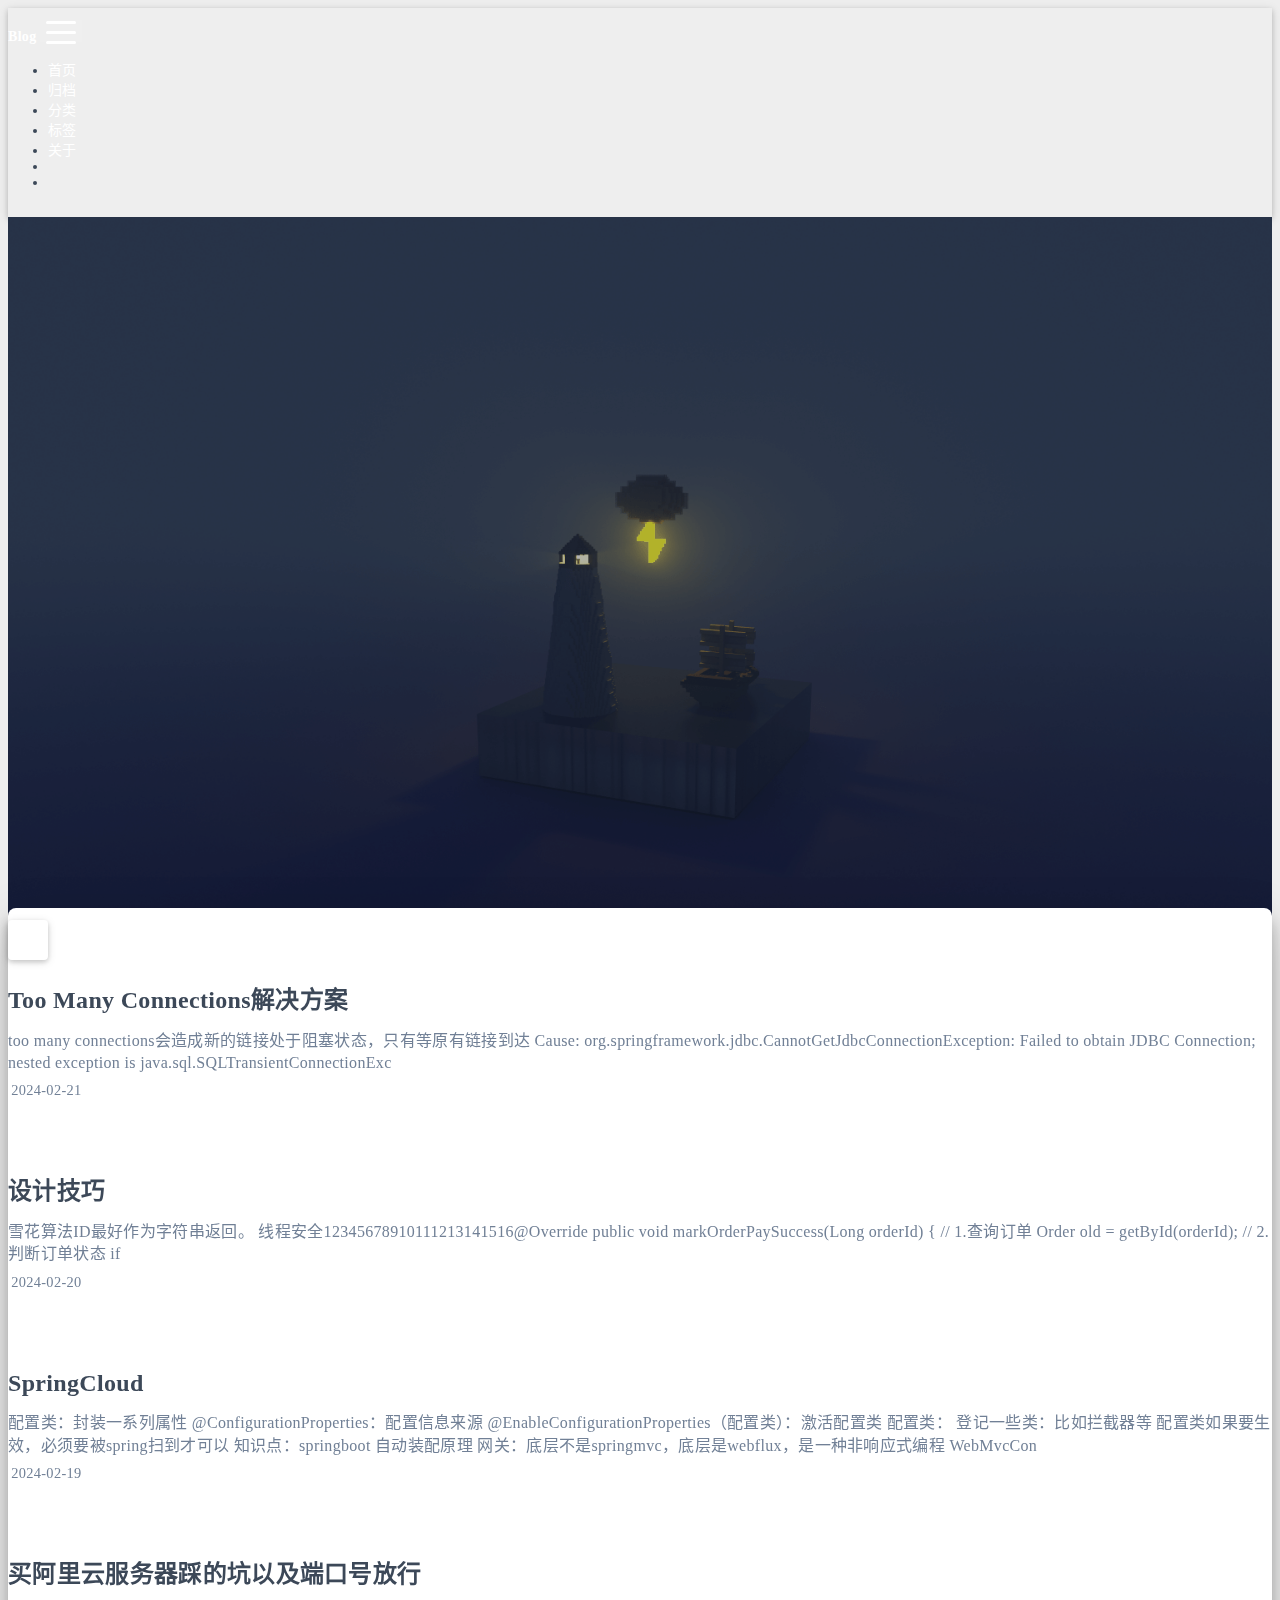
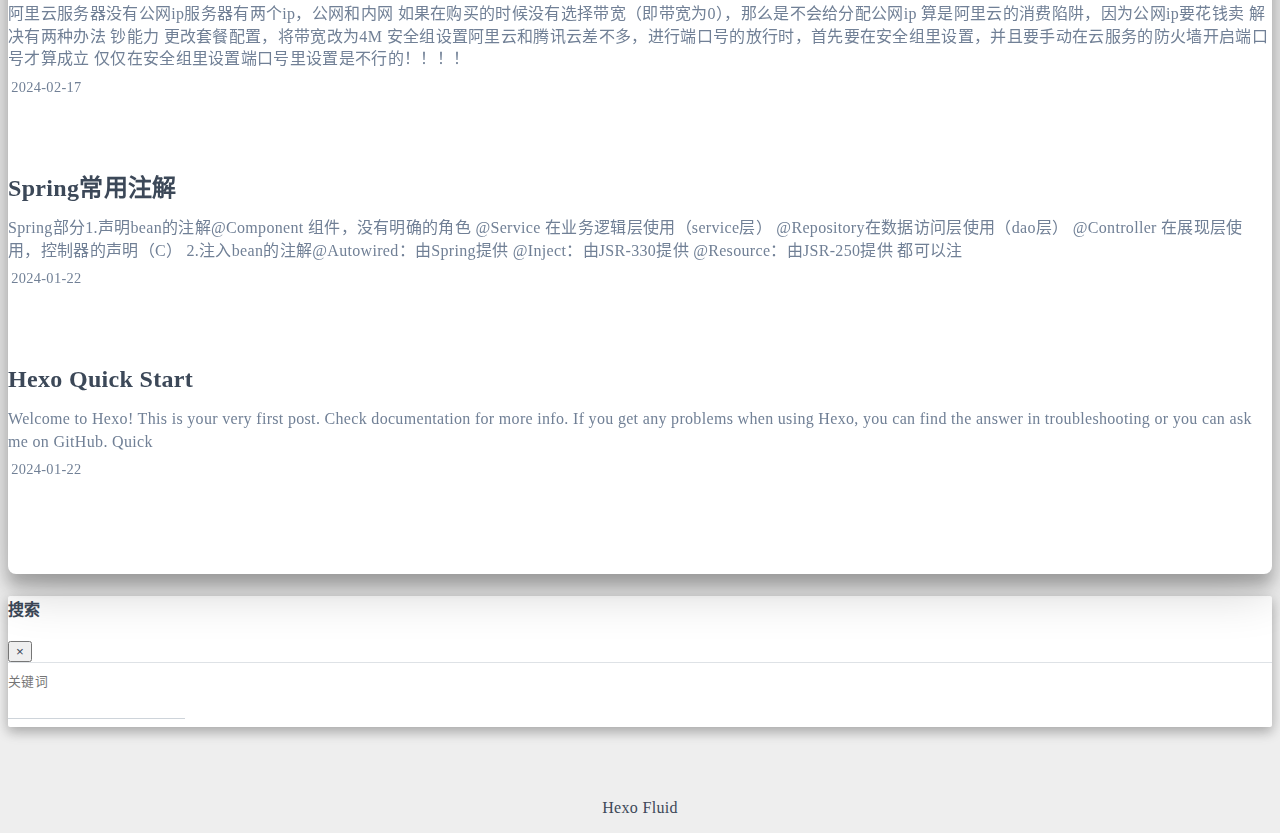
<file: index.html>
<!DOCTYPE html>
<html lang="zh-CN" data-default-color-scheme=auto>



<head>
  <meta charset="UTF-8">
  <link rel="apple-touch-icon" sizes="76x76" href="/img/pudding.png">
  <link rel="icon" href="/img/pudding.png">
  <meta name="viewport" content="width=device-width, initial-scale=1.0, maximum-scale=5.0, shrink-to-fit=no">
  <meta http-equiv="x-ua-compatible" content="ie=edge">
  
  <meta name="theme-color" content="#2f4154">
  <meta name="author" content="Echo_Aran">
  <meta name="keywords" content="">
  
    <meta property="og:type" content="website">
<meta property="og:title" content="Echo-AranのBlogs">
<meta property="og:url" content="https://echo-aran.github.io/index.html">
<meta property="og:site_name" content="Echo-AranのBlogs">
<meta property="og:locale" content="zh_CN">
<meta property="article:author" content="Echo_Aran">
<meta name="twitter:card" content="summary_large_image">
  
  
  
  <title>Echo-AranのBlogs</title>

  <link  rel="stylesheet" href="https://lib.baomitu.com/twitter-bootstrap/4.6.1/css/bootstrap.min.css" />





<!-- 主题依赖的图标库，不要自行修改 -->
<!-- Do not modify the link that theme dependent icons -->

<link rel="stylesheet" href="//at.alicdn.com/t/font_1749284_hj8rtnfg7um.css">



<link rel="stylesheet" href="//at.alicdn.com/t/font_1736178_lbnruvf0jn.css">


<link  rel="stylesheet" href="/css/main.css" />


  <link id="highlight-css" rel="stylesheet" href="/css/highlight.css" />
  
    <link id="highlight-css-dark" rel="stylesheet" href="/css/highlight-dark.css" />
  




  <script id="fluid-configs">
    var Fluid = window.Fluid || {};
    Fluid.ctx = Object.assign({}, Fluid.ctx)
    var CONFIG = {"hostname":"echo-aran.github.io","root":"/","version":"1.9.7","typing":{"enable":true,"typeSpeed":70,"cursorChar":"_","loop":false,"scope":[]},"anchorjs":{"enable":true,"element":"h1,h2,h3,h4,h5,h6","placement":"left","visible":"hover","icon":""},"progressbar":{"enable":true,"height_px":3,"color":"#29d","options":{"showSpinner":false,"trickleSpeed":100}},"code_language":{"enable":true,"default":"TEXT"},"copy_btn":true,"image_caption":{"enable":true},"image_zoom":{"enable":true,"img_url_replace":["",""]},"toc":{"enable":true,"placement":"right","headingSelector":"h1,h2,h3,h4,h5,h6","collapseDepth":0},"lazyload":{"enable":true,"loading_img":"/img/loading.gif","onlypost":false,"offset_factor":2},"web_analytics":{"enable":false,"follow_dnt":true,"baidu":null,"google":{"measurement_id":null},"tencent":{"sid":null,"cid":null},"woyaola":null,"cnzz":null,"leancloud":{"app_id":null,"app_key":null,"server_url":null,"path":"window.location.pathname","ignore_local":false}},"search_path":"/local-search.xml","include_content_in_search":true};

    if (CONFIG.web_analytics.follow_dnt) {
      var dntVal = navigator.doNotTrack || window.doNotTrack || navigator.msDoNotTrack;
      Fluid.ctx.dnt = dntVal && (dntVal.startsWith('1') || dntVal.startsWith('yes') || dntVal.startsWith('on'));
    }
  </script>
  <script  src="/js/utils.js" ></script>
  <script  src="/js/color-schema.js" ></script>
  


  
<meta name="generator" content="Hexo 7.1.0"></head>


<body>
  

  <header>
    

<div class="header-inner" style="height: 100vh;">
  <nav id="navbar" class="navbar fixed-top  navbar-expand-lg navbar-dark scrolling-navbar">
  <div class="container">
    <a class="navbar-brand" href="/">
      <strong>Blog</strong>
    </a>

    <button id="navbar-toggler-btn" class="navbar-toggler" type="button" data-toggle="collapse"
            data-target="#navbarSupportedContent"
            aria-controls="navbarSupportedContent" aria-expanded="false" aria-label="Toggle navigation">
      <div class="animated-icon"><span></span><span></span><span></span></div>
    </button>

    <!-- Collapsible content -->
    <div class="collapse navbar-collapse" id="navbarSupportedContent">
      <ul class="navbar-nav ml-auto text-center">
        
          
          
          
          
            <li class="nav-item">
              <a class="nav-link" href="/" target="_self">
                <i class="iconfont icon-home-fill"></i>
                <span>首页</span>
              </a>
            </li>
          
        
          
          
          
          
            <li class="nav-item">
              <a class="nav-link" href="/archives/" target="_self">
                <i class="iconfont icon-archive-fill"></i>
                <span>归档</span>
              </a>
            </li>
          
        
          
          
          
          
            <li class="nav-item">
              <a class="nav-link" href="/categories/" target="_self">
                <i class="iconfont icon-category-fill"></i>
                <span>分类</span>
              </a>
            </li>
          
        
          
          
          
          
            <li class="nav-item">
              <a class="nav-link" href="/tags/" target="_self">
                <i class="iconfont icon-tags-fill"></i>
                <span>标签</span>
              </a>
            </li>
          
        
          
          
          
          
            <li class="nav-item">
              <a class="nav-link" href="/about/" target="_self">
                <i class="iconfont icon-user-fill"></i>
                <span>关于</span>
              </a>
            </li>
          
        
        
          <li class="nav-item" id="search-btn">
            <a class="nav-link" target="_self" href="javascript:;" data-toggle="modal" data-target="#modalSearch" aria-label="Search">
              <i class="iconfont icon-search"></i>
            </a>
          </li>
          
        
        
          <li class="nav-item" id="color-toggle-btn">
            <a class="nav-link" target="_self" href="javascript:;" aria-label="Color Toggle">
              <i class="iconfont icon-dark" id="color-toggle-icon"></i>
            </a>
          </li>
        
      </ul>
    </div>
  </div>
</nav>

  

<div id="banner" class="banner" parallax=true
     style="background: url('/img/default.png') no-repeat center center; background-size: cover;">
  <div class="full-bg-img">
    <div class="mask flex-center" style="background-color: rgba(0, 0, 0, 0.3)">
      <div class="banner-text text-center fade-in-up">
        <div class="h2">
          
            <span id="subtitle" data-typed-text="Echo-AranのBlogs"></span>
          
        </div>

        
      </div>

      
        <div class="scroll-down-bar">
          <i class="iconfont icon-arrowdown"></i>
        </div>
      
    </div>
  </div>
</div>

</div>

  </header>

  <main>
    
      <div class="container nopadding-x-md">
        <div id="board"
          style="margin-top: 0">
          
          <div class="container">
            <div class="row">
              <div class="col-12 col-md-10 m-auto">
                


  <div class="row mx-auto index-card">
    
    
    <article class="col-12 col-md-12 mx-auto index-info">
      <h2 class="index-header">
        
        <a href="/2024/02/21/%E6%95%B0%E6%8D%AE%E5%BA%93%E8%BF%9E%E6%8E%A5%E8%B6%85%E6%97%B6/" target="_self">
          Too Many Connections解决方案
        </a>
      </h2>

      
      <a class="index-excerpt index-excerpt__noimg" href="/2024/02/21/%E6%95%B0%E6%8D%AE%E5%BA%93%E8%BF%9E%E6%8E%A5%E8%B6%85%E6%97%B6/" target="_self">
        <div>
          too many connections会造成新的链接处于阻塞状态，只有等原有链接到达  Cause: org.springframework.jdbc.CannotGetJdbcConnectionException:  Failed to obtain JDBC Connection; nested exception is java.sql.SQLTransientConnectionExc
        </div>
      </a>

      <div class="index-btm post-metas">
        
          <div class="post-meta mr-3">
            <i class="iconfont icon-date"></i>
            <time datetime="2024-02-21 02:11" pubdate>
              2024-02-21
            </time>
          </div>
        
        
        
      </div>
    </article>
  </div>

  <div class="row mx-auto index-card">
    
    
    <article class="col-12 col-md-12 mx-auto index-info">
      <h2 class="index-header">
        
        <a href="/2024/02/20/%E8%AE%BE%E8%AE%A1%E6%8A%80%E5%B7%A7/" target="_self">
          设计技巧
        </a>
      </h2>

      
      <a class="index-excerpt index-excerpt__noimg" href="/2024/02/20/%E8%AE%BE%E8%AE%A1%E6%8A%80%E5%B7%A7/" target="_self">
        <div>
          雪花算法ID最好作为字符串返回。        线程安全12345678910111213141516@Override    public void markOrderPaySuccess(Long orderId) &#123;        // 1.查询订单        Order old = getById(orderId);        // 2.判断订单状态        if
        </div>
      </a>

      <div class="index-btm post-metas">
        
          <div class="post-meta mr-3">
            <i class="iconfont icon-date"></i>
            <time datetime="2024-02-20 20:43" pubdate>
              2024-02-20
            </time>
          </div>
        
        
        
      </div>
    </article>
  </div>

  <div class="row mx-auto index-card">
    
    
    <article class="col-12 col-md-12 mx-auto index-info">
      <h2 class="index-header">
        
        <a href="/2024/02/19/SpringCloud/" target="_self">
          SpringCloud
        </a>
      </h2>

      
      <a class="index-excerpt index-excerpt__noimg" href="/2024/02/19/SpringCloud/" target="_self">
        <div>
          配置类：封装一系列属性 @ConfigurationProperties：配置信息来源 @EnableConfigurationProperties（配置类）：激活配置类 配置类： 登记一些类：比如拦截器等 配置类如果要生效，必须要被spring扫到才可以  知识点：springboot 自动装配原理  网关：底层不是springmvc，底层是webflux，是一种非响应式编程 WebMvcCon
        </div>
      </a>

      <div class="index-btm post-metas">
        
          <div class="post-meta mr-3">
            <i class="iconfont icon-date"></i>
            <time datetime="2024-02-19 03:36" pubdate>
              2024-02-19
            </time>
          </div>
        
        
        
      </div>
    </article>
  </div>

  <div class="row mx-auto index-card">
    
    
    <article class="col-12 col-md-12 mx-auto index-info">
      <h2 class="index-header">
        
        <a href="/2024/02/17/%E9%98%BF%E9%87%8C%E4%BA%91%E6%9C%8D%E5%8A%A1%E5%99%A8%E8%B4%AD%E4%B9%B0%E5%92%8C%E7%AB%AF%E5%8F%A3%E5%8F%B7/" target="_self">
          买阿里云服务器踩的坑以及端口号放行
        </a>
      </h2>

      
      <a class="index-excerpt index-excerpt__noimg" href="/2024/02/17/%E9%98%BF%E9%87%8C%E4%BA%91%E6%9C%8D%E5%8A%A1%E5%99%A8%E8%B4%AD%E4%B9%B0%E5%92%8C%E7%AB%AF%E5%8F%A3%E5%8F%B7/" target="_self">
        <div>
          阿里云服务器没有公网ip服务器有两个ip，公网和内网 如果在购买的时候没有选择带宽（即带宽为0），那么是不会给分配公网ip  算是阿里云的消费陷阱，因为公网ip要花钱卖  解决有两种办法  钞能力 更改套餐配置，将带宽改为4M  安全组设置阿里云和腾讯云差不多，进行端口号的放行时，首先要在安全组里设置，并且要手动在云服务的防火墙开启端口号才算成立  仅仅在安全组里设置端口号里设置是不行的！！！！
        </div>
      </a>

      <div class="index-btm post-metas">
        
          <div class="post-meta mr-3">
            <i class="iconfont icon-date"></i>
            <time datetime="2024-02-17 22:05" pubdate>
              2024-02-17
            </time>
          </div>
        
        
        
      </div>
    </article>
  </div>

  <div class="row mx-auto index-card">
    
    
    <article class="col-12 col-md-12 mx-auto index-info">
      <h2 class="index-header">
        
        <a href="/2024/01/22/Spring%E5%B8%B8%E7%94%A8%E6%B3%A8%E8%A7%A3/" target="_self">
          Spring常用注解
        </a>
      </h2>

      
      <a class="index-excerpt index-excerpt__noimg" href="/2024/01/22/Spring%E5%B8%B8%E7%94%A8%E6%B3%A8%E8%A7%A3/" target="_self">
        <div>
          Spring部分1.声明bean的注解@Component 组件，没有明确的角色 @Service 在业务逻辑层使用（service层） @Repository在数据访问层使用（dao层） @Controller 在展现层使用，控制器的声明（C） 2.注入bean的注解@Autowired：由Spring提供 @Inject：由JSR-330提供 @Resource：由JSR-250提供 都可以注
        </div>
      </a>

      <div class="index-btm post-metas">
        
          <div class="post-meta mr-3">
            <i class="iconfont icon-date"></i>
            <time datetime="2024-01-22 13:31" pubdate>
              2024-01-22
            </time>
          </div>
        
        
        
      </div>
    </article>
  </div>

  <div class="row mx-auto index-card">
    
    
    <article class="col-12 col-md-12 mx-auto index-info">
      <h2 class="index-header">
        
        <a href="/2024/01/22/hello-world/" target="_self">
          Hexo Quick Start
        </a>
      </h2>

      
      <a class="index-excerpt index-excerpt__noimg" href="/2024/01/22/hello-world/" target="_self">
        <div>
          Welcome to Hexo! This is your very first post. Check documentation for more info. If you get any problems when using Hexo, you can find the answer in troubleshooting or you can ask me on GitHub. Quick
        </div>
      </a>

      <div class="index-btm post-metas">
        
          <div class="post-meta mr-3">
            <i class="iconfont icon-date"></i>
            <time datetime="2024-01-22 00:43" pubdate>
              2024-01-22
            </time>
          </div>
        
        
        
      </div>
    </article>
  </div>





              </div>
            </div>
          </div>
        </div>
      </div>
    

    
      <a id="scroll-top-button" aria-label="TOP" href="#" role="button">
        <i class="iconfont icon-arrowup" aria-hidden="true"></i>
      </a>
    

    
      <div class="modal fade" id="modalSearch" tabindex="-1" role="dialog" aria-labelledby="ModalLabel"
     aria-hidden="true">
  <div class="modal-dialog modal-dialog-scrollable modal-lg" role="document">
    <div class="modal-content">
      <div class="modal-header text-center">
        <h4 class="modal-title w-100 font-weight-bold">搜索</h4>
        <button type="button" id="local-search-close" class="close" data-dismiss="modal" aria-label="Close">
          <span aria-hidden="true">&times;</span>
        </button>
      </div>
      <div class="modal-body mx-3">
        <div class="md-form mb-5">
          <input type="text" id="local-search-input" class="form-control validate">
          <label data-error="x" data-success="v" for="local-search-input">关键词</label>
        </div>
        <div class="list-group" id="local-search-result"></div>
      </div>
    </div>
  </div>
</div>

    

    
  </main>

  <footer>
    <div class="footer-inner">
  
    <div class="footer-content">
       <a href="https://hexo.io" target="_blank" rel="nofollow noopener"><span>Hexo</span></a> <i class="iconfont icon-love"></i> <a href="https://github.com/fluid-dev/hexo-theme-fluid" target="_blank" rel="nofollow noopener"><span>Fluid</span></a> 
    </div>
  
  
  
  
</div>

  </footer>

  <!-- Scripts -->
  
  <script  src="https://lib.baomitu.com/nprogress/0.2.0/nprogress.min.js" ></script>
  <link  rel="stylesheet" href="https://lib.baomitu.com/nprogress/0.2.0/nprogress.min.css" />

  <script>
    NProgress.configure({"showSpinner":false,"trickleSpeed":100})
    NProgress.start()
    window.addEventListener('load', function() {
      NProgress.done();
    })
  </script>


<script  src="https://lib.baomitu.com/jquery/3.6.4/jquery.min.js" ></script>
<script  src="https://lib.baomitu.com/twitter-bootstrap/4.6.1/js/bootstrap.min.js" ></script>
<script  src="/js/events.js" ></script>
<script  src="/js/plugins.js" ></script>


  <script  src="https://lib.baomitu.com/typed.js/2.0.12/typed.min.js" ></script>
  <script>
    (function (window, document) {
      var typing = Fluid.plugins.typing;
      var subtitle = document.getElementById('subtitle');
      if (!subtitle || !typing) {
        return;
      }
      var text = subtitle.getAttribute('data-typed-text');
      
        typing(text);
      
    })(window, document);
  </script>




  
    <script  src="/js/img-lazyload.js" ></script>
  




  <script  src="/js/local-search.js" ></script>





<!-- 主题的启动项，将它保持在最底部 -->
<!-- the boot of the theme, keep it at the bottom -->
<script  src="/js/boot.js" ></script>


  

  <noscript>
    <div class="noscript-warning">博客在允许 JavaScript 运行的环境下浏览效果更佳</div>
  </noscript>
</body>
</html>
</file>
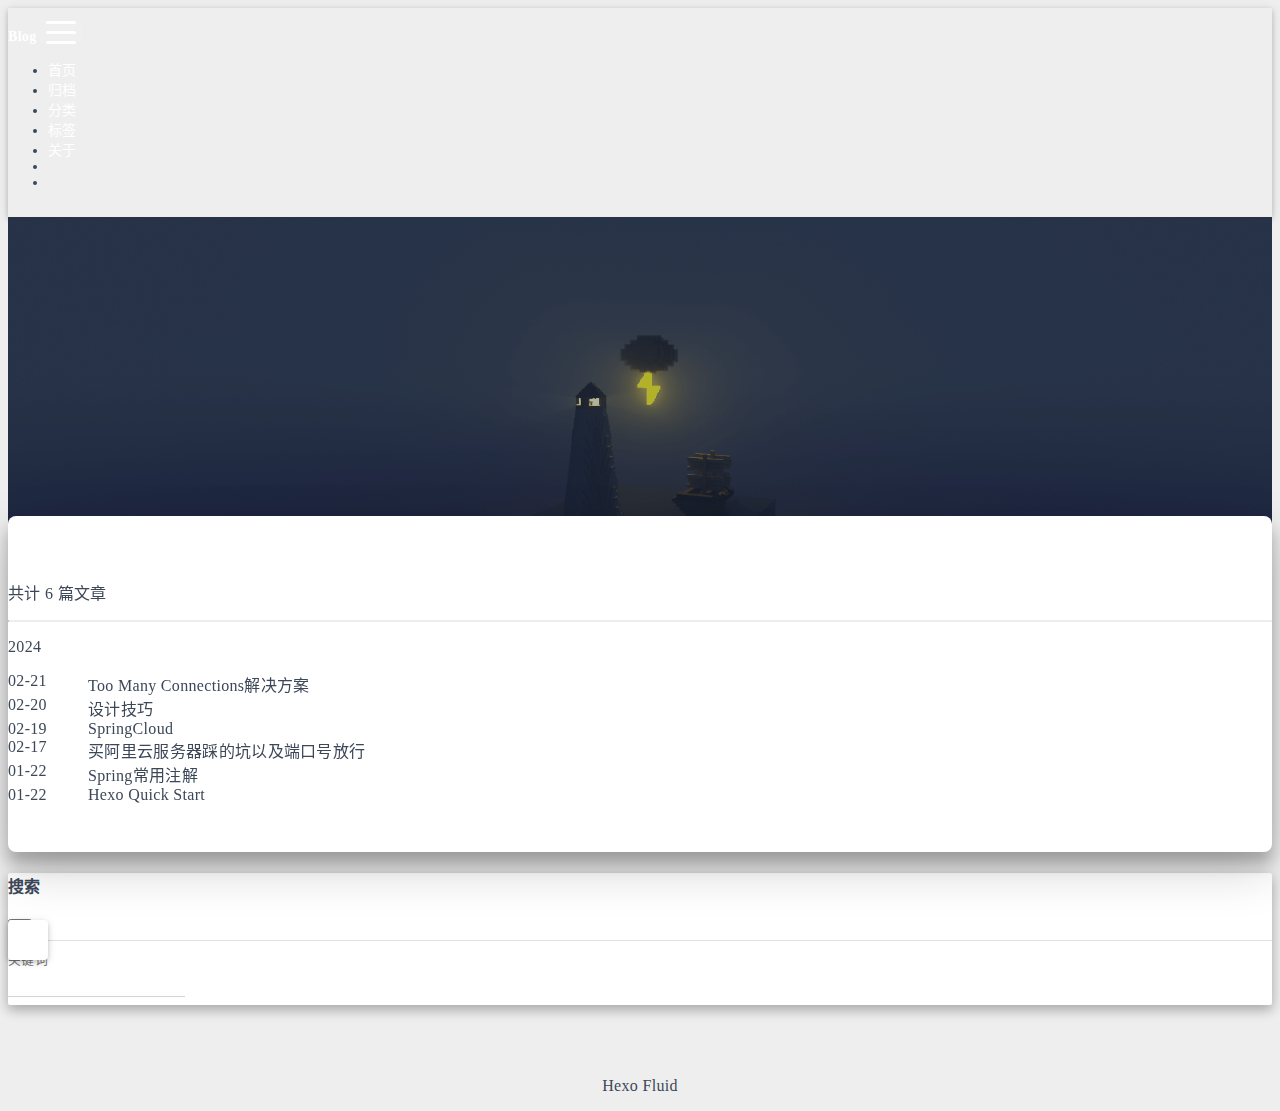
<file: archives/index.html>
<!DOCTYPE html>
<html lang="zh-CN" data-default-color-scheme=auto>



<head>
  <meta charset="UTF-8">
  <link rel="apple-touch-icon" sizes="76x76" href="/img/pudding.png">
  <link rel="icon" href="/img/pudding.png">
  <meta name="viewport" content="width=device-width, initial-scale=1.0, maximum-scale=5.0, shrink-to-fit=no">
  <meta http-equiv="x-ua-compatible" content="ie=edge">
  
  <meta name="theme-color" content="#2f4154">
  <meta name="author" content="Echo_Aran">
  <meta name="keywords" content="">
  
    <meta property="og:type" content="website">
<meta property="og:title" content="归档">
<meta property="og:url" content="https://echo-aran.github.io/archives/index.html">
<meta property="og:site_name" content="Echo-AranのBlogs">
<meta property="og:locale" content="zh_CN">
<meta property="article:author" content="Echo_Aran">
<meta name="twitter:card" content="summary_large_image">
  
  
  
  <title>归档 - Echo-AranのBlogs</title>

  <link  rel="stylesheet" href="https://lib.baomitu.com/twitter-bootstrap/4.6.1/css/bootstrap.min.css" />





<!-- 主题依赖的图标库，不要自行修改 -->
<!-- Do not modify the link that theme dependent icons -->

<link rel="stylesheet" href="//at.alicdn.com/t/font_1749284_hj8rtnfg7um.css">



<link rel="stylesheet" href="//at.alicdn.com/t/font_1736178_lbnruvf0jn.css">


<link  rel="stylesheet" href="/css/main.css" />


  <link id="highlight-css" rel="stylesheet" href="/css/highlight.css" />
  
    <link id="highlight-css-dark" rel="stylesheet" href="/css/highlight-dark.css" />
  




  <script id="fluid-configs">
    var Fluid = window.Fluid || {};
    Fluid.ctx = Object.assign({}, Fluid.ctx)
    var CONFIG = {"hostname":"echo-aran.github.io","root":"/","version":"1.9.7","typing":{"enable":true,"typeSpeed":70,"cursorChar":"_","loop":false,"scope":[]},"anchorjs":{"enable":true,"element":"h1,h2,h3,h4,h5,h6","placement":"left","visible":"hover","icon":""},"progressbar":{"enable":true,"height_px":3,"color":"#29d","options":{"showSpinner":false,"trickleSpeed":100}},"code_language":{"enable":true,"default":"TEXT"},"copy_btn":true,"image_caption":{"enable":true},"image_zoom":{"enable":true,"img_url_replace":["",""]},"toc":{"enable":true,"placement":"right","headingSelector":"h1,h2,h3,h4,h5,h6","collapseDepth":0},"lazyload":{"enable":true,"loading_img":"/img/loading.gif","onlypost":false,"offset_factor":2},"web_analytics":{"enable":false,"follow_dnt":true,"baidu":null,"google":{"measurement_id":null},"tencent":{"sid":null,"cid":null},"woyaola":null,"cnzz":null,"leancloud":{"app_id":null,"app_key":null,"server_url":null,"path":"window.location.pathname","ignore_local":false}},"search_path":"/local-search.xml","include_content_in_search":true};

    if (CONFIG.web_analytics.follow_dnt) {
      var dntVal = navigator.doNotTrack || window.doNotTrack || navigator.msDoNotTrack;
      Fluid.ctx.dnt = dntVal && (dntVal.startsWith('1') || dntVal.startsWith('yes') || dntVal.startsWith('on'));
    }
  </script>
  <script  src="/js/utils.js" ></script>
  <script  src="/js/color-schema.js" ></script>
  


  
<meta name="generator" content="Hexo 7.1.0"></head>


<body>
  

  <header>
    

<div class="header-inner" style="height: 60vh;">
  <nav id="navbar" class="navbar fixed-top  navbar-expand-lg navbar-dark scrolling-navbar">
  <div class="container">
    <a class="navbar-brand" href="/">
      <strong>Blog</strong>
    </a>

    <button id="navbar-toggler-btn" class="navbar-toggler" type="button" data-toggle="collapse"
            data-target="#navbarSupportedContent"
            aria-controls="navbarSupportedContent" aria-expanded="false" aria-label="Toggle navigation">
      <div class="animated-icon"><span></span><span></span><span></span></div>
    </button>

    <!-- Collapsible content -->
    <div class="collapse navbar-collapse" id="navbarSupportedContent">
      <ul class="navbar-nav ml-auto text-center">
        
          
          
          
          
            <li class="nav-item">
              <a class="nav-link" href="/" target="_self">
                <i class="iconfont icon-home-fill"></i>
                <span>首页</span>
              </a>
            </li>
          
        
          
          
          
          
            <li class="nav-item">
              <a class="nav-link" href="/archives/" target="_self">
                <i class="iconfont icon-archive-fill"></i>
                <span>归档</span>
              </a>
            </li>
          
        
          
          
          
          
            <li class="nav-item">
              <a class="nav-link" href="/categories/" target="_self">
                <i class="iconfont icon-category-fill"></i>
                <span>分类</span>
              </a>
            </li>
          
        
          
          
          
          
            <li class="nav-item">
              <a class="nav-link" href="/tags/" target="_self">
                <i class="iconfont icon-tags-fill"></i>
                <span>标签</span>
              </a>
            </li>
          
        
          
          
          
          
            <li class="nav-item">
              <a class="nav-link" href="/about/" target="_self">
                <i class="iconfont icon-user-fill"></i>
                <span>关于</span>
              </a>
            </li>
          
        
        
          <li class="nav-item" id="search-btn">
            <a class="nav-link" target="_self" href="javascript:;" data-toggle="modal" data-target="#modalSearch" aria-label="Search">
              <i class="iconfont icon-search"></i>
            </a>
          </li>
          
        
        
          <li class="nav-item" id="color-toggle-btn">
            <a class="nav-link" target="_self" href="javascript:;" aria-label="Color Toggle">
              <i class="iconfont icon-dark" id="color-toggle-icon"></i>
            </a>
          </li>
        
      </ul>
    </div>
  </div>
</nav>

  

<div id="banner" class="banner" parallax=true
     style="background: url('/img/default.png') no-repeat center center; background-size: cover;">
  <div class="full-bg-img">
    <div class="mask flex-center" style="background-color: rgba(0, 0, 0, 0.3)">
      <div class="banner-text text-center fade-in-up">
        <div class="h2">
          
            <span id="subtitle" data-typed-text="归档"></span>
          
        </div>

        
      </div>

      
    </div>
  </div>
</div>

</div>

  </header>

  <main>
    
      <div class="container nopadding-x-md">
        <div id="board"
          >
          
          <div class="container">
            <div class="row">
              <div class="col-12 col-md-10 m-auto">
                

<div class="list-group">
  <p class="h4">共计 6 篇文章</p>
  <hr>
  
  
    
      
      <p class="h5">2024</p>
    
    <a href="/2024/02/21/%E6%95%B0%E6%8D%AE%E5%BA%93%E8%BF%9E%E6%8E%A5%E8%B6%85%E6%97%B6/" class="list-group-item list-group-item-action">
      <time>02-21</time>
      <div class="list-group-item-title">Too Many Connections解决方案</div>
    </a>
  
    
    <a href="/2024/02/20/%E8%AE%BE%E8%AE%A1%E6%8A%80%E5%B7%A7/" class="list-group-item list-group-item-action">
      <time>02-20</time>
      <div class="list-group-item-title">设计技巧</div>
    </a>
  
    
    <a href="/2024/02/19/SpringCloud/" class="list-group-item list-group-item-action">
      <time>02-19</time>
      <div class="list-group-item-title">SpringCloud</div>
    </a>
  
    
    <a href="/2024/02/17/%E9%98%BF%E9%87%8C%E4%BA%91%E6%9C%8D%E5%8A%A1%E5%99%A8%E8%B4%AD%E4%B9%B0%E5%92%8C%E7%AB%AF%E5%8F%A3%E5%8F%B7/" class="list-group-item list-group-item-action">
      <time>02-17</time>
      <div class="list-group-item-title">买阿里云服务器踩的坑以及端口号放行</div>
    </a>
  
    
    <a href="/2024/01/22/Spring%E5%B8%B8%E7%94%A8%E6%B3%A8%E8%A7%A3/" class="list-group-item list-group-item-action">
      <time>01-22</time>
      <div class="list-group-item-title">Spring常用注解</div>
    </a>
  
    
    <a href="/2024/01/22/hello-world/" class="list-group-item list-group-item-action">
      <time>01-22</time>
      <div class="list-group-item-title">Hexo Quick Start</div>
    </a>
  
</div>





              </div>
            </div>
          </div>
        </div>
      </div>
    

    
      <a id="scroll-top-button" aria-label="TOP" href="#" role="button">
        <i class="iconfont icon-arrowup" aria-hidden="true"></i>
      </a>
    

    
      <div class="modal fade" id="modalSearch" tabindex="-1" role="dialog" aria-labelledby="ModalLabel"
     aria-hidden="true">
  <div class="modal-dialog modal-dialog-scrollable modal-lg" role="document">
    <div class="modal-content">
      <div class="modal-header text-center">
        <h4 class="modal-title w-100 font-weight-bold">搜索</h4>
        <button type="button" id="local-search-close" class="close" data-dismiss="modal" aria-label="Close">
          <span aria-hidden="true">&times;</span>
        </button>
      </div>
      <div class="modal-body mx-3">
        <div class="md-form mb-5">
          <input type="text" id="local-search-input" class="form-control validate">
          <label data-error="x" data-success="v" for="local-search-input">关键词</label>
        </div>
        <div class="list-group" id="local-search-result"></div>
      </div>
    </div>
  </div>
</div>

    

    
  </main>

  <footer>
    <div class="footer-inner">
  
    <div class="footer-content">
       <a href="https://hexo.io" target="_blank" rel="nofollow noopener"><span>Hexo</span></a> <i class="iconfont icon-love"></i> <a href="https://github.com/fluid-dev/hexo-theme-fluid" target="_blank" rel="nofollow noopener"><span>Fluid</span></a> 
    </div>
  
  
  
  
</div>

  </footer>

  <!-- Scripts -->
  
  <script  src="https://lib.baomitu.com/nprogress/0.2.0/nprogress.min.js" ></script>
  <link  rel="stylesheet" href="https://lib.baomitu.com/nprogress/0.2.0/nprogress.min.css" />

  <script>
    NProgress.configure({"showSpinner":false,"trickleSpeed":100})
    NProgress.start()
    window.addEventListener('load', function() {
      NProgress.done();
    })
  </script>


<script  src="https://lib.baomitu.com/jquery/3.6.4/jquery.min.js" ></script>
<script  src="https://lib.baomitu.com/twitter-bootstrap/4.6.1/js/bootstrap.min.js" ></script>
<script  src="/js/events.js" ></script>
<script  src="/js/plugins.js" ></script>


  <script  src="https://lib.baomitu.com/typed.js/2.0.12/typed.min.js" ></script>
  <script>
    (function (window, document) {
      var typing = Fluid.plugins.typing;
      var subtitle = document.getElementById('subtitle');
      if (!subtitle || !typing) {
        return;
      }
      var text = subtitle.getAttribute('data-typed-text');
      
        typing(text);
      
    })(window, document);
  </script>




  
    <script  src="/js/img-lazyload.js" ></script>
  




  <script  src="/js/local-search.js" ></script>





<!-- 主题的启动项，将它保持在最底部 -->
<!-- the boot of the theme, keep it at the bottom -->
<script  src="/js/boot.js" ></script>


  

  <noscript>
    <div class="noscript-warning">博客在允许 JavaScript 运行的环境下浏览效果更佳</div>
  </noscript>
</body>
</html>
</file>
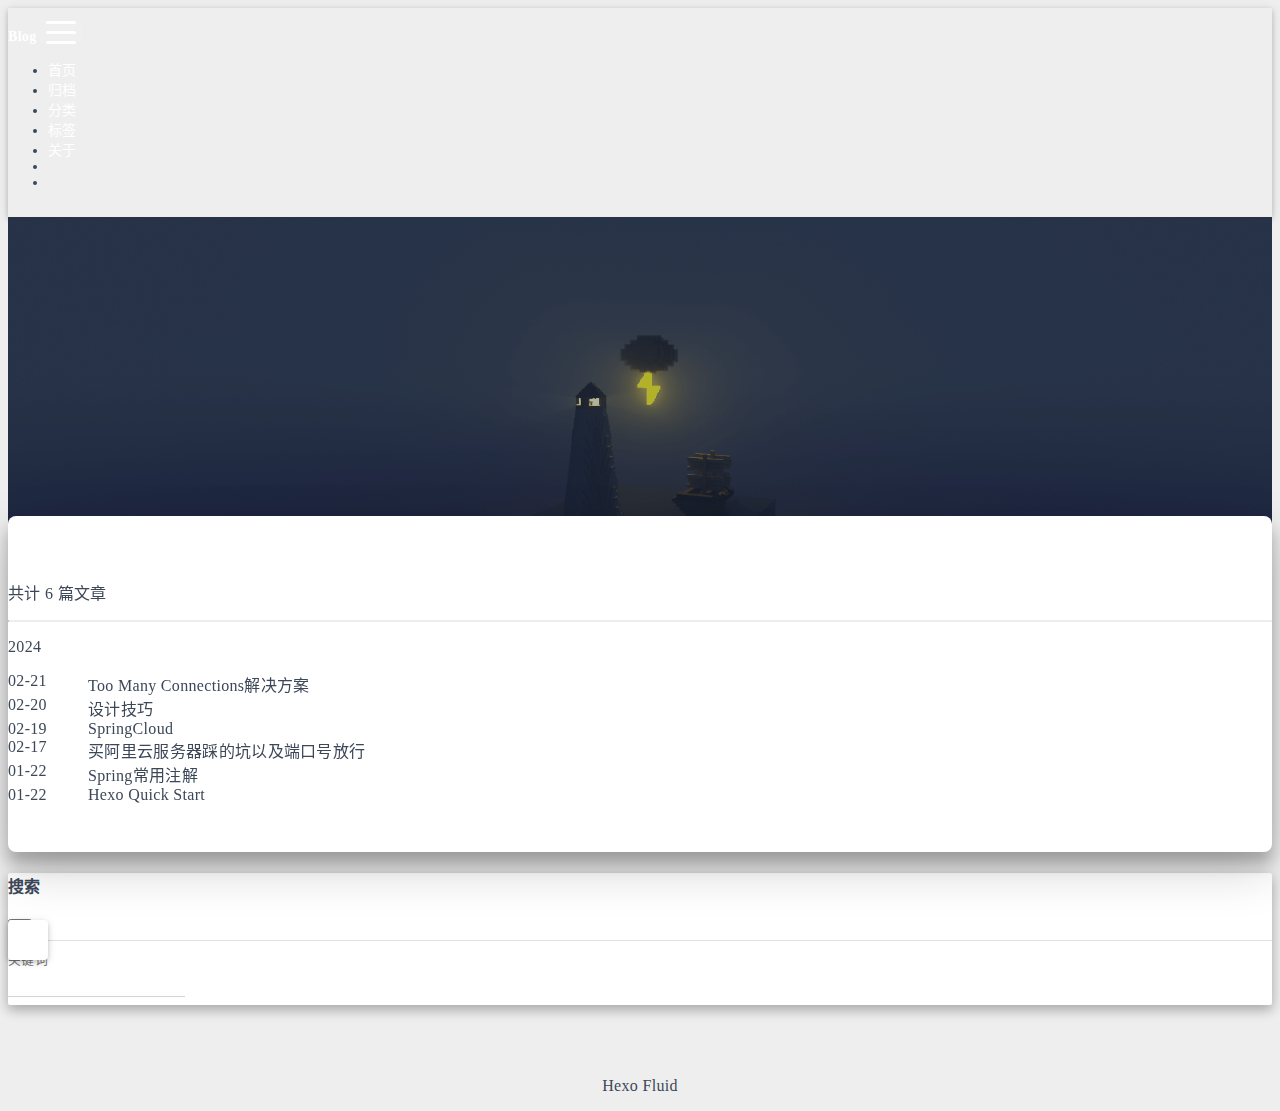
<file: archives/2024/index.html>
<!DOCTYPE html>
<html lang="zh-CN" data-default-color-scheme=auto>



<head>
  <meta charset="UTF-8">
  <link rel="apple-touch-icon" sizes="76x76" href="/img/pudding.png">
  <link rel="icon" href="/img/pudding.png">
  <meta name="viewport" content="width=device-width, initial-scale=1.0, maximum-scale=5.0, shrink-to-fit=no">
  <meta http-equiv="x-ua-compatible" content="ie=edge">
  
  <meta name="theme-color" content="#2f4154">
  <meta name="author" content="Echo_Aran">
  <meta name="keywords" content="">
  
    <meta property="og:type" content="website">
<meta property="og:title" content="归档">
<meta property="og:url" content="https://echo-aran.github.io/archives/2024/index.html">
<meta property="og:site_name" content="Echo-AranのBlogs">
<meta property="og:locale" content="zh_CN">
<meta property="article:author" content="Echo_Aran">
<meta name="twitter:card" content="summary_large_image">
  
  
  
  <title>归档 - Echo-AranのBlogs</title>

  <link  rel="stylesheet" href="https://lib.baomitu.com/twitter-bootstrap/4.6.1/css/bootstrap.min.css" />





<!-- 主题依赖的图标库，不要自行修改 -->
<!-- Do not modify the link that theme dependent icons -->

<link rel="stylesheet" href="//at.alicdn.com/t/font_1749284_hj8rtnfg7um.css">



<link rel="stylesheet" href="//at.alicdn.com/t/font_1736178_lbnruvf0jn.css">


<link  rel="stylesheet" href="/css/main.css" />


  <link id="highlight-css" rel="stylesheet" href="/css/highlight.css" />
  
    <link id="highlight-css-dark" rel="stylesheet" href="/css/highlight-dark.css" />
  




  <script id="fluid-configs">
    var Fluid = window.Fluid || {};
    Fluid.ctx = Object.assign({}, Fluid.ctx)
    var CONFIG = {"hostname":"echo-aran.github.io","root":"/","version":"1.9.7","typing":{"enable":true,"typeSpeed":70,"cursorChar":"_","loop":false,"scope":[]},"anchorjs":{"enable":true,"element":"h1,h2,h3,h4,h5,h6","placement":"left","visible":"hover","icon":""},"progressbar":{"enable":true,"height_px":3,"color":"#29d","options":{"showSpinner":false,"trickleSpeed":100}},"code_language":{"enable":true,"default":"TEXT"},"copy_btn":true,"image_caption":{"enable":true},"image_zoom":{"enable":true,"img_url_replace":["",""]},"toc":{"enable":true,"placement":"right","headingSelector":"h1,h2,h3,h4,h5,h6","collapseDepth":0},"lazyload":{"enable":true,"loading_img":"/img/loading.gif","onlypost":false,"offset_factor":2},"web_analytics":{"enable":false,"follow_dnt":true,"baidu":null,"google":{"measurement_id":null},"tencent":{"sid":null,"cid":null},"woyaola":null,"cnzz":null,"leancloud":{"app_id":null,"app_key":null,"server_url":null,"path":"window.location.pathname","ignore_local":false}},"search_path":"/local-search.xml","include_content_in_search":true};

    if (CONFIG.web_analytics.follow_dnt) {
      var dntVal = navigator.doNotTrack || window.doNotTrack || navigator.msDoNotTrack;
      Fluid.ctx.dnt = dntVal && (dntVal.startsWith('1') || dntVal.startsWith('yes') || dntVal.startsWith('on'));
    }
  </script>
  <script  src="/js/utils.js" ></script>
  <script  src="/js/color-schema.js" ></script>
  


  
<meta name="generator" content="Hexo 7.1.0"></head>


<body>
  

  <header>
    

<div class="header-inner" style="height: 60vh;">
  <nav id="navbar" class="navbar fixed-top  navbar-expand-lg navbar-dark scrolling-navbar">
  <div class="container">
    <a class="navbar-brand" href="/">
      <strong>Blog</strong>
    </a>

    <button id="navbar-toggler-btn" class="navbar-toggler" type="button" data-toggle="collapse"
            data-target="#navbarSupportedContent"
            aria-controls="navbarSupportedContent" aria-expanded="false" aria-label="Toggle navigation">
      <div class="animated-icon"><span></span><span></span><span></span></div>
    </button>

    <!-- Collapsible content -->
    <div class="collapse navbar-collapse" id="navbarSupportedContent">
      <ul class="navbar-nav ml-auto text-center">
        
          
          
          
          
            <li class="nav-item">
              <a class="nav-link" href="/" target="_self">
                <i class="iconfont icon-home-fill"></i>
                <span>首页</span>
              </a>
            </li>
          
        
          
          
          
          
            <li class="nav-item">
              <a class="nav-link" href="/archives/" target="_self">
                <i class="iconfont icon-archive-fill"></i>
                <span>归档</span>
              </a>
            </li>
          
        
          
          
          
          
            <li class="nav-item">
              <a class="nav-link" href="/categories/" target="_self">
                <i class="iconfont icon-category-fill"></i>
                <span>分类</span>
              </a>
            </li>
          
        
          
          
          
          
            <li class="nav-item">
              <a class="nav-link" href="/tags/" target="_self">
                <i class="iconfont icon-tags-fill"></i>
                <span>标签</span>
              </a>
            </li>
          
        
          
          
          
          
            <li class="nav-item">
              <a class="nav-link" href="/about/" target="_self">
                <i class="iconfont icon-user-fill"></i>
                <span>关于</span>
              </a>
            </li>
          
        
        
          <li class="nav-item" id="search-btn">
            <a class="nav-link" target="_self" href="javascript:;" data-toggle="modal" data-target="#modalSearch" aria-label="Search">
              <i class="iconfont icon-search"></i>
            </a>
          </li>
          
        
        
          <li class="nav-item" id="color-toggle-btn">
            <a class="nav-link" target="_self" href="javascript:;" aria-label="Color Toggle">
              <i class="iconfont icon-dark" id="color-toggle-icon"></i>
            </a>
          </li>
        
      </ul>
    </div>
  </div>
</nav>

  

<div id="banner" class="banner" parallax=true
     style="background: url('/img/default.png') no-repeat center center; background-size: cover;">
  <div class="full-bg-img">
    <div class="mask flex-center" style="background-color: rgba(0, 0, 0, 0.3)">
      <div class="banner-text text-center fade-in-up">
        <div class="h2">
          
            <span id="subtitle" data-typed-text="归档"></span>
          
        </div>

        
      </div>

      
    </div>
  </div>
</div>

</div>

  </header>

  <main>
    
      <div class="container nopadding-x-md">
        <div id="board"
          >
          
          <div class="container">
            <div class="row">
              <div class="col-12 col-md-10 m-auto">
                

<div class="list-group">
  <p class="h4">共计 6 篇文章</p>
  <hr>
  
  
    
      
      <p class="h5">2024</p>
    
    <a href="/2024/02/21/%E6%95%B0%E6%8D%AE%E5%BA%93%E8%BF%9E%E6%8E%A5%E8%B6%85%E6%97%B6/" class="list-group-item list-group-item-action">
      <time>02-21</time>
      <div class="list-group-item-title">Too Many Connections解决方案</div>
    </a>
  
    
    <a href="/2024/02/20/%E8%AE%BE%E8%AE%A1%E6%8A%80%E5%B7%A7/" class="list-group-item list-group-item-action">
      <time>02-20</time>
      <div class="list-group-item-title">设计技巧</div>
    </a>
  
    
    <a href="/2024/02/19/SpringCloud/" class="list-group-item list-group-item-action">
      <time>02-19</time>
      <div class="list-group-item-title">SpringCloud</div>
    </a>
  
    
    <a href="/2024/02/17/%E9%98%BF%E9%87%8C%E4%BA%91%E6%9C%8D%E5%8A%A1%E5%99%A8%E8%B4%AD%E4%B9%B0%E5%92%8C%E7%AB%AF%E5%8F%A3%E5%8F%B7/" class="list-group-item list-group-item-action">
      <time>02-17</time>
      <div class="list-group-item-title">买阿里云服务器踩的坑以及端口号放行</div>
    </a>
  
    
    <a href="/2024/01/22/Spring%E5%B8%B8%E7%94%A8%E6%B3%A8%E8%A7%A3/" class="list-group-item list-group-item-action">
      <time>01-22</time>
      <div class="list-group-item-title">Spring常用注解</div>
    </a>
  
    
    <a href="/2024/01/22/hello-world/" class="list-group-item list-group-item-action">
      <time>01-22</time>
      <div class="list-group-item-title">Hexo Quick Start</div>
    </a>
  
</div>





              </div>
            </div>
          </div>
        </div>
      </div>
    

    
      <a id="scroll-top-button" aria-label="TOP" href="#" role="button">
        <i class="iconfont icon-arrowup" aria-hidden="true"></i>
      </a>
    

    
      <div class="modal fade" id="modalSearch" tabindex="-1" role="dialog" aria-labelledby="ModalLabel"
     aria-hidden="true">
  <div class="modal-dialog modal-dialog-scrollable modal-lg" role="document">
    <div class="modal-content">
      <div class="modal-header text-center">
        <h4 class="modal-title w-100 font-weight-bold">搜索</h4>
        <button type="button" id="local-search-close" class="close" data-dismiss="modal" aria-label="Close">
          <span aria-hidden="true">&times;</span>
        </button>
      </div>
      <div class="modal-body mx-3">
        <div class="md-form mb-5">
          <input type="text" id="local-search-input" class="form-control validate">
          <label data-error="x" data-success="v" for="local-search-input">关键词</label>
        </div>
        <div class="list-group" id="local-search-result"></div>
      </div>
    </div>
  </div>
</div>

    

    
  </main>

  <footer>
    <div class="footer-inner">
  
    <div class="footer-content">
       <a href="https://hexo.io" target="_blank" rel="nofollow noopener"><span>Hexo</span></a> <i class="iconfont icon-love"></i> <a href="https://github.com/fluid-dev/hexo-theme-fluid" target="_blank" rel="nofollow noopener"><span>Fluid</span></a> 
    </div>
  
  
  
  
</div>

  </footer>

  <!-- Scripts -->
  
  <script  src="https://lib.baomitu.com/nprogress/0.2.0/nprogress.min.js" ></script>
  <link  rel="stylesheet" href="https://lib.baomitu.com/nprogress/0.2.0/nprogress.min.css" />

  <script>
    NProgress.configure({"showSpinner":false,"trickleSpeed":100})
    NProgress.start()
    window.addEventListener('load', function() {
      NProgress.done();
    })
  </script>


<script  src="https://lib.baomitu.com/jquery/3.6.4/jquery.min.js" ></script>
<script  src="https://lib.baomitu.com/twitter-bootstrap/4.6.1/js/bootstrap.min.js" ></script>
<script  src="/js/events.js" ></script>
<script  src="/js/plugins.js" ></script>


  <script  src="https://lib.baomitu.com/typed.js/2.0.12/typed.min.js" ></script>
  <script>
    (function (window, document) {
      var typing = Fluid.plugins.typing;
      var subtitle = document.getElementById('subtitle');
      if (!subtitle || !typing) {
        return;
      }
      var text = subtitle.getAttribute('data-typed-text');
      
        typing(text);
      
    })(window, document);
  </script>




  
    <script  src="/js/img-lazyload.js" ></script>
  




  <script  src="/js/local-search.js" ></script>





<!-- 主题的启动项，将它保持在最底部 -->
<!-- the boot of the theme, keep it at the bottom -->
<script  src="/js/boot.js" ></script>


  

  <noscript>
    <div class="noscript-warning">博客在允许 JavaScript 运行的环境下浏览效果更佳</div>
  </noscript>
</body>
</html>
</file>
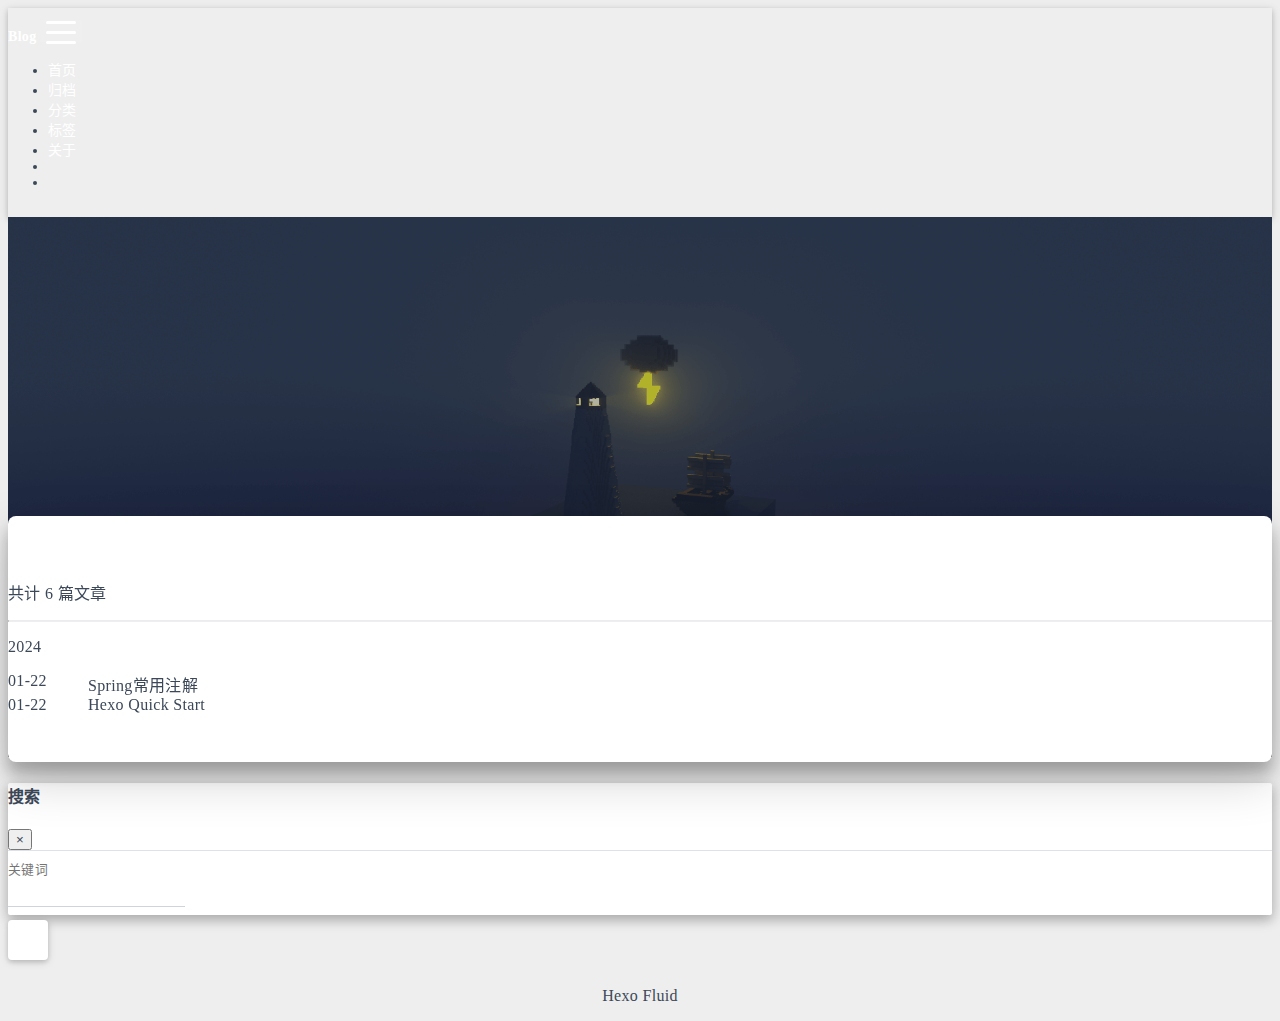
<file: archives/2024/01/index.html>
<!DOCTYPE html>
<html lang="zh-CN" data-default-color-scheme=auto>



<head>
  <meta charset="UTF-8">
  <link rel="apple-touch-icon" sizes="76x76" href="/img/pudding.png">
  <link rel="icon" href="/img/pudding.png">
  <meta name="viewport" content="width=device-width, initial-scale=1.0, maximum-scale=5.0, shrink-to-fit=no">
  <meta http-equiv="x-ua-compatible" content="ie=edge">
  
  <meta name="theme-color" content="#2f4154">
  <meta name="author" content="Echo_Aran">
  <meta name="keywords" content="">
  
    <meta property="og:type" content="website">
<meta property="og:title" content="归档">
<meta property="og:url" content="https://echo-aran.github.io/archives/2024/01/index.html">
<meta property="og:site_name" content="Echo-AranのBlogs">
<meta property="og:locale" content="zh_CN">
<meta property="article:author" content="Echo_Aran">
<meta name="twitter:card" content="summary_large_image">
  
  
  
  <title>归档 - Echo-AranのBlogs</title>

  <link  rel="stylesheet" href="https://lib.baomitu.com/twitter-bootstrap/4.6.1/css/bootstrap.min.css" />





<!-- 主题依赖的图标库，不要自行修改 -->
<!-- Do not modify the link that theme dependent icons -->

<link rel="stylesheet" href="//at.alicdn.com/t/font_1749284_hj8rtnfg7um.css">



<link rel="stylesheet" href="//at.alicdn.com/t/font_1736178_lbnruvf0jn.css">


<link  rel="stylesheet" href="/css/main.css" />


  <link id="highlight-css" rel="stylesheet" href="/css/highlight.css" />
  
    <link id="highlight-css-dark" rel="stylesheet" href="/css/highlight-dark.css" />
  




  <script id="fluid-configs">
    var Fluid = window.Fluid || {};
    Fluid.ctx = Object.assign({}, Fluid.ctx)
    var CONFIG = {"hostname":"echo-aran.github.io","root":"/","version":"1.9.7","typing":{"enable":true,"typeSpeed":70,"cursorChar":"_","loop":false,"scope":[]},"anchorjs":{"enable":true,"element":"h1,h2,h3,h4,h5,h6","placement":"left","visible":"hover","icon":""},"progressbar":{"enable":true,"height_px":3,"color":"#29d","options":{"showSpinner":false,"trickleSpeed":100}},"code_language":{"enable":true,"default":"TEXT"},"copy_btn":true,"image_caption":{"enable":true},"image_zoom":{"enable":true,"img_url_replace":["",""]},"toc":{"enable":true,"placement":"right","headingSelector":"h1,h2,h3,h4,h5,h6","collapseDepth":0},"lazyload":{"enable":true,"loading_img":"/img/loading.gif","onlypost":false,"offset_factor":2},"web_analytics":{"enable":false,"follow_dnt":true,"baidu":null,"google":{"measurement_id":null},"tencent":{"sid":null,"cid":null},"woyaola":null,"cnzz":null,"leancloud":{"app_id":null,"app_key":null,"server_url":null,"path":"window.location.pathname","ignore_local":false}},"search_path":"/local-search.xml","include_content_in_search":true};

    if (CONFIG.web_analytics.follow_dnt) {
      var dntVal = navigator.doNotTrack || window.doNotTrack || navigator.msDoNotTrack;
      Fluid.ctx.dnt = dntVal && (dntVal.startsWith('1') || dntVal.startsWith('yes') || dntVal.startsWith('on'));
    }
  </script>
  <script  src="/js/utils.js" ></script>
  <script  src="/js/color-schema.js" ></script>
  


  
<meta name="generator" content="Hexo 7.1.0"></head>


<body>
  

  <header>
    

<div class="header-inner" style="height: 60vh;">
  <nav id="navbar" class="navbar fixed-top  navbar-expand-lg navbar-dark scrolling-navbar">
  <div class="container">
    <a class="navbar-brand" href="/">
      <strong>Blog</strong>
    </a>

    <button id="navbar-toggler-btn" class="navbar-toggler" type="button" data-toggle="collapse"
            data-target="#navbarSupportedContent"
            aria-controls="navbarSupportedContent" aria-expanded="false" aria-label="Toggle navigation">
      <div class="animated-icon"><span></span><span></span><span></span></div>
    </button>

    <!-- Collapsible content -->
    <div class="collapse navbar-collapse" id="navbarSupportedContent">
      <ul class="navbar-nav ml-auto text-center">
        
          
          
          
          
            <li class="nav-item">
              <a class="nav-link" href="/" target="_self">
                <i class="iconfont icon-home-fill"></i>
                <span>首页</span>
              </a>
            </li>
          
        
          
          
          
          
            <li class="nav-item">
              <a class="nav-link" href="/archives/" target="_self">
                <i class="iconfont icon-archive-fill"></i>
                <span>归档</span>
              </a>
            </li>
          
        
          
          
          
          
            <li class="nav-item">
              <a class="nav-link" href="/categories/" target="_self">
                <i class="iconfont icon-category-fill"></i>
                <span>分类</span>
              </a>
            </li>
          
        
          
          
          
          
            <li class="nav-item">
              <a class="nav-link" href="/tags/" target="_self">
                <i class="iconfont icon-tags-fill"></i>
                <span>标签</span>
              </a>
            </li>
          
        
          
          
          
          
            <li class="nav-item">
              <a class="nav-link" href="/about/" target="_self">
                <i class="iconfont icon-user-fill"></i>
                <span>关于</span>
              </a>
            </li>
          
        
        
          <li class="nav-item" id="search-btn">
            <a class="nav-link" target="_self" href="javascript:;" data-toggle="modal" data-target="#modalSearch" aria-label="Search">
              <i class="iconfont icon-search"></i>
            </a>
          </li>
          
        
        
          <li class="nav-item" id="color-toggle-btn">
            <a class="nav-link" target="_self" href="javascript:;" aria-label="Color Toggle">
              <i class="iconfont icon-dark" id="color-toggle-icon"></i>
            </a>
          </li>
        
      </ul>
    </div>
  </div>
</nav>

  

<div id="banner" class="banner" parallax=true
     style="background: url('/img/default.png') no-repeat center center; background-size: cover;">
  <div class="full-bg-img">
    <div class="mask flex-center" style="background-color: rgba(0, 0, 0, 0.3)">
      <div class="banner-text text-center fade-in-up">
        <div class="h2">
          
            <span id="subtitle" data-typed-text="归档"></span>
          
        </div>

        
      </div>

      
    </div>
  </div>
</div>

</div>

  </header>

  <main>
    
      <div class="container nopadding-x-md">
        <div id="board"
          >
          
          <div class="container">
            <div class="row">
              <div class="col-12 col-md-10 m-auto">
                

<div class="list-group">
  <p class="h4">共计 6 篇文章</p>
  <hr>
  
  
    
      
      <p class="h5">2024</p>
    
    <a href="/2024/01/22/Spring%E5%B8%B8%E7%94%A8%E6%B3%A8%E8%A7%A3/" class="list-group-item list-group-item-action">
      <time>01-22</time>
      <div class="list-group-item-title">Spring常用注解</div>
    </a>
  
    
    <a href="/2024/01/22/hello-world/" class="list-group-item list-group-item-action">
      <time>01-22</time>
      <div class="list-group-item-title">Hexo Quick Start</div>
    </a>
  
</div>





              </div>
            </div>
          </div>
        </div>
      </div>
    

    
      <a id="scroll-top-button" aria-label="TOP" href="#" role="button">
        <i class="iconfont icon-arrowup" aria-hidden="true"></i>
      </a>
    

    
      <div class="modal fade" id="modalSearch" tabindex="-1" role="dialog" aria-labelledby="ModalLabel"
     aria-hidden="true">
  <div class="modal-dialog modal-dialog-scrollable modal-lg" role="document">
    <div class="modal-content">
      <div class="modal-header text-center">
        <h4 class="modal-title w-100 font-weight-bold">搜索</h4>
        <button type="button" id="local-search-close" class="close" data-dismiss="modal" aria-label="Close">
          <span aria-hidden="true">&times;</span>
        </button>
      </div>
      <div class="modal-body mx-3">
        <div class="md-form mb-5">
          <input type="text" id="local-search-input" class="form-control validate">
          <label data-error="x" data-success="v" for="local-search-input">关键词</label>
        </div>
        <div class="list-group" id="local-search-result"></div>
      </div>
    </div>
  </div>
</div>

    

    
  </main>

  <footer>
    <div class="footer-inner">
  
    <div class="footer-content">
       <a href="https://hexo.io" target="_blank" rel="nofollow noopener"><span>Hexo</span></a> <i class="iconfont icon-love"></i> <a href="https://github.com/fluid-dev/hexo-theme-fluid" target="_blank" rel="nofollow noopener"><span>Fluid</span></a> 
    </div>
  
  
  
  
</div>

  </footer>

  <!-- Scripts -->
  
  <script  src="https://lib.baomitu.com/nprogress/0.2.0/nprogress.min.js" ></script>
  <link  rel="stylesheet" href="https://lib.baomitu.com/nprogress/0.2.0/nprogress.min.css" />

  <script>
    NProgress.configure({"showSpinner":false,"trickleSpeed":100})
    NProgress.start()
    window.addEventListener('load', function() {
      NProgress.done();
    })
  </script>


<script  src="https://lib.baomitu.com/jquery/3.6.4/jquery.min.js" ></script>
<script  src="https://lib.baomitu.com/twitter-bootstrap/4.6.1/js/bootstrap.min.js" ></script>
<script  src="/js/events.js" ></script>
<script  src="/js/plugins.js" ></script>


  <script  src="https://lib.baomitu.com/typed.js/2.0.12/typed.min.js" ></script>
  <script>
    (function (window, document) {
      var typing = Fluid.plugins.typing;
      var subtitle = document.getElementById('subtitle');
      if (!subtitle || !typing) {
        return;
      }
      var text = subtitle.getAttribute('data-typed-text');
      
        typing(text);
      
    })(window, document);
  </script>




  
    <script  src="/js/img-lazyload.js" ></script>
  




  <script  src="/js/local-search.js" ></script>





<!-- 主题的启动项，将它保持在最底部 -->
<!-- the boot of the theme, keep it at the bottom -->
<script  src="/js/boot.js" ></script>


  

  <noscript>
    <div class="noscript-warning">博客在允许 JavaScript 运行的环境下浏览效果更佳</div>
  </noscript>
</body>
</html>
</file>
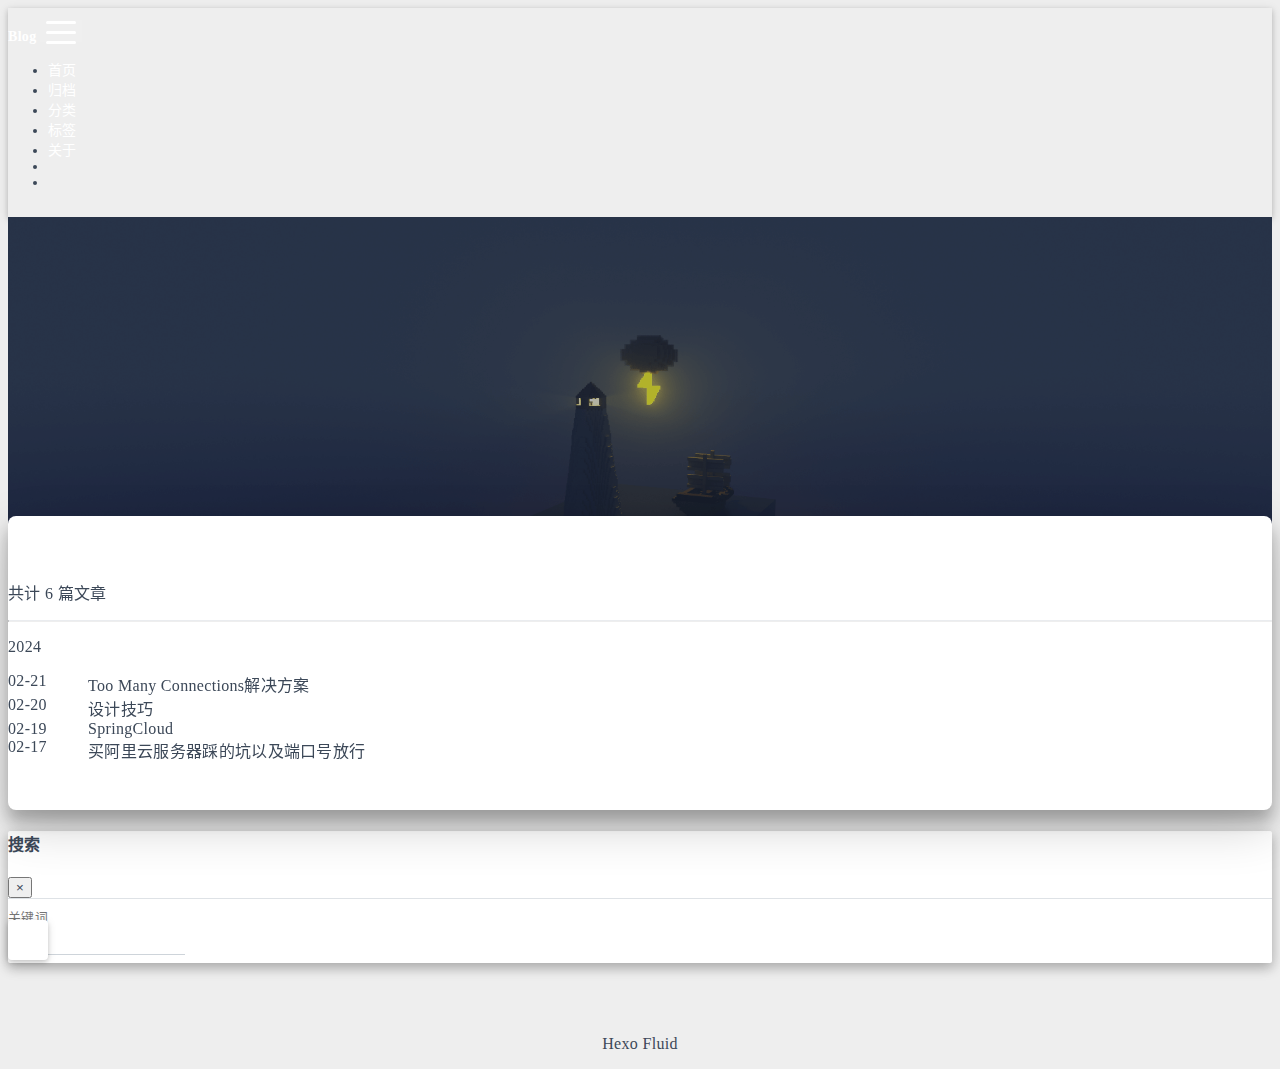
<file: archives/2024/02/index.html>
<!DOCTYPE html>
<html lang="zh-CN" data-default-color-scheme=auto>



<head>
  <meta charset="UTF-8">
  <link rel="apple-touch-icon" sizes="76x76" href="/img/pudding.png">
  <link rel="icon" href="/img/pudding.png">
  <meta name="viewport" content="width=device-width, initial-scale=1.0, maximum-scale=5.0, shrink-to-fit=no">
  <meta http-equiv="x-ua-compatible" content="ie=edge">
  
  <meta name="theme-color" content="#2f4154">
  <meta name="author" content="Echo_Aran">
  <meta name="keywords" content="">
  
    <meta property="og:type" content="website">
<meta property="og:title" content="归档">
<meta property="og:url" content="https://echo-aran.github.io/archives/2024/02/index.html">
<meta property="og:site_name" content="Echo-AranのBlogs">
<meta property="og:locale" content="zh_CN">
<meta property="article:author" content="Echo_Aran">
<meta name="twitter:card" content="summary_large_image">
  
  
  
  <title>归档 - Echo-AranのBlogs</title>

  <link  rel="stylesheet" href="https://lib.baomitu.com/twitter-bootstrap/4.6.1/css/bootstrap.min.css" />





<!-- 主题依赖的图标库，不要自行修改 -->
<!-- Do not modify the link that theme dependent icons -->

<link rel="stylesheet" href="//at.alicdn.com/t/font_1749284_hj8rtnfg7um.css">



<link rel="stylesheet" href="//at.alicdn.com/t/font_1736178_lbnruvf0jn.css">


<link  rel="stylesheet" href="/css/main.css" />


  <link id="highlight-css" rel="stylesheet" href="/css/highlight.css" />
  
    <link id="highlight-css-dark" rel="stylesheet" href="/css/highlight-dark.css" />
  




  <script id="fluid-configs">
    var Fluid = window.Fluid || {};
    Fluid.ctx = Object.assign({}, Fluid.ctx)
    var CONFIG = {"hostname":"echo-aran.github.io","root":"/","version":"1.9.7","typing":{"enable":true,"typeSpeed":70,"cursorChar":"_","loop":false,"scope":[]},"anchorjs":{"enable":true,"element":"h1,h2,h3,h4,h5,h6","placement":"left","visible":"hover","icon":""},"progressbar":{"enable":true,"height_px":3,"color":"#29d","options":{"showSpinner":false,"trickleSpeed":100}},"code_language":{"enable":true,"default":"TEXT"},"copy_btn":true,"image_caption":{"enable":true},"image_zoom":{"enable":true,"img_url_replace":["",""]},"toc":{"enable":true,"placement":"right","headingSelector":"h1,h2,h3,h4,h5,h6","collapseDepth":0},"lazyload":{"enable":true,"loading_img":"/img/loading.gif","onlypost":false,"offset_factor":2},"web_analytics":{"enable":false,"follow_dnt":true,"baidu":null,"google":{"measurement_id":null},"tencent":{"sid":null,"cid":null},"woyaola":null,"cnzz":null,"leancloud":{"app_id":null,"app_key":null,"server_url":null,"path":"window.location.pathname","ignore_local":false}},"search_path":"/local-search.xml","include_content_in_search":true};

    if (CONFIG.web_analytics.follow_dnt) {
      var dntVal = navigator.doNotTrack || window.doNotTrack || navigator.msDoNotTrack;
      Fluid.ctx.dnt = dntVal && (dntVal.startsWith('1') || dntVal.startsWith('yes') || dntVal.startsWith('on'));
    }
  </script>
  <script  src="/js/utils.js" ></script>
  <script  src="/js/color-schema.js" ></script>
  


  
<meta name="generator" content="Hexo 7.1.0"></head>


<body>
  

  <header>
    

<div class="header-inner" style="height: 60vh;">
  <nav id="navbar" class="navbar fixed-top  navbar-expand-lg navbar-dark scrolling-navbar">
  <div class="container">
    <a class="navbar-brand" href="/">
      <strong>Blog</strong>
    </a>

    <button id="navbar-toggler-btn" class="navbar-toggler" type="button" data-toggle="collapse"
            data-target="#navbarSupportedContent"
            aria-controls="navbarSupportedContent" aria-expanded="false" aria-label="Toggle navigation">
      <div class="animated-icon"><span></span><span></span><span></span></div>
    </button>

    <!-- Collapsible content -->
    <div class="collapse navbar-collapse" id="navbarSupportedContent">
      <ul class="navbar-nav ml-auto text-center">
        
          
          
          
          
            <li class="nav-item">
              <a class="nav-link" href="/" target="_self">
                <i class="iconfont icon-home-fill"></i>
                <span>首页</span>
              </a>
            </li>
          
        
          
          
          
          
            <li class="nav-item">
              <a class="nav-link" href="/archives/" target="_self">
                <i class="iconfont icon-archive-fill"></i>
                <span>归档</span>
              </a>
            </li>
          
        
          
          
          
          
            <li class="nav-item">
              <a class="nav-link" href="/categories/" target="_self">
                <i class="iconfont icon-category-fill"></i>
                <span>分类</span>
              </a>
            </li>
          
        
          
          
          
          
            <li class="nav-item">
              <a class="nav-link" href="/tags/" target="_self">
                <i class="iconfont icon-tags-fill"></i>
                <span>标签</span>
              </a>
            </li>
          
        
          
          
          
          
            <li class="nav-item">
              <a class="nav-link" href="/about/" target="_self">
                <i class="iconfont icon-user-fill"></i>
                <span>关于</span>
              </a>
            </li>
          
        
        
          <li class="nav-item" id="search-btn">
            <a class="nav-link" target="_self" href="javascript:;" data-toggle="modal" data-target="#modalSearch" aria-label="Search">
              <i class="iconfont icon-search"></i>
            </a>
          </li>
          
        
        
          <li class="nav-item" id="color-toggle-btn">
            <a class="nav-link" target="_self" href="javascript:;" aria-label="Color Toggle">
              <i class="iconfont icon-dark" id="color-toggle-icon"></i>
            </a>
          </li>
        
      </ul>
    </div>
  </div>
</nav>

  

<div id="banner" class="banner" parallax=true
     style="background: url('/img/default.png') no-repeat center center; background-size: cover;">
  <div class="full-bg-img">
    <div class="mask flex-center" style="background-color: rgba(0, 0, 0, 0.3)">
      <div class="banner-text text-center fade-in-up">
        <div class="h2">
          
            <span id="subtitle" data-typed-text="归档"></span>
          
        </div>

        
      </div>

      
    </div>
  </div>
</div>

</div>

  </header>

  <main>
    
      <div class="container nopadding-x-md">
        <div id="board"
          >
          
          <div class="container">
            <div class="row">
              <div class="col-12 col-md-10 m-auto">
                

<div class="list-group">
  <p class="h4">共计 6 篇文章</p>
  <hr>
  
  
    
      
      <p class="h5">2024</p>
    
    <a href="/2024/02/21/%E6%95%B0%E6%8D%AE%E5%BA%93%E8%BF%9E%E6%8E%A5%E8%B6%85%E6%97%B6/" class="list-group-item list-group-item-action">
      <time>02-21</time>
      <div class="list-group-item-title">Too Many Connections解决方案</div>
    </a>
  
    
    <a href="/2024/02/20/%E8%AE%BE%E8%AE%A1%E6%8A%80%E5%B7%A7/" class="list-group-item list-group-item-action">
      <time>02-20</time>
      <div class="list-group-item-title">设计技巧</div>
    </a>
  
    
    <a href="/2024/02/19/SpringCloud/" class="list-group-item list-group-item-action">
      <time>02-19</time>
      <div class="list-group-item-title">SpringCloud</div>
    </a>
  
    
    <a href="/2024/02/17/%E9%98%BF%E9%87%8C%E4%BA%91%E6%9C%8D%E5%8A%A1%E5%99%A8%E8%B4%AD%E4%B9%B0%E5%92%8C%E7%AB%AF%E5%8F%A3%E5%8F%B7/" class="list-group-item list-group-item-action">
      <time>02-17</time>
      <div class="list-group-item-title">买阿里云服务器踩的坑以及端口号放行</div>
    </a>
  
</div>





              </div>
            </div>
          </div>
        </div>
      </div>
    

    
      <a id="scroll-top-button" aria-label="TOP" href="#" role="button">
        <i class="iconfont icon-arrowup" aria-hidden="true"></i>
      </a>
    

    
      <div class="modal fade" id="modalSearch" tabindex="-1" role="dialog" aria-labelledby="ModalLabel"
     aria-hidden="true">
  <div class="modal-dialog modal-dialog-scrollable modal-lg" role="document">
    <div class="modal-content">
      <div class="modal-header text-center">
        <h4 class="modal-title w-100 font-weight-bold">搜索</h4>
        <button type="button" id="local-search-close" class="close" data-dismiss="modal" aria-label="Close">
          <span aria-hidden="true">&times;</span>
        </button>
      </div>
      <div class="modal-body mx-3">
        <div class="md-form mb-5">
          <input type="text" id="local-search-input" class="form-control validate">
          <label data-error="x" data-success="v" for="local-search-input">关键词</label>
        </div>
        <div class="list-group" id="local-search-result"></div>
      </div>
    </div>
  </div>
</div>

    

    
  </main>

  <footer>
    <div class="footer-inner">
  
    <div class="footer-content">
       <a href="https://hexo.io" target="_blank" rel="nofollow noopener"><span>Hexo</span></a> <i class="iconfont icon-love"></i> <a href="https://github.com/fluid-dev/hexo-theme-fluid" target="_blank" rel="nofollow noopener"><span>Fluid</span></a> 
    </div>
  
  
  
  
</div>

  </footer>

  <!-- Scripts -->
  
  <script  src="https://lib.baomitu.com/nprogress/0.2.0/nprogress.min.js" ></script>
  <link  rel="stylesheet" href="https://lib.baomitu.com/nprogress/0.2.0/nprogress.min.css" />

  <script>
    NProgress.configure({"showSpinner":false,"trickleSpeed":100})
    NProgress.start()
    window.addEventListener('load', function() {
      NProgress.done();
    })
  </script>


<script  src="https://lib.baomitu.com/jquery/3.6.4/jquery.min.js" ></script>
<script  src="https://lib.baomitu.com/twitter-bootstrap/4.6.1/js/bootstrap.min.js" ></script>
<script  src="/js/events.js" ></script>
<script  src="/js/plugins.js" ></script>


  <script  src="https://lib.baomitu.com/typed.js/2.0.12/typed.min.js" ></script>
  <script>
    (function (window, document) {
      var typing = Fluid.plugins.typing;
      var subtitle = document.getElementById('subtitle');
      if (!subtitle || !typing) {
        return;
      }
      var text = subtitle.getAttribute('data-typed-text');
      
        typing(text);
      
    })(window, document);
  </script>




  
    <script  src="/js/img-lazyload.js" ></script>
  




  <script  src="/js/local-search.js" ></script>





<!-- 主题的启动项，将它保持在最底部 -->
<!-- the boot of the theme, keep it at the bottom -->
<script  src="/js/boot.js" ></script>


  

  <noscript>
    <div class="noscript-warning">博客在允许 JavaScript 运行的环境下浏览效果更佳</div>
  </noscript>
</body>
</html>
</file>
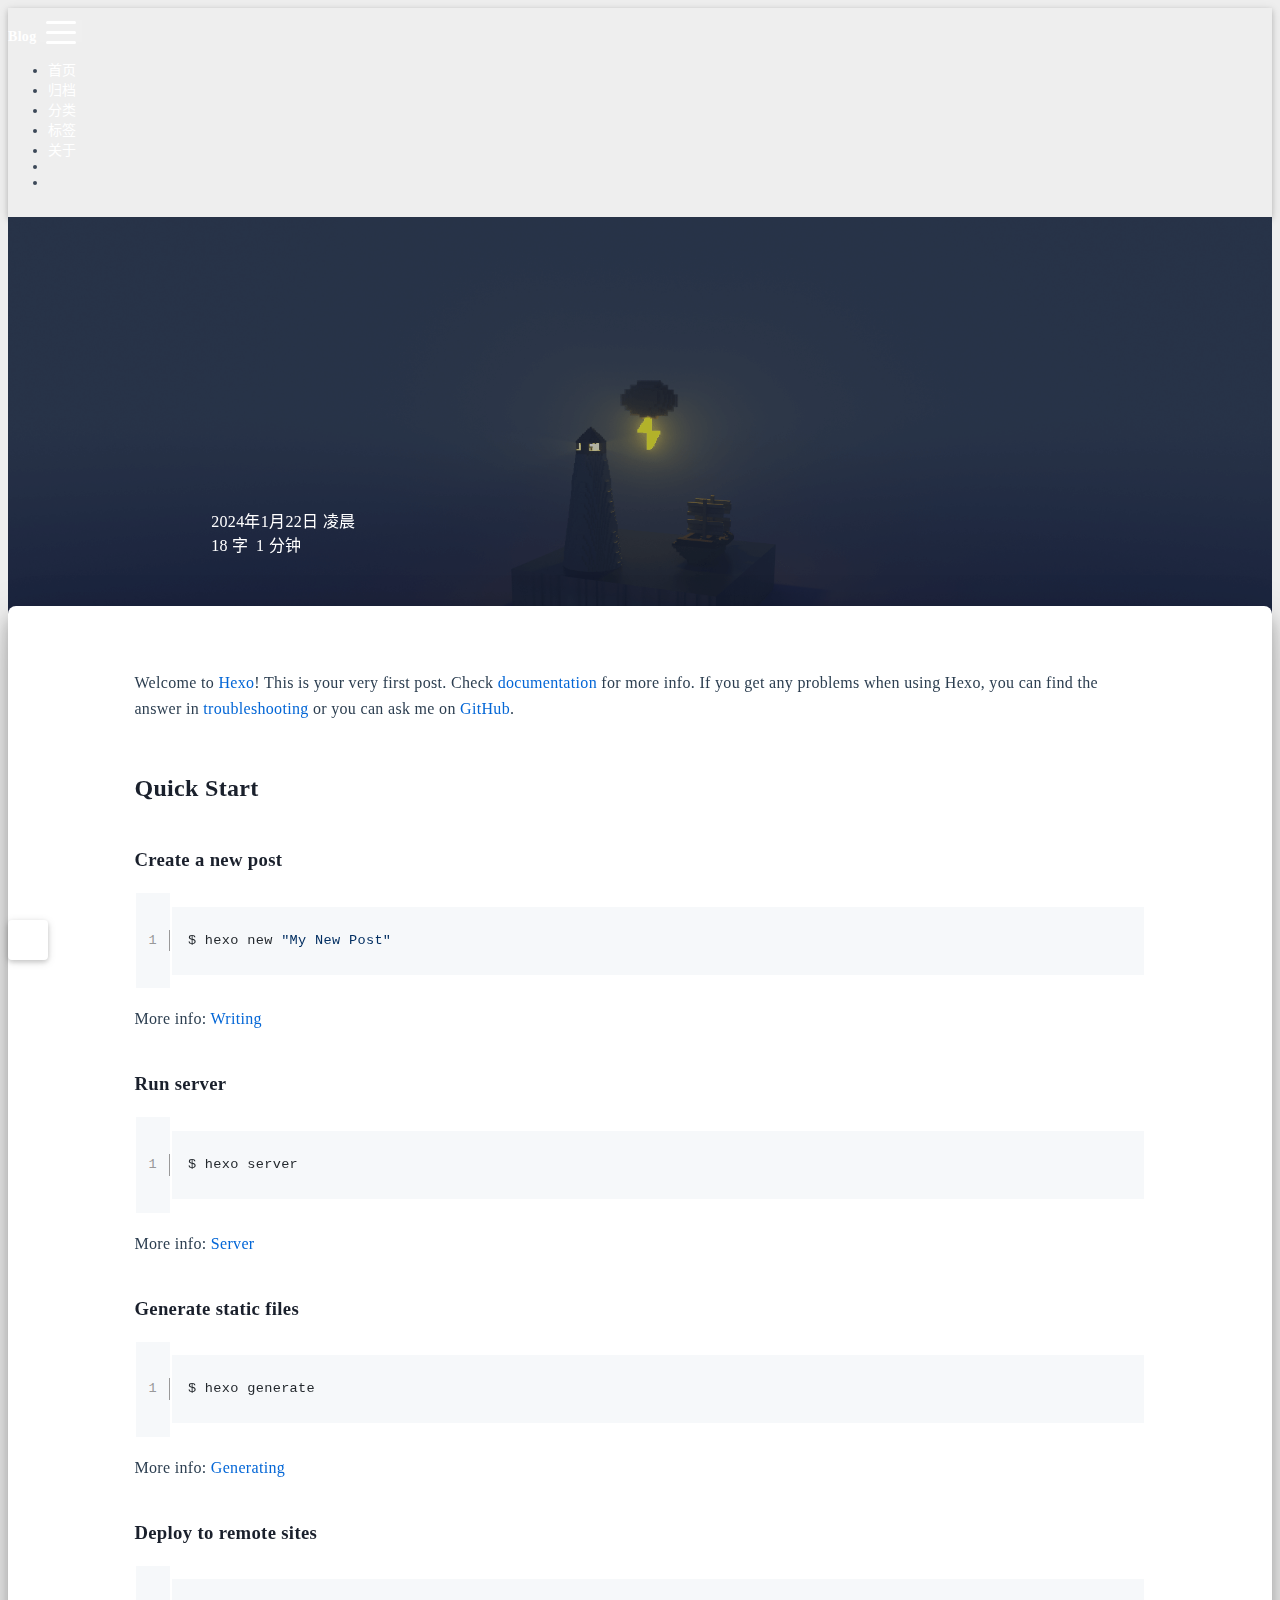
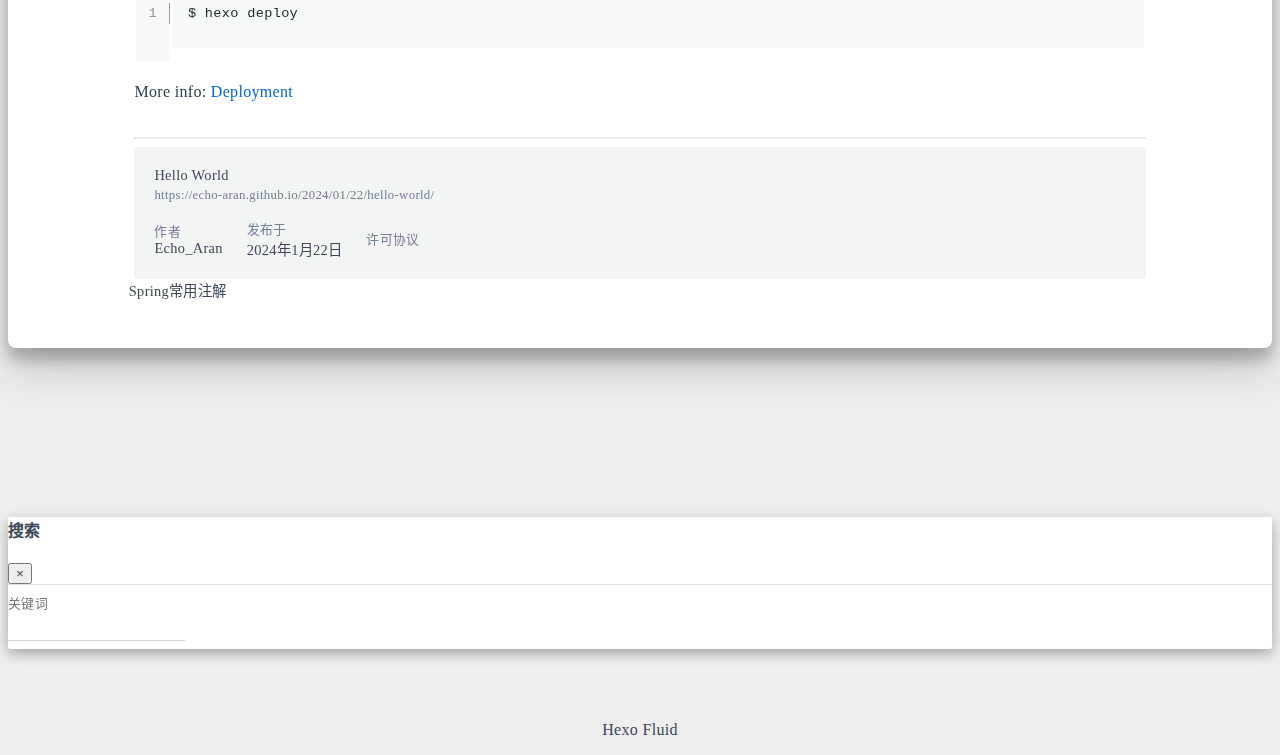
<file: 2024/01/22/hello-world/index.html>
<!DOCTYPE html>
<html lang="zh-CN" data-default-color-scheme=auto>



<head>
  <meta charset="UTF-8">
  <link rel="apple-touch-icon" sizes="76x76" href="/img/pudding.png">
  <link rel="icon" href="/img/pudding.png">
  <meta name="viewport" content="width=device-width, initial-scale=1.0, maximum-scale=5.0, shrink-to-fit=no">
  <meta http-equiv="x-ua-compatible" content="ie=edge">
  
  <meta name="theme-color" content="#2f4154">
  <meta name="author" content="Echo_Aran">
  <meta name="keywords" content="">
  
    <meta name="description" content="Welcome to Hexo! This is your very first post. Check documentation for more info. If you get any problems when using Hexo, you can find the answer in troubleshooting or you can ask me on GitHub. Quick">
<meta property="og:type" content="article">
<meta property="og:title" content="Hello World">
<meta property="og:url" content="https://echo-aran.github.io/2024/01/22/hello-world/index.html">
<meta property="og:site_name" content="Echo-AranのBlogs">
<meta property="og:description" content="Welcome to Hexo! This is your very first post. Check documentation for more info. If you get any problems when using Hexo, you can find the answer in troubleshooting or you can ask me on GitHub. Quick">
<meta property="og:locale" content="zh_CN">
<meta property="article:published_time" content="2024-01-21T16:43:03.383Z">
<meta property="article:modified_time" content="2024-01-21T16:43:03.383Z">
<meta property="article:author" content="Echo_Aran">
<meta name="twitter:card" content="summary_large_image">
  
  
  
  <title>Hello World - Echo-AranのBlogs</title>

  <link  rel="stylesheet" href="https://lib.baomitu.com/twitter-bootstrap/4.6.1/css/bootstrap.min.css" />



  <link  rel="stylesheet" href="https://lib.baomitu.com/github-markdown-css/4.0.0/github-markdown.min.css" />

  <link  rel="stylesheet" href="https://lib.baomitu.com/hint.css/2.7.0/hint.min.css" />

  <link  rel="stylesheet" href="https://lib.baomitu.com/fancybox/3.5.7/jquery.fancybox.min.css" />



<!-- 主题依赖的图标库，不要自行修改 -->
<!-- Do not modify the link that theme dependent icons -->

<link rel="stylesheet" href="//at.alicdn.com/t/font_1749284_hj8rtnfg7um.css">



<link rel="stylesheet" href="//at.alicdn.com/t/font_1736178_lbnruvf0jn.css">


<link  rel="stylesheet" href="/css/main.css" />


  <link id="highlight-css" rel="stylesheet" href="/css/highlight.css" />
  
    <link id="highlight-css-dark" rel="stylesheet" href="/css/highlight-dark.css" />
  




  <script id="fluid-configs">
    var Fluid = window.Fluid || {};
    Fluid.ctx = Object.assign({}, Fluid.ctx)
    var CONFIG = {"hostname":"echo-aran.github.io","root":"/","version":"1.9.7","typing":{"enable":true,"typeSpeed":70,"cursorChar":"_","loop":false,"scope":[]},"anchorjs":{"enable":true,"element":"h1,h2,h3,h4,h5,h6","placement":"left","visible":"hover","icon":""},"progressbar":{"enable":true,"height_px":3,"color":"#29d","options":{"showSpinner":false,"trickleSpeed":100}},"code_language":{"enable":true,"default":"TEXT"},"copy_btn":true,"image_caption":{"enable":true},"image_zoom":{"enable":true,"img_url_replace":["",""]},"toc":{"enable":true,"placement":"right","headingSelector":"h1,h2,h3,h4,h5,h6","collapseDepth":0},"lazyload":{"enable":true,"loading_img":"/img/loading.gif","onlypost":false,"offset_factor":2},"web_analytics":{"enable":false,"follow_dnt":true,"baidu":null,"google":{"measurement_id":null},"tencent":{"sid":null,"cid":null},"woyaola":null,"cnzz":null,"leancloud":{"app_id":null,"app_key":null,"server_url":null,"path":"window.location.pathname","ignore_local":false}},"search_path":"/local-search.xml","include_content_in_search":true};

    if (CONFIG.web_analytics.follow_dnt) {
      var dntVal = navigator.doNotTrack || window.doNotTrack || navigator.msDoNotTrack;
      Fluid.ctx.dnt = dntVal && (dntVal.startsWith('1') || dntVal.startsWith('yes') || dntVal.startsWith('on'));
    }
  </script>
  <script  src="/js/utils.js" ></script>
  <script  src="/js/color-schema.js" ></script>
  


  
<meta name="generator" content="Hexo 7.1.0"></head>


<body>
  

  <header>
    

<div class="header-inner" style="height: 70vh;">
  <nav id="navbar" class="navbar fixed-top  navbar-expand-lg navbar-dark scrolling-navbar">
  <div class="container">
    <a class="navbar-brand" href="/">
      <strong>Blog</strong>
    </a>

    <button id="navbar-toggler-btn" class="navbar-toggler" type="button" data-toggle="collapse"
            data-target="#navbarSupportedContent"
            aria-controls="navbarSupportedContent" aria-expanded="false" aria-label="Toggle navigation">
      <div class="animated-icon"><span></span><span></span><span></span></div>
    </button>

    <!-- Collapsible content -->
    <div class="collapse navbar-collapse" id="navbarSupportedContent">
      <ul class="navbar-nav ml-auto text-center">
        
          
          
          
          
            <li class="nav-item">
              <a class="nav-link" href="/" target="_self">
                <i class="iconfont icon-home-fill"></i>
                <span>首页</span>
              </a>
            </li>
          
        
          
          
          
          
            <li class="nav-item">
              <a class="nav-link" href="/archives/" target="_self">
                <i class="iconfont icon-archive-fill"></i>
                <span>归档</span>
              </a>
            </li>
          
        
          
          
          
          
            <li class="nav-item">
              <a class="nav-link" href="/categories/" target="_self">
                <i class="iconfont icon-category-fill"></i>
                <span>分类</span>
              </a>
            </li>
          
        
          
          
          
          
            <li class="nav-item">
              <a class="nav-link" href="/tags/" target="_self">
                <i class="iconfont icon-tags-fill"></i>
                <span>标签</span>
              </a>
            </li>
          
        
          
          
          
          
            <li class="nav-item">
              <a class="nav-link" href="/about/" target="_self">
                <i class="iconfont icon-user-fill"></i>
                <span>关于</span>
              </a>
            </li>
          
        
        
          <li class="nav-item" id="search-btn">
            <a class="nav-link" target="_self" href="javascript:;" data-toggle="modal" data-target="#modalSearch" aria-label="Search">
              <i class="iconfont icon-search"></i>
            </a>
          </li>
          
        
        
          <li class="nav-item" id="color-toggle-btn">
            <a class="nav-link" target="_self" href="javascript:;" aria-label="Color Toggle">
              <i class="iconfont icon-dark" id="color-toggle-icon"></i>
            </a>
          </li>
        
      </ul>
    </div>
  </div>
</nav>

  

<div id="banner" class="banner" parallax=true
     style="background: url('/img/default.png') no-repeat center center; background-size: cover;">
  <div class="full-bg-img">
    <div class="mask flex-center" style="background-color: rgba(0, 0, 0, 0.3)">
      <div class="banner-text text-center fade-in-up">
        <div class="h2">
          
            <span id="subtitle" data-typed-text="Hello World"></span>
          
        </div>

        
          
  <div class="mt-3">
    
    
      <span class="post-meta">
        <i class="iconfont icon-date-fill" aria-hidden="true"></i>
        <time datetime="2024-01-22 00:43" pubdate>
          2024年1月22日 凌晨
        </time>
      </span>
    
  </div>

  <div class="mt-1">
    
      <span class="post-meta mr-2">
        <i class="iconfont icon-chart"></i>
        
          18 字
        
      </span>
    

    
      <span class="post-meta mr-2">
        <i class="iconfont icon-clock-fill"></i>
        
        
        
          1 分钟
        
      </span>
    

    
    
  </div>


        
      </div>

      
    </div>
  </div>
</div>

</div>

  </header>

  <main>
    
      

<div class="container-fluid nopadding-x">
  <div class="row nomargin-x">
    <div class="side-col d-none d-lg-block col-lg-2">
      

    </div>

    <div class="col-lg-8 nopadding-x-md">
      <div class="container nopadding-x-md" id="board-ctn">
        <div id="board">
          <article class="post-content mx-auto">
            <h1 id="seo-header">Hello World</h1>
            
            
              <div class="markdown-body">
                
                <p>Welcome to <a target="_blank" rel="noopener" href="https://hexo.io/">Hexo</a>! This is your very first post. Check <a target="_blank" rel="noopener" href="https://hexo.io/docs/">documentation</a> for more info. If you get any problems when using Hexo, you can find the answer in <a target="_blank" rel="noopener" href="https://hexo.io/docs/troubleshooting.html">troubleshooting</a> or you can ask me on <a target="_blank" rel="noopener" href="https://github.com/hexojs/hexo/issues">GitHub</a>.</p>
<h2 id="Quick-Start"><a href="#Quick-Start" class="headerlink" title="Quick Start"></a>Quick Start</h2><h3 id="Create-a-new-post"><a href="#Create-a-new-post" class="headerlink" title="Create a new post"></a>Create a new post</h3><figure class="highlight bash"><table><tr><td class="gutter"><pre><span class="line">1</span><br></pre></td><td class="code"><pre><code class="hljs bash">$ hexo new <span class="hljs-string">&quot;My New Post&quot;</span><br></code></pre></td></tr></table></figure>

<p>More info: <a target="_blank" rel="noopener" href="https://hexo.io/docs/writing.html">Writing</a></p>
<h3 id="Run-server"><a href="#Run-server" class="headerlink" title="Run server"></a>Run server</h3><figure class="highlight bash"><table><tr><td class="gutter"><pre><span class="line">1</span><br></pre></td><td class="code"><pre><code class="hljs bash">$ hexo server<br></code></pre></td></tr></table></figure>

<p>More info: <a target="_blank" rel="noopener" href="https://hexo.io/docs/server.html">Server</a></p>
<h3 id="Generate-static-files"><a href="#Generate-static-files" class="headerlink" title="Generate static files"></a>Generate static files</h3><figure class="highlight bash"><table><tr><td class="gutter"><pre><span class="line">1</span><br></pre></td><td class="code"><pre><code class="hljs bash">$ hexo generate<br></code></pre></td></tr></table></figure>

<p>More info: <a target="_blank" rel="noopener" href="https://hexo.io/docs/generating.html">Generating</a></p>
<h3 id="Deploy-to-remote-sites"><a href="#Deploy-to-remote-sites" class="headerlink" title="Deploy to remote sites"></a>Deploy to remote sites</h3><figure class="highlight bash"><table><tr><td class="gutter"><pre><span class="line">1</span><br></pre></td><td class="code"><pre><code class="hljs bash">$ hexo deploy<br></code></pre></td></tr></table></figure>

<p>More info: <a target="_blank" rel="noopener" href="https://hexo.io/docs/one-command-deployment.html">Deployment</a></p>

                
              </div>
            
            <hr/>
            <div>
              <div class="post-metas my-3">
  
  
</div>


              
  

  <div class="license-box my-3">
    <div class="license-title">
      <div>Hello World</div>
      <div>https://echo-aran.github.io/2024/01/22/hello-world/</div>
    </div>
    <div class="license-meta">
      
        <div class="license-meta-item">
          <div>作者</div>
          <div>Echo_Aran</div>
        </div>
      
      
        <div class="license-meta-item license-meta-date">
          <div>发布于</div>
          <div>2024年1月22日</div>
        </div>
      
      
      
        <div class="license-meta-item">
          <div>许可协议</div>
          <div>
            
              
              
                <a class="print-no-link" target="_blank" href="https://creativecommons.org/licenses/by/4.0/">
                  <span class="hint--top hint--rounded" aria-label="BY - 署名">
                    <i class="iconfont icon-by"></i>
                  </span>
                </a>
              
            
          </div>
        </div>
      
    </div>
    <div class="license-icon iconfont"></div>
  </div>



              
                <div class="post-prevnext my-3">
                  <article class="post-prev col-6">
                    
                    
                      <a href="/2024/01/22/Spring%E5%B8%B8%E7%94%A8%E6%B3%A8%E8%A7%A3/" title="Spring常用注解">
                        <i class="iconfont icon-arrowleft"></i>
                        <span class="hidden-mobile">Spring常用注解</span>
                        <span class="visible-mobile">上一篇</span>
                      </a>
                    
                  </article>
                  <article class="post-next col-6">
                    
                    
                  </article>
                </div>
              
            </div>

            
          </article>
        </div>
      </div>
    </div>

    <div class="side-col d-none d-lg-block col-lg-2">
      
  <aside class="sidebar" style="margin-left: -1rem">
    <div id="toc">
  <p class="toc-header">
    <i class="iconfont icon-list"></i>
    <span>目录</span>
  </p>
  <div class="toc-body" id="toc-body"></div>
</div>



  </aside>


    </div>
  </div>
</div>





  



  



  



  



  







    

    
      <a id="scroll-top-button" aria-label="TOP" href="#" role="button">
        <i class="iconfont icon-arrowup" aria-hidden="true"></i>
      </a>
    

    
      <div class="modal fade" id="modalSearch" tabindex="-1" role="dialog" aria-labelledby="ModalLabel"
     aria-hidden="true">
  <div class="modal-dialog modal-dialog-scrollable modal-lg" role="document">
    <div class="modal-content">
      <div class="modal-header text-center">
        <h4 class="modal-title w-100 font-weight-bold">搜索</h4>
        <button type="button" id="local-search-close" class="close" data-dismiss="modal" aria-label="Close">
          <span aria-hidden="true">&times;</span>
        </button>
      </div>
      <div class="modal-body mx-3">
        <div class="md-form mb-5">
          <input type="text" id="local-search-input" class="form-control validate">
          <label data-error="x" data-success="v" for="local-search-input">关键词</label>
        </div>
        <div class="list-group" id="local-search-result"></div>
      </div>
    </div>
  </div>
</div>

    

    
  </main>

  <footer>
    <div class="footer-inner">
  
    <div class="footer-content">
       <a href="https://hexo.io" target="_blank" rel="nofollow noopener"><span>Hexo</span></a> <i class="iconfont icon-love"></i> <a href="https://github.com/fluid-dev/hexo-theme-fluid" target="_blank" rel="nofollow noopener"><span>Fluid</span></a> 
    </div>
  
  
  
  
</div>

  </footer>

  <!-- Scripts -->
  
  <script  src="https://lib.baomitu.com/nprogress/0.2.0/nprogress.min.js" ></script>
  <link  rel="stylesheet" href="https://lib.baomitu.com/nprogress/0.2.0/nprogress.min.css" />

  <script>
    NProgress.configure({"showSpinner":false,"trickleSpeed":100})
    NProgress.start()
    window.addEventListener('load', function() {
      NProgress.done();
    })
  </script>


<script  src="https://lib.baomitu.com/jquery/3.6.4/jquery.min.js" ></script>
<script  src="https://lib.baomitu.com/twitter-bootstrap/4.6.1/js/bootstrap.min.js" ></script>
<script  src="/js/events.js" ></script>
<script  src="/js/plugins.js" ></script>


  <script  src="https://lib.baomitu.com/typed.js/2.0.12/typed.min.js" ></script>
  <script>
    (function (window, document) {
      var typing = Fluid.plugins.typing;
      var subtitle = document.getElementById('subtitle');
      if (!subtitle || !typing) {
        return;
      }
      var text = subtitle.getAttribute('data-typed-text');
      
        typing(text);
      
    })(window, document);
  </script>




  
    <script  src="/js/img-lazyload.js" ></script>
  




  
<script>
  Fluid.utils.createScript('https://lib.baomitu.com/tocbot/4.20.1/tocbot.min.js', function() {
    var toc = jQuery('#toc');
    if (toc.length === 0 || !window.tocbot) { return; }
    var boardCtn = jQuery('#board-ctn');
    var boardTop = boardCtn.offset().top;

    window.tocbot.init(Object.assign({
      tocSelector     : '#toc-body',
      contentSelector : '.markdown-body',
      linkClass       : 'tocbot-link',
      activeLinkClass : 'tocbot-active-link',
      listClass       : 'tocbot-list',
      isCollapsedClass: 'tocbot-is-collapsed',
      collapsibleClass: 'tocbot-is-collapsible',
      scrollSmooth    : true,
      includeTitleTags: true,
      headingsOffset  : -boardTop,
    }, CONFIG.toc));
    if (toc.find('.toc-list-item').length > 0) {
      toc.css('visibility', 'visible');
    }

    Fluid.events.registerRefreshCallback(function() {
      if ('tocbot' in window) {
        tocbot.refresh();
        var toc = jQuery('#toc');
        if (toc.length === 0 || !tocbot) {
          return;
        }
        if (toc.find('.toc-list-item').length > 0) {
          toc.css('visibility', 'visible');
        }
      }
    });
  });
</script>


  <script src=https://lib.baomitu.com/clipboard.js/2.0.11/clipboard.min.js></script>

  <script>Fluid.plugins.codeWidget();</script>


  
<script>
  Fluid.utils.createScript('https://lib.baomitu.com/anchor-js/4.3.1/anchor.min.js', function() {
    window.anchors.options = {
      placement: CONFIG.anchorjs.placement,
      visible  : CONFIG.anchorjs.visible
    };
    if (CONFIG.anchorjs.icon) {
      window.anchors.options.icon = CONFIG.anchorjs.icon;
    }
    var el = (CONFIG.anchorjs.element || 'h1,h2,h3,h4,h5,h6').split(',');
    var res = [];
    for (var item of el) {
      res.push('.markdown-body > ' + item.trim());
    }
    if (CONFIG.anchorjs.placement === 'left') {
      window.anchors.options.class = 'anchorjs-link-left';
    }
    window.anchors.add(res.join(', '));

    Fluid.events.registerRefreshCallback(function() {
      if ('anchors' in window) {
        anchors.removeAll();
        var el = (CONFIG.anchorjs.element || 'h1,h2,h3,h4,h5,h6').split(',');
        var res = [];
        for (var item of el) {
          res.push('.markdown-body > ' + item.trim());
        }
        if (CONFIG.anchorjs.placement === 'left') {
          anchors.options.class = 'anchorjs-link-left';
        }
        anchors.add(res.join(', '));
      }
    });
  });
</script>


  
<script>
  Fluid.utils.createScript('https://lib.baomitu.com/fancybox/3.5.7/jquery.fancybox.min.js', function() {
    Fluid.plugins.fancyBox();
  });
</script>


  <script>Fluid.plugins.imageCaption();</script>

  <script  src="/js/local-search.js" ></script>





<!-- 主题的启动项，将它保持在最底部 -->
<!-- the boot of the theme, keep it at the bottom -->
<script  src="/js/boot.js" ></script>


  

  <noscript>
    <div class="noscript-warning">博客在允许 JavaScript 运行的环境下浏览效果更佳</div>
  </noscript>
</body>
</html>
</file>
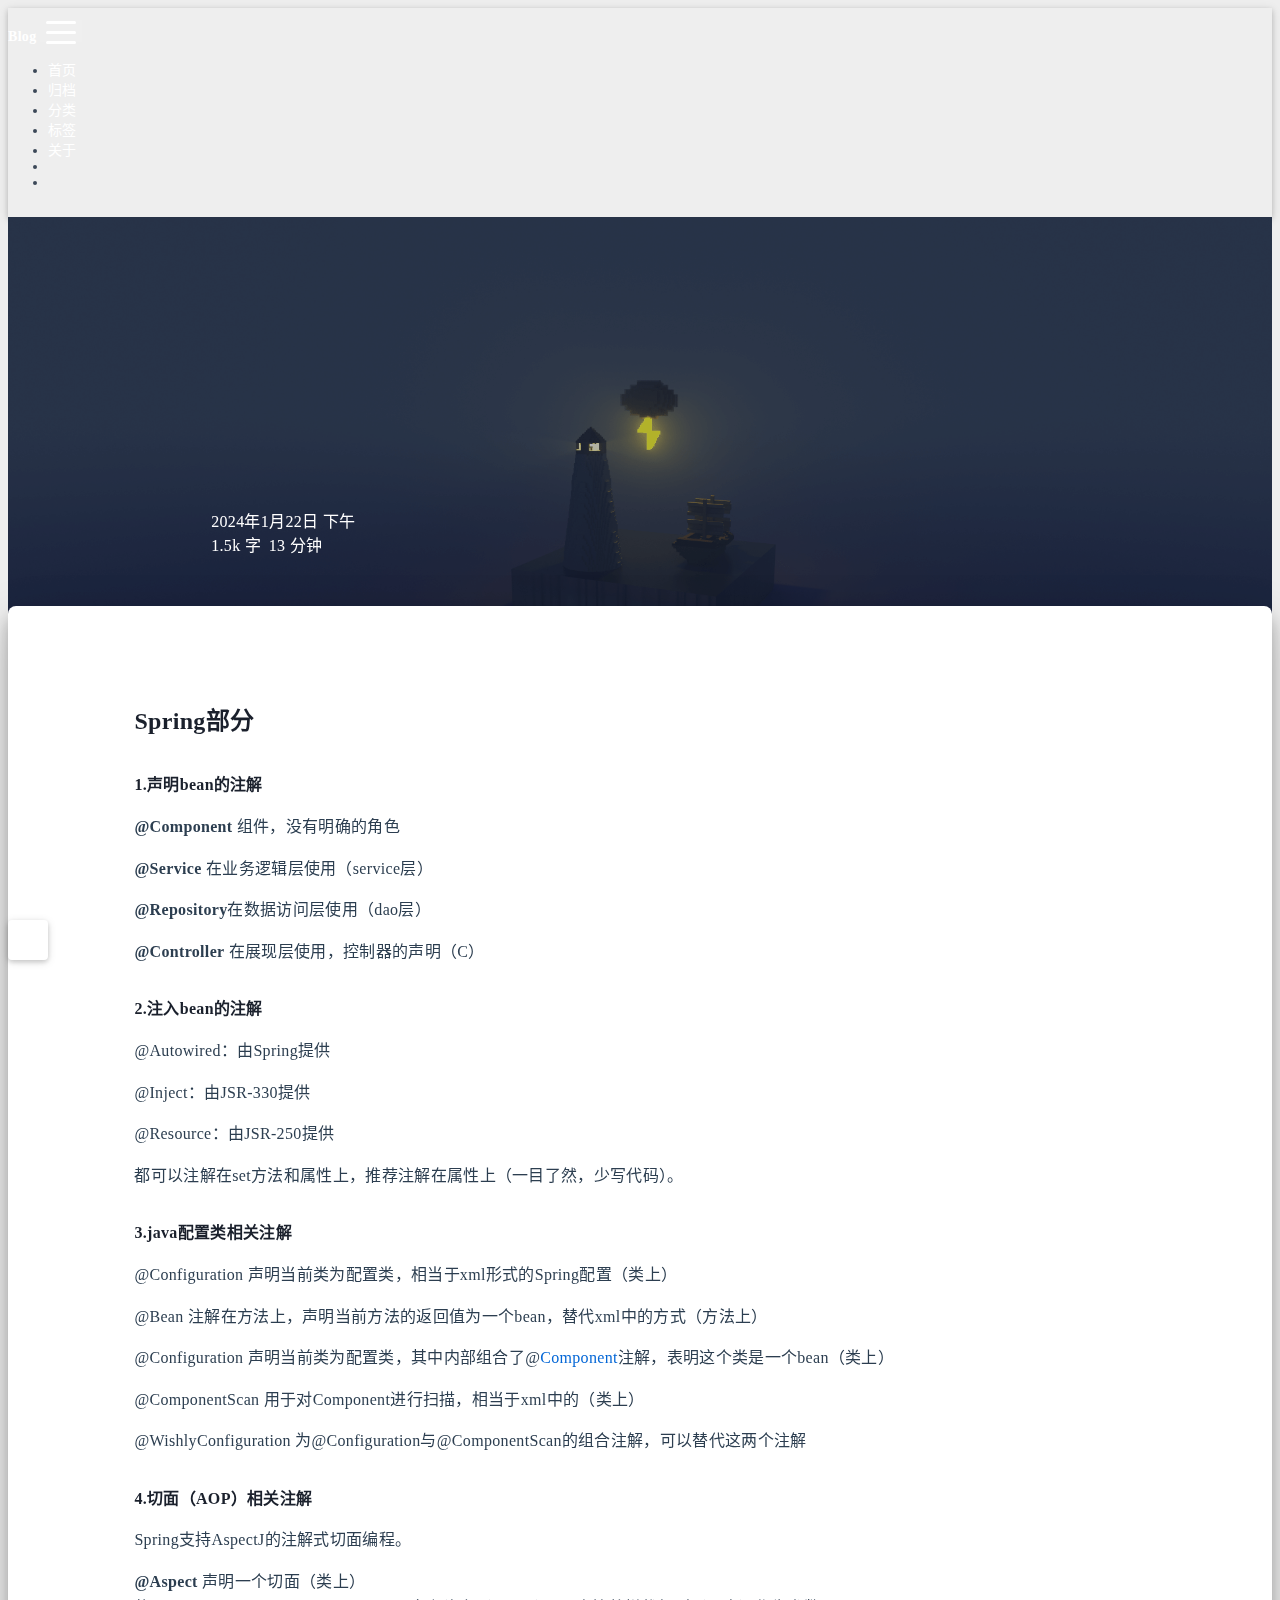
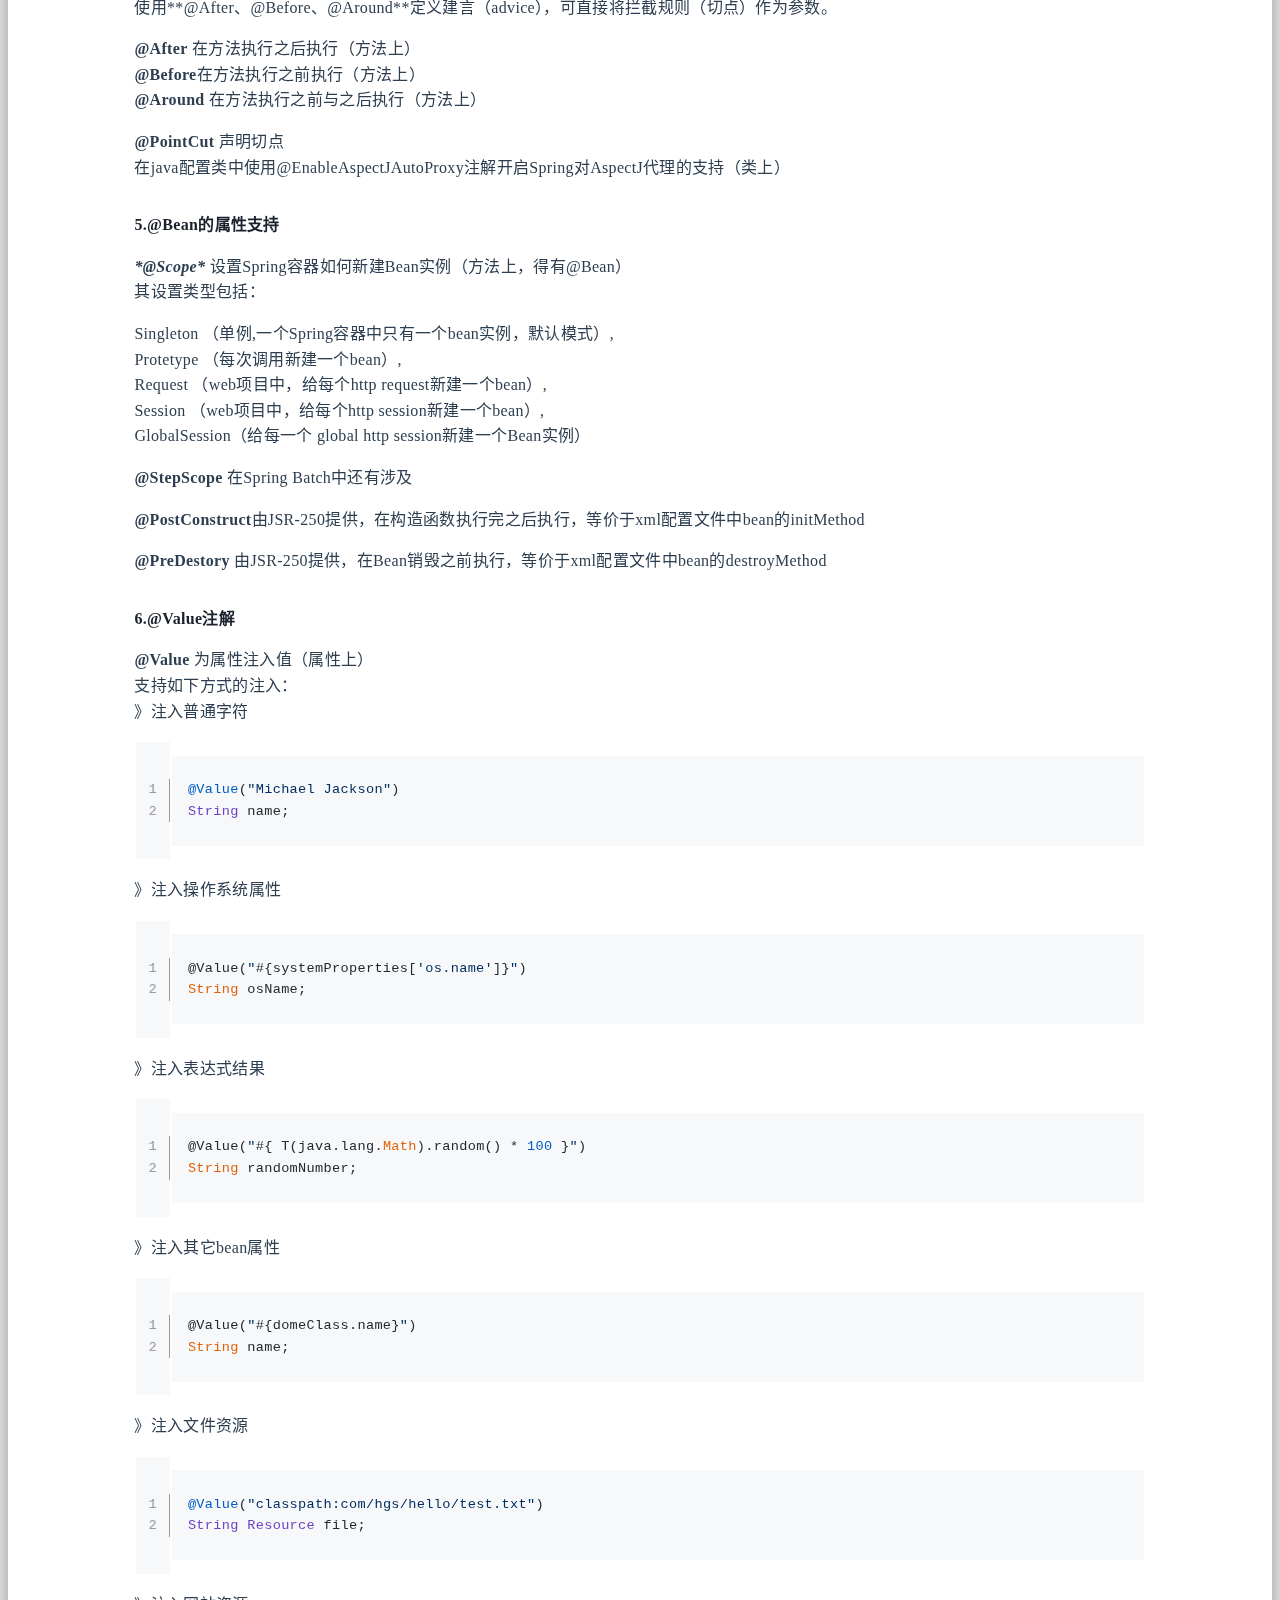
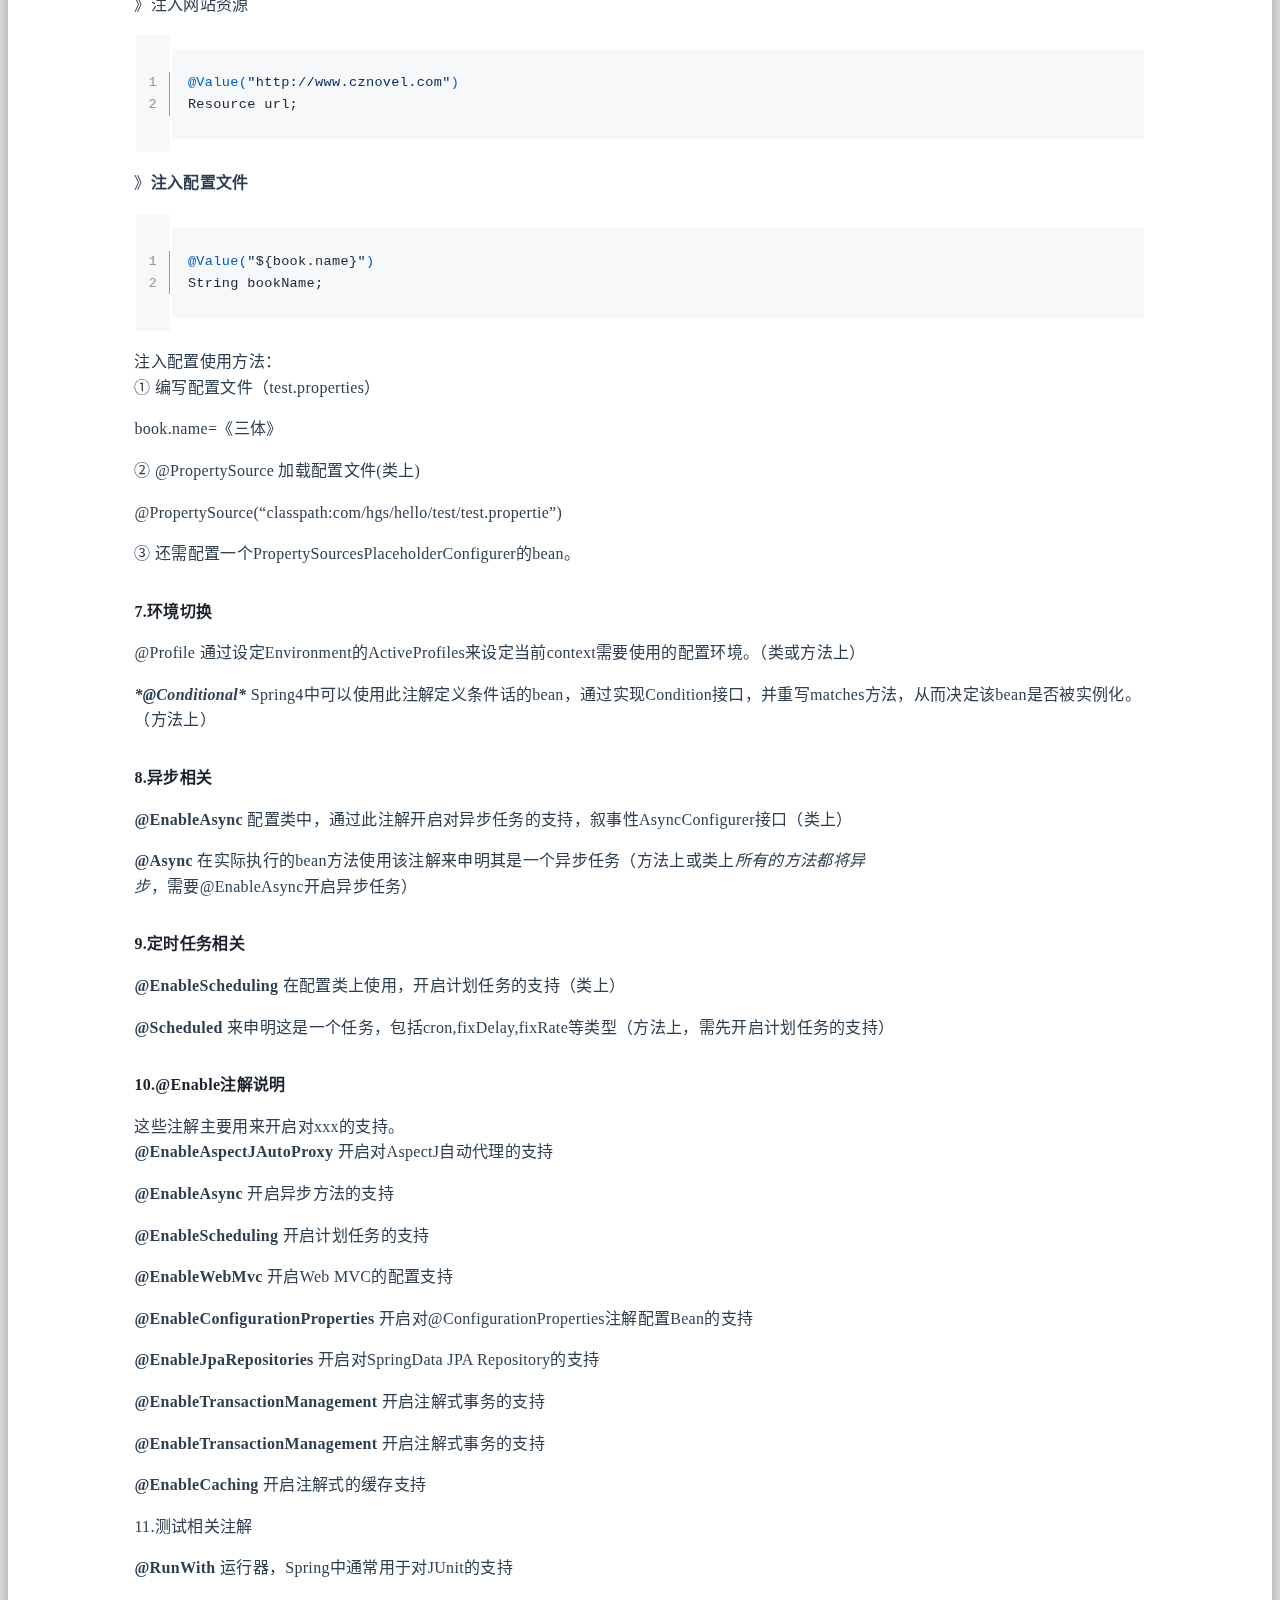
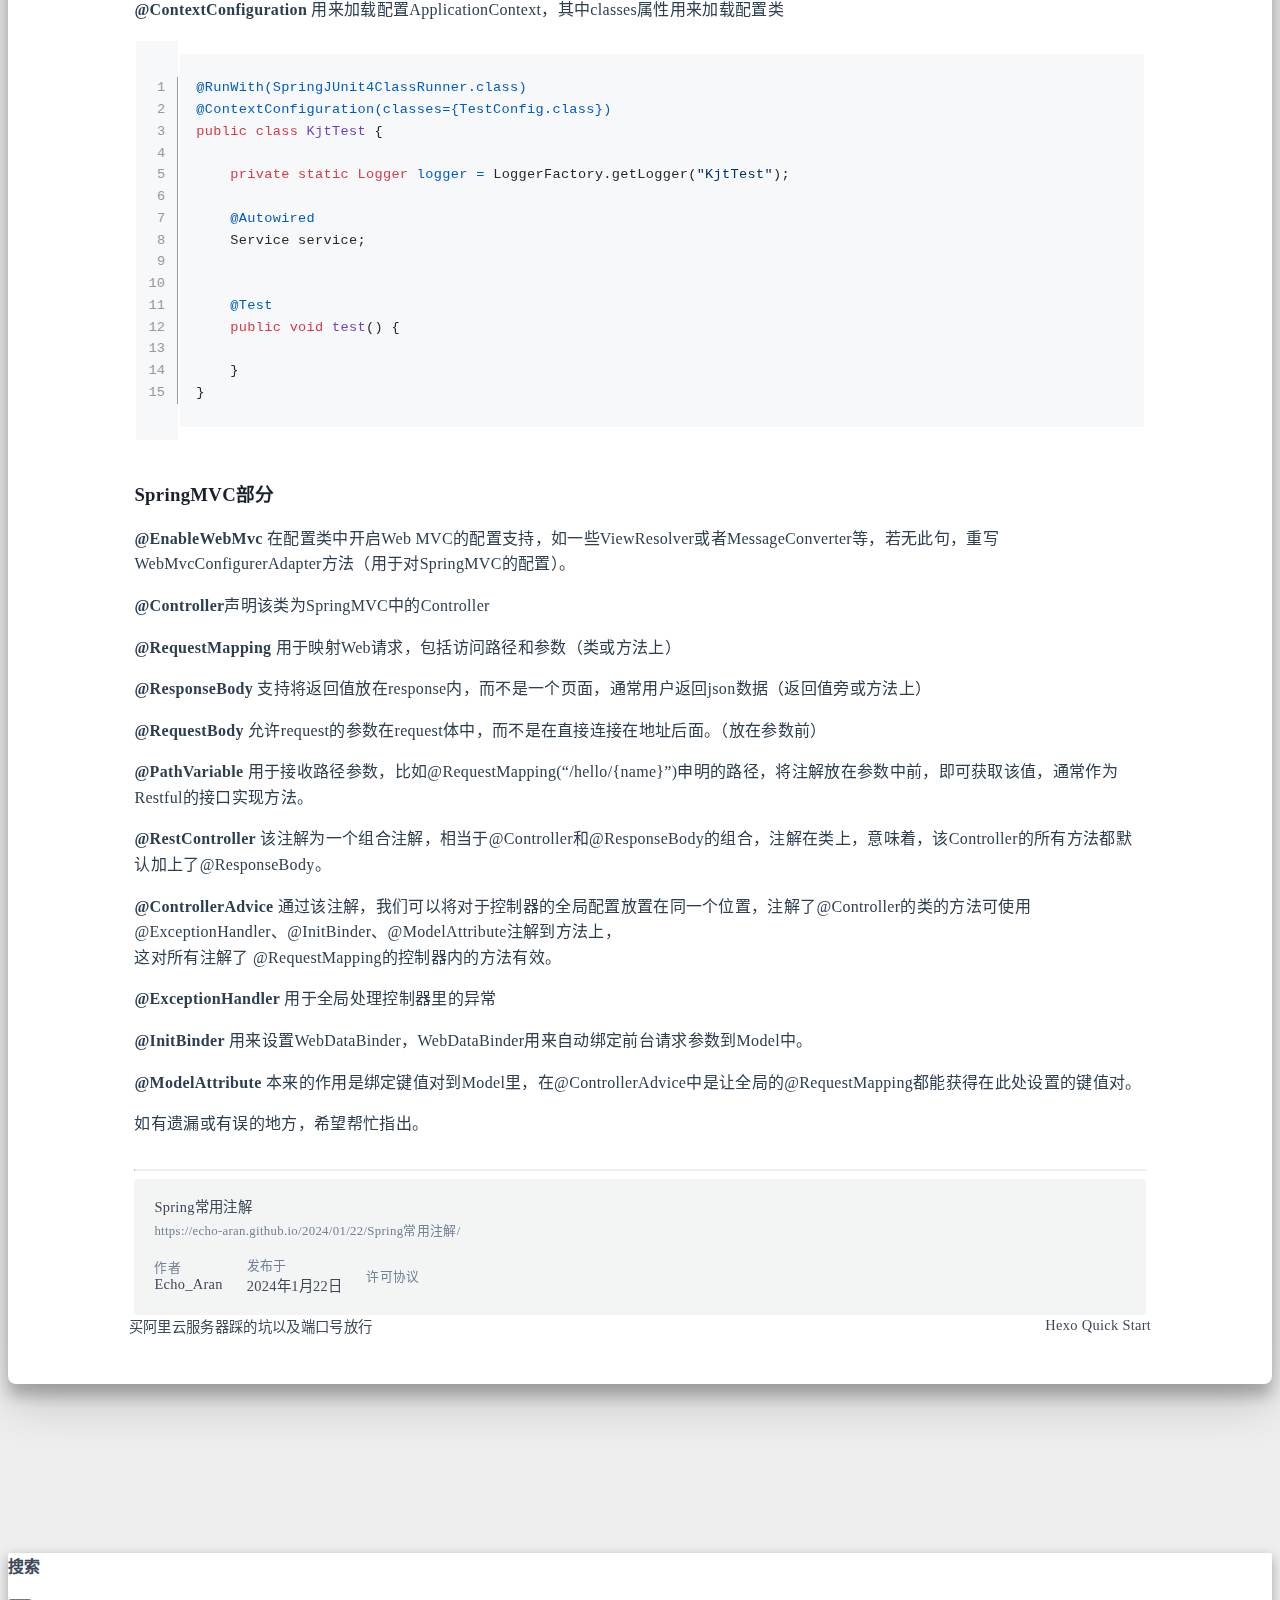
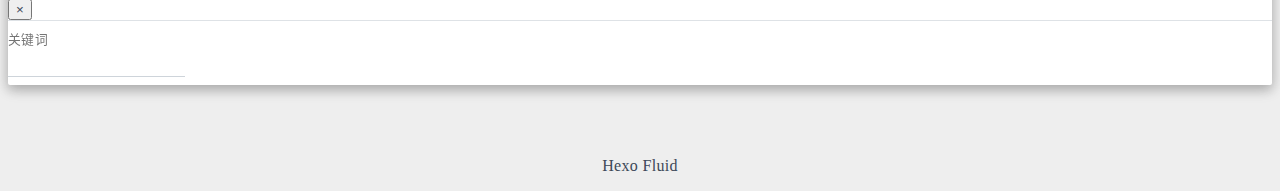
<file: 2024/01/22/Spring常用注解/index.html>
<!DOCTYPE html>
<html lang="zh-CN" data-default-color-scheme=auto>



<head>
  <meta charset="UTF-8">
  <link rel="apple-touch-icon" sizes="76x76" href="/img/pudding.png">
  <link rel="icon" href="/img/pudding.png">
  <meta name="viewport" content="width=device-width, initial-scale=1.0, maximum-scale=5.0, shrink-to-fit=no">
  <meta http-equiv="x-ua-compatible" content="ie=edge">
  
  <meta name="theme-color" content="#2f4154">
  <meta name="author" content="Echo_Aran">
  <meta name="keywords" content="">
  
    <meta name="description" content="Spring部分1.声明bean的注解@Component 组件，没有明确的角色 @Service 在业务逻辑层使用（service层） @Repository在数据访问层使用（dao层） @Controller 在展现层使用，控制器的声明（C） 2.注入bean的注解@Autowired：由Spring提供 @Inject：由JSR-330提供 @Resource：由JSR-250提供 都可以注">
<meta property="og:type" content="article">
<meta property="og:title" content="Spring常用注解">
<meta property="og:url" content="https://echo-aran.github.io/2024/01/22/Spring%E5%B8%B8%E7%94%A8%E6%B3%A8%E8%A7%A3/index.html">
<meta property="og:site_name" content="Echo-AranのBlogs">
<meta property="og:description" content="Spring部分1.声明bean的注解@Component 组件，没有明确的角色 @Service 在业务逻辑层使用（service层） @Repository在数据访问层使用（dao层） @Controller 在展现层使用，控制器的声明（C） 2.注入bean的注解@Autowired：由Spring提供 @Inject：由JSR-330提供 @Resource：由JSR-250提供 都可以注">
<meta property="og:locale" content="zh_CN">
<meta property="article:published_time" content="2024-01-22T05:31:05.636Z">
<meta property="article:modified_time" content="2024-01-22T05:46:43.166Z">
<meta property="article:author" content="Echo_Aran">
<meta name="twitter:card" content="summary_large_image">
  
  
  
  <title>Spring常用注解 - Echo-AranのBlogs</title>

  <link  rel="stylesheet" href="https://lib.baomitu.com/twitter-bootstrap/4.6.1/css/bootstrap.min.css" />



  <link  rel="stylesheet" href="https://lib.baomitu.com/github-markdown-css/4.0.0/github-markdown.min.css" />

  <link  rel="stylesheet" href="https://lib.baomitu.com/hint.css/2.7.0/hint.min.css" />

  <link  rel="stylesheet" href="https://lib.baomitu.com/fancybox/3.5.7/jquery.fancybox.min.css" />



<!-- 主题依赖的图标库，不要自行修改 -->
<!-- Do not modify the link that theme dependent icons -->

<link rel="stylesheet" href="//at.alicdn.com/t/font_1749284_hj8rtnfg7um.css">



<link rel="stylesheet" href="//at.alicdn.com/t/font_1736178_lbnruvf0jn.css">


<link  rel="stylesheet" href="/css/main.css" />


  <link id="highlight-css" rel="stylesheet" href="/css/highlight.css" />
  
    <link id="highlight-css-dark" rel="stylesheet" href="/css/highlight-dark.css" />
  




  <script id="fluid-configs">
    var Fluid = window.Fluid || {};
    Fluid.ctx = Object.assign({}, Fluid.ctx)
    var CONFIG = {"hostname":"echo-aran.github.io","root":"/","version":"1.9.7","typing":{"enable":true,"typeSpeed":70,"cursorChar":"_","loop":false,"scope":[]},"anchorjs":{"enable":true,"element":"h1,h2,h3,h4,h5,h6","placement":"left","visible":"hover","icon":""},"progressbar":{"enable":true,"height_px":3,"color":"#29d","options":{"showSpinner":false,"trickleSpeed":100}},"code_language":{"enable":true,"default":"TEXT"},"copy_btn":true,"image_caption":{"enable":true},"image_zoom":{"enable":true,"img_url_replace":["",""]},"toc":{"enable":true,"placement":"right","headingSelector":"h1,h2,h3,h4,h5,h6","collapseDepth":0},"lazyload":{"enable":true,"loading_img":"/img/loading.gif","onlypost":false,"offset_factor":2},"web_analytics":{"enable":false,"follow_dnt":true,"baidu":null,"google":{"measurement_id":null},"tencent":{"sid":null,"cid":null},"woyaola":null,"cnzz":null,"leancloud":{"app_id":null,"app_key":null,"server_url":null,"path":"window.location.pathname","ignore_local":false}},"search_path":"/local-search.xml","include_content_in_search":true};

    if (CONFIG.web_analytics.follow_dnt) {
      var dntVal = navigator.doNotTrack || window.doNotTrack || navigator.msDoNotTrack;
      Fluid.ctx.dnt = dntVal && (dntVal.startsWith('1') || dntVal.startsWith('yes') || dntVal.startsWith('on'));
    }
  </script>
  <script  src="/js/utils.js" ></script>
  <script  src="/js/color-schema.js" ></script>
  


  
<meta name="generator" content="Hexo 7.1.0"></head>


<body>
  

  <header>
    

<div class="header-inner" style="height: 70vh;">
  <nav id="navbar" class="navbar fixed-top  navbar-expand-lg navbar-dark scrolling-navbar">
  <div class="container">
    <a class="navbar-brand" href="/">
      <strong>Blog</strong>
    </a>

    <button id="navbar-toggler-btn" class="navbar-toggler" type="button" data-toggle="collapse"
            data-target="#navbarSupportedContent"
            aria-controls="navbarSupportedContent" aria-expanded="false" aria-label="Toggle navigation">
      <div class="animated-icon"><span></span><span></span><span></span></div>
    </button>

    <!-- Collapsible content -->
    <div class="collapse navbar-collapse" id="navbarSupportedContent">
      <ul class="navbar-nav ml-auto text-center">
        
          
          
          
          
            <li class="nav-item">
              <a class="nav-link" href="/" target="_self">
                <i class="iconfont icon-home-fill"></i>
                <span>首页</span>
              </a>
            </li>
          
        
          
          
          
          
            <li class="nav-item">
              <a class="nav-link" href="/archives/" target="_self">
                <i class="iconfont icon-archive-fill"></i>
                <span>归档</span>
              </a>
            </li>
          
        
          
          
          
          
            <li class="nav-item">
              <a class="nav-link" href="/categories/" target="_self">
                <i class="iconfont icon-category-fill"></i>
                <span>分类</span>
              </a>
            </li>
          
        
          
          
          
          
            <li class="nav-item">
              <a class="nav-link" href="/tags/" target="_self">
                <i class="iconfont icon-tags-fill"></i>
                <span>标签</span>
              </a>
            </li>
          
        
          
          
          
          
            <li class="nav-item">
              <a class="nav-link" href="/about/" target="_self">
                <i class="iconfont icon-user-fill"></i>
                <span>关于</span>
              </a>
            </li>
          
        
        
          <li class="nav-item" id="search-btn">
            <a class="nav-link" target="_self" href="javascript:;" data-toggle="modal" data-target="#modalSearch" aria-label="Search">
              <i class="iconfont icon-search"></i>
            </a>
          </li>
          
        
        
          <li class="nav-item" id="color-toggle-btn">
            <a class="nav-link" target="_self" href="javascript:;" aria-label="Color Toggle">
              <i class="iconfont icon-dark" id="color-toggle-icon"></i>
            </a>
          </li>
        
      </ul>
    </div>
  </div>
</nav>

  

<div id="banner" class="banner" parallax=true
     style="background: url('/img/default.png') no-repeat center center; background-size: cover;">
  <div class="full-bg-img">
    <div class="mask flex-center" style="background-color: rgba(0, 0, 0, 0.3)">
      <div class="banner-text text-center fade-in-up">
        <div class="h2">
          
            <span id="subtitle" data-typed-text="Spring常用注解"></span>
          
        </div>

        
          
  <div class="mt-3">
    
    
      <span class="post-meta">
        <i class="iconfont icon-date-fill" aria-hidden="true"></i>
        <time datetime="2024-01-22 13:31" pubdate>
          2024年1月22日 下午
        </time>
      </span>
    
  </div>

  <div class="mt-1">
    
      <span class="post-meta mr-2">
        <i class="iconfont icon-chart"></i>
        
          1.5k 字
        
      </span>
    

    
      <span class="post-meta mr-2">
        <i class="iconfont icon-clock-fill"></i>
        
        
        
          13 分钟
        
      </span>
    

    
    
  </div>


        
      </div>

      
    </div>
  </div>
</div>

</div>

  </header>

  <main>
    
      

<div class="container-fluid nopadding-x">
  <div class="row nomargin-x">
    <div class="side-col d-none d-lg-block col-lg-2">
      

    </div>

    <div class="col-lg-8 nopadding-x-md">
      <div class="container nopadding-x-md" id="board-ctn">
        <div id="board">
          <article class="post-content mx-auto">
            <h1 id="seo-header">Spring常用注解</h1>
            
            
              <div class="markdown-body">
                
                <h2 id="Spring部分"><a href="#Spring部分" class="headerlink" title="Spring部分"></a><strong>Spring部分</strong></h2><h4 id="1-声明bean的注解"><a href="#1-声明bean的注解" class="headerlink" title="1.声明bean的注解"></a>1.声明bean的注解</h4><p><strong>@Component</strong> 组件，没有明确的角色</p>
<p><strong>@Service</strong> 在业务逻辑层使用（service层）</p>
<p><strong>@Repository</strong>在数据访问层使用（dao层）</p>
<p><strong>@Controller</strong> 在展现层使用，控制器的声明（C）</p>
<h4 id="2-注入bean的注解"><a href="#2-注入bean的注解" class="headerlink" title="2.注入bean的注解"></a>2.注入bean的注解</h4><p>@Autowired：由Spring提供</p>
<p>@Inject：由JSR-330提供</p>
<p>@Resource：由JSR-250提供</p>
<p>都可以注解在set方法和属性上，推荐注解在属性上（一目了然，少写代码）。</p>
<h4 id="3-java配置类相关注解"><a href="#3-java配置类相关注解" class="headerlink" title="3.java配置类相关注解"></a>3.java配置类相关注解</h4><p>@Configuration 声明当前类为配置类，相当于xml形式的Spring配置（类上）</p>
<p>@Bean 注解在方法上，声明当前方法的返回值为一个bean，替代xml中的方式（方法上）</p>
<p>@Configuration 声明当前类为配置类，其中内部组合了@<a target="_blank" rel="noopener" href="https://so.csdn.net/so/search?q=Component&spm=1001.2101.3001.7020">Component</a>注解，表明这个类是一个bean（类上）</p>
<p>@ComponentScan 用于对Component进行扫描，相当于xml中的（类上）</p>
<p>@WishlyConfiguration 为@Configuration与@ComponentScan的组合注解，可以替代这两个注解</p>
<h4 id="4-切面（AOP）相关注解"><a href="#4-切面（AOP）相关注解" class="headerlink" title="4.切面（AOP）相关注解"></a>4.切面（AOP）相关注解</h4><p>Spring支持AspectJ的注解式切面编程。</p>
<p><strong>@Aspect</strong> 声明一个切面（类上）<br>使用**@After、@Before、@Around**定义建言（advice），可直接将拦截规则（切点）作为参数。</p>
<p><strong>@After</strong> 在方法执行之后执行（方法上）<br><strong>@Before</strong>在方法执行之前执行（方法上）<br><strong>@Around</strong> 在方法执行之前与之后执行（方法上）</p>
<p><strong>@PointCut</strong> 声明切点<br>在java配置类中使用@EnableAspectJAutoProxy注解开启Spring对AspectJ代理的支持（类上）</p>
<h4 id="5-Bean的属性支持"><a href="#5-Bean的属性支持" class="headerlink" title="5.@Bean的属性支持"></a>5.@Bean的属性支持</h4><p><em><strong>*@Scope*</strong></em> 设置Spring容器如何新建Bean实例（方法上，得有@Bean）<br>其设置类型包括：</p>
<p>Singleton （单例,一个Spring容器中只有一个bean实例，默认模式）,<br>Protetype （每次调用新建一个bean）,<br>Request （web项目中，给每个http request新建一个bean）,<br>Session （web项目中，给每个http session新建一个bean）,<br>GlobalSession（给每一个 global http session新建一个Bean实例）</p>
<p><strong>@StepScope</strong> 在Spring Batch中还有涉及</p>
<p><strong>@PostConstruct</strong>由JSR-250提供，在构造函数执行完之后执行，等价于xml配置文件中bean的initMethod</p>
<p><strong>@PreDestory</strong> 由JSR-250提供，在Bean销毁之前执行，等价于xml配置文件中bean的destroyMethod</p>
<h4 id="6-Value注解"><a href="#6-Value注解" class="headerlink" title="6.@Value注解"></a>6.@Value注解</h4><p><strong>@Value</strong> 为属性注入值（属性上）<br>支持如下方式的注入：<br>》注入普通字符</p>
<figure class="highlight typescript"><table><tr><td class="gutter"><pre><span class="line">1</span><br><span class="line">2</span><br></pre></td><td class="code"><pre><code class="hljs typescript"><span class="hljs-meta">@Value</span>(<span class="hljs-string">&quot;Michael Jackson&quot;</span>)<br><span class="hljs-title class_">String</span> name;<br></code></pre></td></tr></table></figure>

<p>》注入操作系统属性</p>
<figure class="highlight coffeescript"><table><tr><td class="gutter"><pre><span class="line">1</span><br><span class="line">2</span><br></pre></td><td class="code"><pre><code class="hljs coffeescript">@Value(<span class="hljs-string">&quot;<span class="hljs-subst">#&#123;systemProperties[<span class="hljs-string">&#x27;os.name&#x27;</span>]&#125;</span>&quot;</span>)<br><span class="hljs-built_in">String</span> osName;<br></code></pre></td></tr></table></figure>

<p>》注入表达式结果</p>
<figure class="highlight coffeescript"><table><tr><td class="gutter"><pre><span class="line">1</span><br><span class="line">2</span><br></pre></td><td class="code"><pre><code class="hljs coffeescript">@Value(<span class="hljs-string">&quot;<span class="hljs-subst">#&#123; T(java.lang.<span class="hljs-built_in">Math</span>).random() * <span class="hljs-number">100</span> &#125;</span>&quot;</span>)<br><span class="hljs-built_in">String</span> randomNumber;<br></code></pre></td></tr></table></figure>

<p>》注入其它bean属性</p>
<figure class="highlight coffeescript"><table><tr><td class="gutter"><pre><span class="line">1</span><br><span class="line">2</span><br></pre></td><td class="code"><pre><code class="hljs coffeescript">@Value(<span class="hljs-string">&quot;<span class="hljs-subst">#&#123;domeClass.name&#125;</span>&quot;</span>)<br><span class="hljs-built_in">String</span> name;<br></code></pre></td></tr></table></figure>

<p>》注入文件资源</p>
<figure class="highlight typescript"><table><tr><td class="gutter"><pre><span class="line">1</span><br><span class="line">2</span><br></pre></td><td class="code"><pre><code class="hljs typescript"><span class="hljs-meta">@Value</span>(<span class="hljs-string">&quot;classpath:com/hgs/hello/test.txt&quot;</span>)<br><span class="hljs-title class_">String</span> <span class="hljs-title class_">Resource</span> file;<br></code></pre></td></tr></table></figure>

<p>》注入网站资源</p>
<figure class="highlight kotlin"><table><tr><td class="gutter"><pre><span class="line">1</span><br><span class="line">2</span><br></pre></td><td class="code"><pre><code class="hljs kotlin"><span class="hljs-meta">@Value(<span class="hljs-string">&quot;http://www.cznovel.com&quot;</span>)</span><br>Resource url;<br></code></pre></td></tr></table></figure>

<p>》<strong>注入配置文件</strong></p>
<figure class="highlight kotlin"><table><tr><td class="gutter"><pre><span class="line">1</span><br><span class="line">2</span><br></pre></td><td class="code"><pre><code class="hljs kotlin"><span class="hljs-meta">@Value(<span class="hljs-string">&quot;<span class="hljs-subst">$&#123;book.name&#125;</span>&quot;</span>)</span><br>String bookName;<br></code></pre></td></tr></table></figure>

<p>注入配置使用方法：<br>① 编写配置文件（test.properties）</p>
<p>book.name&#x3D;《三体》</p>
<p>② @PropertySource 加载配置文件(类上)</p>
<p>@PropertySource(“classpath:com&#x2F;hgs&#x2F;hello&#x2F;test&#x2F;test.propertie”)</p>
<p>③ 还需配置一个PropertySourcesPlaceholderConfigurer的bean。</p>
<h4 id="7-环境切换"><a href="#7-环境切换" class="headerlink" title="7.环境切换"></a>7.环境切换</h4><p>@Profile 通过设定Environment的ActiveProfiles来设定当前context需要使用的配置环境。（类或方法上）</p>
<p><em><strong>*@Conditional*</strong></em> Spring4中可以使用此注解定义条件话的bean，通过实现Condition接口，并重写matches方法，从而决定该bean是否被实例化。（方法上）</p>
<h4 id="8-异步相关"><a href="#8-异步相关" class="headerlink" title="8.异步相关"></a>8.异步相关</h4><p><strong>@EnableAsync</strong> 配置类中，通过此注解开启对异步任务的支持，叙事性AsyncConfigurer接口（类上）</p>
<p><strong>@Async</strong> 在实际执行的bean方法使用该注解来申明其是一个异步任务（方法上或类上<em>所有的方法都将异步</em>，需要@EnableAsync开启异步任务）</p>
<h4 id="9-定时任务相关"><a href="#9-定时任务相关" class="headerlink" title="9.定时任务相关"></a>9.定时任务相关</h4><p><strong>@EnableScheduling</strong> 在配置类上使用，开启计划任务的支持（类上）</p>
<p><strong>@Scheduled</strong> 来申明这是一个任务，包括cron,fixDelay,fixRate等类型（方法上，需先开启计划任务的支持）</p>
<h4 id="10-Enable注解说明"><a href="#10-Enable注解说明" class="headerlink" title="10.@Enable注解说明"></a>10.@Enable注解说明</h4><p>这些注解主要用来开启对xxx的支持。<br><strong>@EnableAspectJAutoProxy</strong> 开启对AspectJ自动代理的支持</p>
<p><strong>@EnableAsync</strong> 开启异步方法的支持</p>
<p><strong>@EnableScheduling</strong> 开启计划任务的支持</p>
<p><strong>@EnableWebMvc</strong> 开启Web MVC的配置支持</p>
<p><strong>@EnableConfigurationProperties</strong> 开启对@ConfigurationProperties注解配置Bean的支持</p>
<p><strong>@EnableJpaRepositories</strong> 开启对SpringData JPA Repository的支持</p>
<p><strong>@EnableTransactionManagement</strong> 开启注解式事务的支持</p>
<p><strong>@EnableTransactionManagement</strong> 开启注解式事务的支持</p>
<p><strong>@EnableCaching</strong> 开启注解式的缓存支持</p>
<p>11.测试相关注解</p>
<p><strong>@RunWith</strong> 运行器，Spring中通常用于对JUnit的支持</p>
<p><strong>@ContextConfiguration</strong> 用来加载配置ApplicationContext，其中classes属性用来加载配置类</p>
 <figure class="highlight java"><table><tr><td class="gutter"><pre><span class="line">1</span><br><span class="line">2</span><br><span class="line">3</span><br><span class="line">4</span><br><span class="line">5</span><br><span class="line">6</span><br><span class="line">7</span><br><span class="line">8</span><br><span class="line">9</span><br><span class="line">10</span><br><span class="line">11</span><br><span class="line">12</span><br><span class="line">13</span><br><span class="line">14</span><br><span class="line">15</span><br></pre></td><td class="code"><pre><code class="hljs java"><span class="hljs-meta">@RunWith(SpringJUnit4ClassRunner.class)</span><br><span class="hljs-meta">@ContextConfiguration(classes=&#123;TestConfig.class&#125;)</span><br><span class="hljs-keyword">public</span> <span class="hljs-keyword">class</span> <span class="hljs-title class_">KjtTest</span> &#123;<br> <br>    <span class="hljs-keyword">private</span> <span class="hljs-keyword">static</span> <span class="hljs-type">Logger</span> <span class="hljs-variable">logger</span> <span class="hljs-operator">=</span> LoggerFactory.getLogger(<span class="hljs-string">&quot;KjtTest&quot;</span>);<br> <br>    <span class="hljs-meta">@Autowired</span><br>    Service service;<br> <br> <br>    <span class="hljs-meta">@Test</span><br>    <span class="hljs-keyword">public</span> <span class="hljs-keyword">void</span> <span class="hljs-title function_">test</span><span class="hljs-params">()</span> &#123;<br>        <br>    &#125;<br>&#125;<br></code></pre></td></tr></table></figure>



<h3 id="SpringMVC部分"><a href="#SpringMVC部分" class="headerlink" title="SpringMVC部分"></a>SpringMVC部分</h3><p><strong>@EnableWebMvc</strong> 在配置类中开启Web MVC的配置支持，如一些ViewResolver或者MessageConverter等，若无此句，重写WebMvcConfigurerAdapter方法（用于对SpringMVC的配置）。</p>
<p><strong>@Controller</strong>声明该类为SpringMVC中的Controller</p>
<p><strong>@RequestMapping</strong> 用于映射Web请求，包括访问路径和参数（类或方法上）</p>
<p><strong>@ResponseBody</strong> 支持将返回值放在response内，而不是一个页面，通常用户返回json数据（返回值旁或方法上）</p>
<p><strong>@RequestBody</strong> 允许request的参数在request体中，而不是在直接连接在地址后面。（放在参数前）</p>
<p><strong>@PathVariable</strong> 用于接收路径参数，比如@RequestMapping(“&#x2F;hello&#x2F;{name}”)申明的路径，将注解放在参数中前，即可获取该值，通常作为Restful的接口实现方法。</p>
<p><strong>@RestController</strong> 该注解为一个组合注解，相当于@Controller和@ResponseBody的组合，注解在类上，意味着，该Controller的所有方法都默认加上了@ResponseBody。</p>
<p><strong>@ControllerAdvice</strong> 通过该注解，我们可以将对于控制器的全局配置放置在同一个位置，注解了@Controller的类的方法可使用@ExceptionHandler、@InitBinder、@ModelAttribute注解到方法上，<br>这对所有注解了 @RequestMapping的控制器内的方法有效。</p>
<p><strong>@ExceptionHandler</strong> 用于全局处理控制器里的异常</p>
<p><strong>@InitBinder</strong> 用来设置WebDataBinder，WebDataBinder用来自动绑定前台请求参数到Model中。</p>
<p><strong>@ModelAttribute</strong> 本来的作用是绑定键值对到Model里，在@ControllerAdvice中是让全局的@RequestMapping都能获得在此处设置的键值对。</p>
<p>如有遗漏或有误的地方，希望帮忙指出。</p>

                
              </div>
            
            <hr/>
            <div>
              <div class="post-metas my-3">
  
  
</div>


              
  

  <div class="license-box my-3">
    <div class="license-title">
      <div>Spring常用注解</div>
      <div>https://echo-aran.github.io/2024/01/22/Spring常用注解/</div>
    </div>
    <div class="license-meta">
      
        <div class="license-meta-item">
          <div>作者</div>
          <div>Echo_Aran</div>
        </div>
      
      
        <div class="license-meta-item license-meta-date">
          <div>发布于</div>
          <div>2024年1月22日</div>
        </div>
      
      
      
        <div class="license-meta-item">
          <div>许可协议</div>
          <div>
            
              
              
                <a class="print-no-link" target="_blank" href="https://creativecommons.org/licenses/by/4.0/">
                  <span class="hint--top hint--rounded" aria-label="BY - 署名">
                    <i class="iconfont icon-by"></i>
                  </span>
                </a>
              
            
          </div>
        </div>
      
    </div>
    <div class="license-icon iconfont"></div>
  </div>



              
                <div class="post-prevnext my-3">
                  <article class="post-prev col-6">
                    
                    
                      <a href="/2024/02/17/%E9%98%BF%E9%87%8C%E4%BA%91%E6%9C%8D%E5%8A%A1%E5%99%A8%E8%B4%AD%E4%B9%B0%E5%92%8C%E7%AB%AF%E5%8F%A3%E5%8F%B7/" title="买阿里云服务器踩的坑以及端口号放行">
                        <i class="iconfont icon-arrowleft"></i>
                        <span class="hidden-mobile">买阿里云服务器踩的坑以及端口号放行</span>
                        <span class="visible-mobile">上一篇</span>
                      </a>
                    
                  </article>
                  <article class="post-next col-6">
                    
                    
                      <a href="/2024/01/22/hello-world/" title="Hexo Quick Start">
                        <span class="hidden-mobile">Hexo Quick Start</span>
                        <span class="visible-mobile">下一篇</span>
                        <i class="iconfont icon-arrowright"></i>
                      </a>
                    
                  </article>
                </div>
              
            </div>

            
          </article>
        </div>
      </div>
    </div>

    <div class="side-col d-none d-lg-block col-lg-2">
      
  <aside class="sidebar" style="margin-left: -1rem">
    <div id="toc">
  <p class="toc-header">
    <i class="iconfont icon-list"></i>
    <span>目录</span>
  </p>
  <div class="toc-body" id="toc-body"></div>
</div>



  </aside>


    </div>
  </div>
</div>





  



  



  



  



  







    

    
      <a id="scroll-top-button" aria-label="TOP" href="#" role="button">
        <i class="iconfont icon-arrowup" aria-hidden="true"></i>
      </a>
    

    
      <div class="modal fade" id="modalSearch" tabindex="-1" role="dialog" aria-labelledby="ModalLabel"
     aria-hidden="true">
  <div class="modal-dialog modal-dialog-scrollable modal-lg" role="document">
    <div class="modal-content">
      <div class="modal-header text-center">
        <h4 class="modal-title w-100 font-weight-bold">搜索</h4>
        <button type="button" id="local-search-close" class="close" data-dismiss="modal" aria-label="Close">
          <span aria-hidden="true">&times;</span>
        </button>
      </div>
      <div class="modal-body mx-3">
        <div class="md-form mb-5">
          <input type="text" id="local-search-input" class="form-control validate">
          <label data-error="x" data-success="v" for="local-search-input">关键词</label>
        </div>
        <div class="list-group" id="local-search-result"></div>
      </div>
    </div>
  </div>
</div>

    

    
  </main>

  <footer>
    <div class="footer-inner">
  
    <div class="footer-content">
       <a href="https://hexo.io" target="_blank" rel="nofollow noopener"><span>Hexo</span></a> <i class="iconfont icon-love"></i> <a href="https://github.com/fluid-dev/hexo-theme-fluid" target="_blank" rel="nofollow noopener"><span>Fluid</span></a> 
    </div>
  
  
  
  
</div>

  </footer>

  <!-- Scripts -->
  
  <script  src="https://lib.baomitu.com/nprogress/0.2.0/nprogress.min.js" ></script>
  <link  rel="stylesheet" href="https://lib.baomitu.com/nprogress/0.2.0/nprogress.min.css" />

  <script>
    NProgress.configure({"showSpinner":false,"trickleSpeed":100})
    NProgress.start()
    window.addEventListener('load', function() {
      NProgress.done();
    })
  </script>


<script  src="https://lib.baomitu.com/jquery/3.6.4/jquery.min.js" ></script>
<script  src="https://lib.baomitu.com/twitter-bootstrap/4.6.1/js/bootstrap.min.js" ></script>
<script  src="/js/events.js" ></script>
<script  src="/js/plugins.js" ></script>


  <script  src="https://lib.baomitu.com/typed.js/2.0.12/typed.min.js" ></script>
  <script>
    (function (window, document) {
      var typing = Fluid.plugins.typing;
      var subtitle = document.getElementById('subtitle');
      if (!subtitle || !typing) {
        return;
      }
      var text = subtitle.getAttribute('data-typed-text');
      
        typing(text);
      
    })(window, document);
  </script>




  
    <script  src="/js/img-lazyload.js" ></script>
  




  
<script>
  Fluid.utils.createScript('https://lib.baomitu.com/tocbot/4.20.1/tocbot.min.js', function() {
    var toc = jQuery('#toc');
    if (toc.length === 0 || !window.tocbot) { return; }
    var boardCtn = jQuery('#board-ctn');
    var boardTop = boardCtn.offset().top;

    window.tocbot.init(Object.assign({
      tocSelector     : '#toc-body',
      contentSelector : '.markdown-body',
      linkClass       : 'tocbot-link',
      activeLinkClass : 'tocbot-active-link',
      listClass       : 'tocbot-list',
      isCollapsedClass: 'tocbot-is-collapsed',
      collapsibleClass: 'tocbot-is-collapsible',
      scrollSmooth    : true,
      includeTitleTags: true,
      headingsOffset  : -boardTop,
    }, CONFIG.toc));
    if (toc.find('.toc-list-item').length > 0) {
      toc.css('visibility', 'visible');
    }

    Fluid.events.registerRefreshCallback(function() {
      if ('tocbot' in window) {
        tocbot.refresh();
        var toc = jQuery('#toc');
        if (toc.length === 0 || !tocbot) {
          return;
        }
        if (toc.find('.toc-list-item').length > 0) {
          toc.css('visibility', 'visible');
        }
      }
    });
  });
</script>


  <script src=https://lib.baomitu.com/clipboard.js/2.0.11/clipboard.min.js></script>

  <script>Fluid.plugins.codeWidget();</script>


  
<script>
  Fluid.utils.createScript('https://lib.baomitu.com/anchor-js/4.3.1/anchor.min.js', function() {
    window.anchors.options = {
      placement: CONFIG.anchorjs.placement,
      visible  : CONFIG.anchorjs.visible
    };
    if (CONFIG.anchorjs.icon) {
      window.anchors.options.icon = CONFIG.anchorjs.icon;
    }
    var el = (CONFIG.anchorjs.element || 'h1,h2,h3,h4,h5,h6').split(',');
    var res = [];
    for (var item of el) {
      res.push('.markdown-body > ' + item.trim());
    }
    if (CONFIG.anchorjs.placement === 'left') {
      window.anchors.options.class = 'anchorjs-link-left';
    }
    window.anchors.add(res.join(', '));

    Fluid.events.registerRefreshCallback(function() {
      if ('anchors' in window) {
        anchors.removeAll();
        var el = (CONFIG.anchorjs.element || 'h1,h2,h3,h4,h5,h6').split(',');
        var res = [];
        for (var item of el) {
          res.push('.markdown-body > ' + item.trim());
        }
        if (CONFIG.anchorjs.placement === 'left') {
          anchors.options.class = 'anchorjs-link-left';
        }
        anchors.add(res.join(', '));
      }
    });
  });
</script>


  
<script>
  Fluid.utils.createScript('https://lib.baomitu.com/fancybox/3.5.7/jquery.fancybox.min.js', function() {
    Fluid.plugins.fancyBox();
  });
</script>


  <script>Fluid.plugins.imageCaption();</script>

  <script  src="/js/local-search.js" ></script>





<!-- 主题的启动项，将它保持在最底部 -->
<!-- the boot of the theme, keep it at the bottom -->
<script  src="/js/boot.js" ></script>


  

  <noscript>
    <div class="noscript-warning">博客在允许 JavaScript 运行的环境下浏览效果更佳</div>
  </noscript>
</body>
</html>
</file>
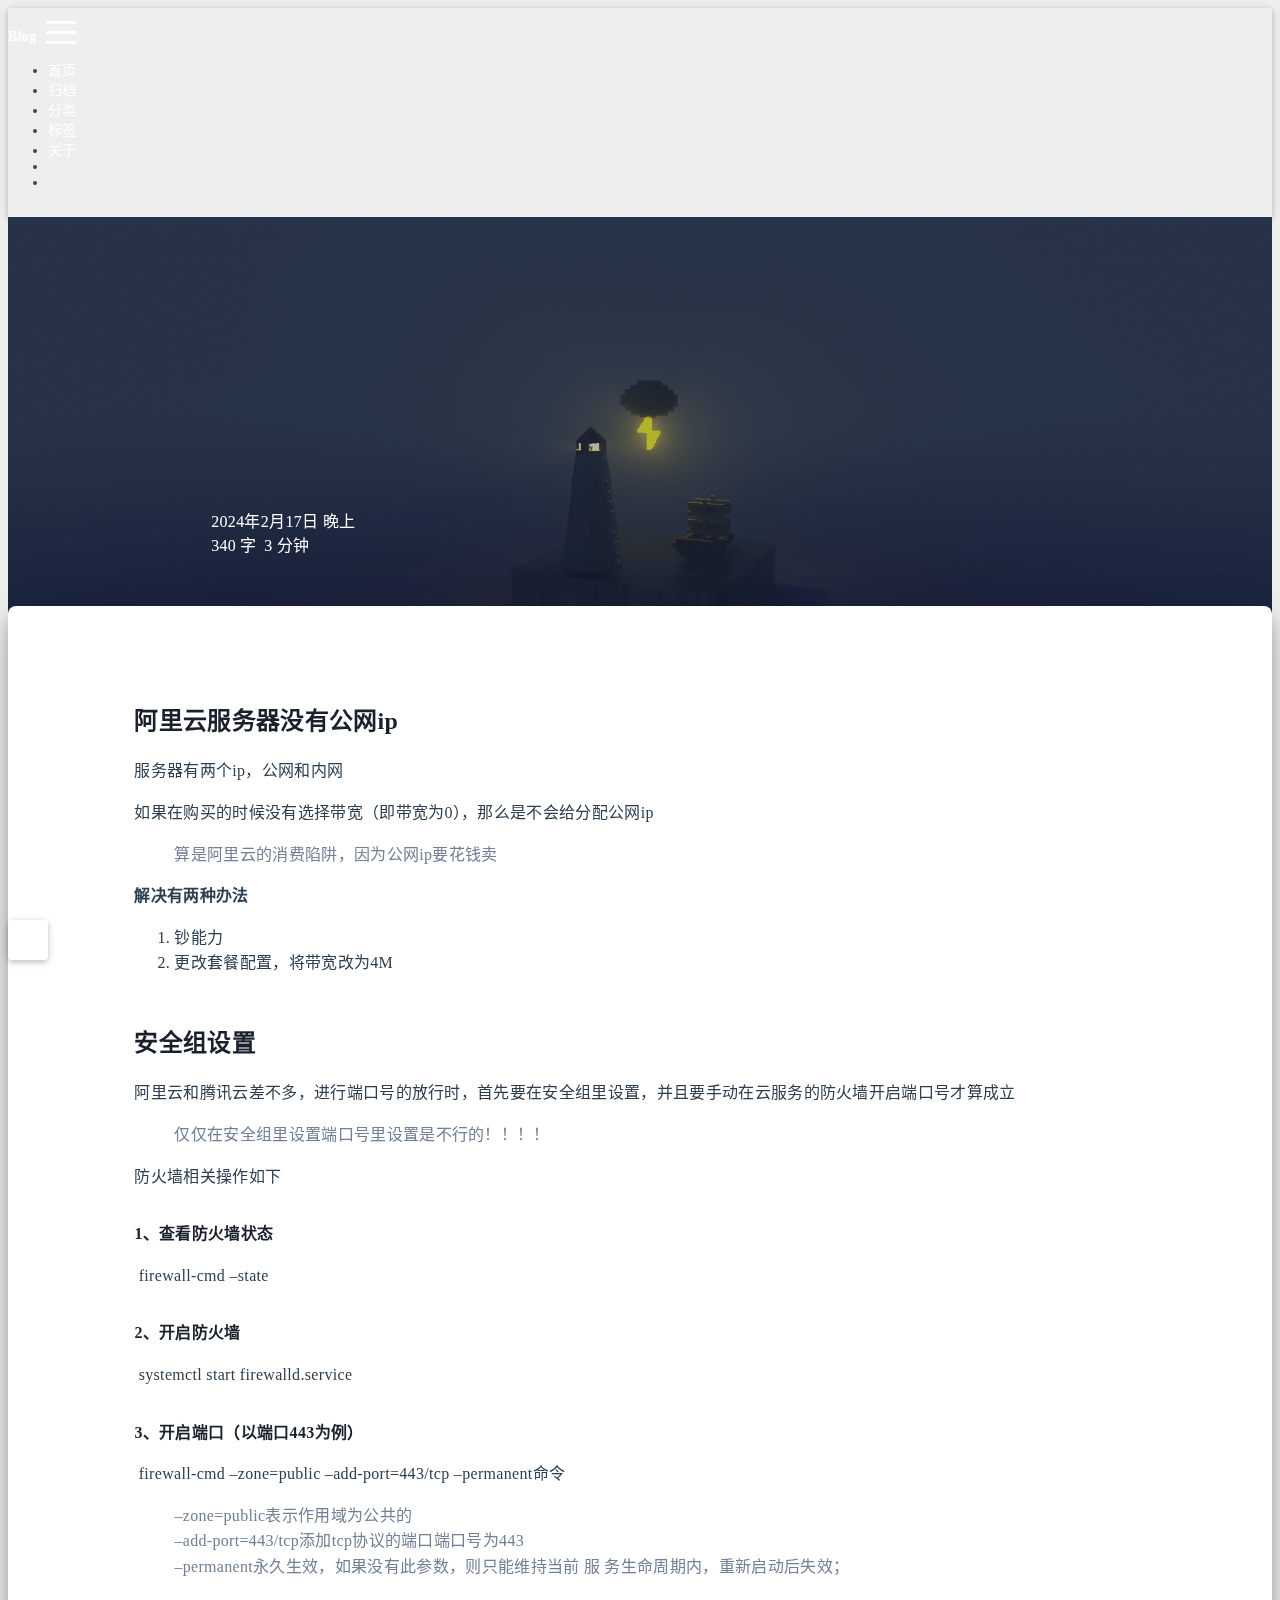
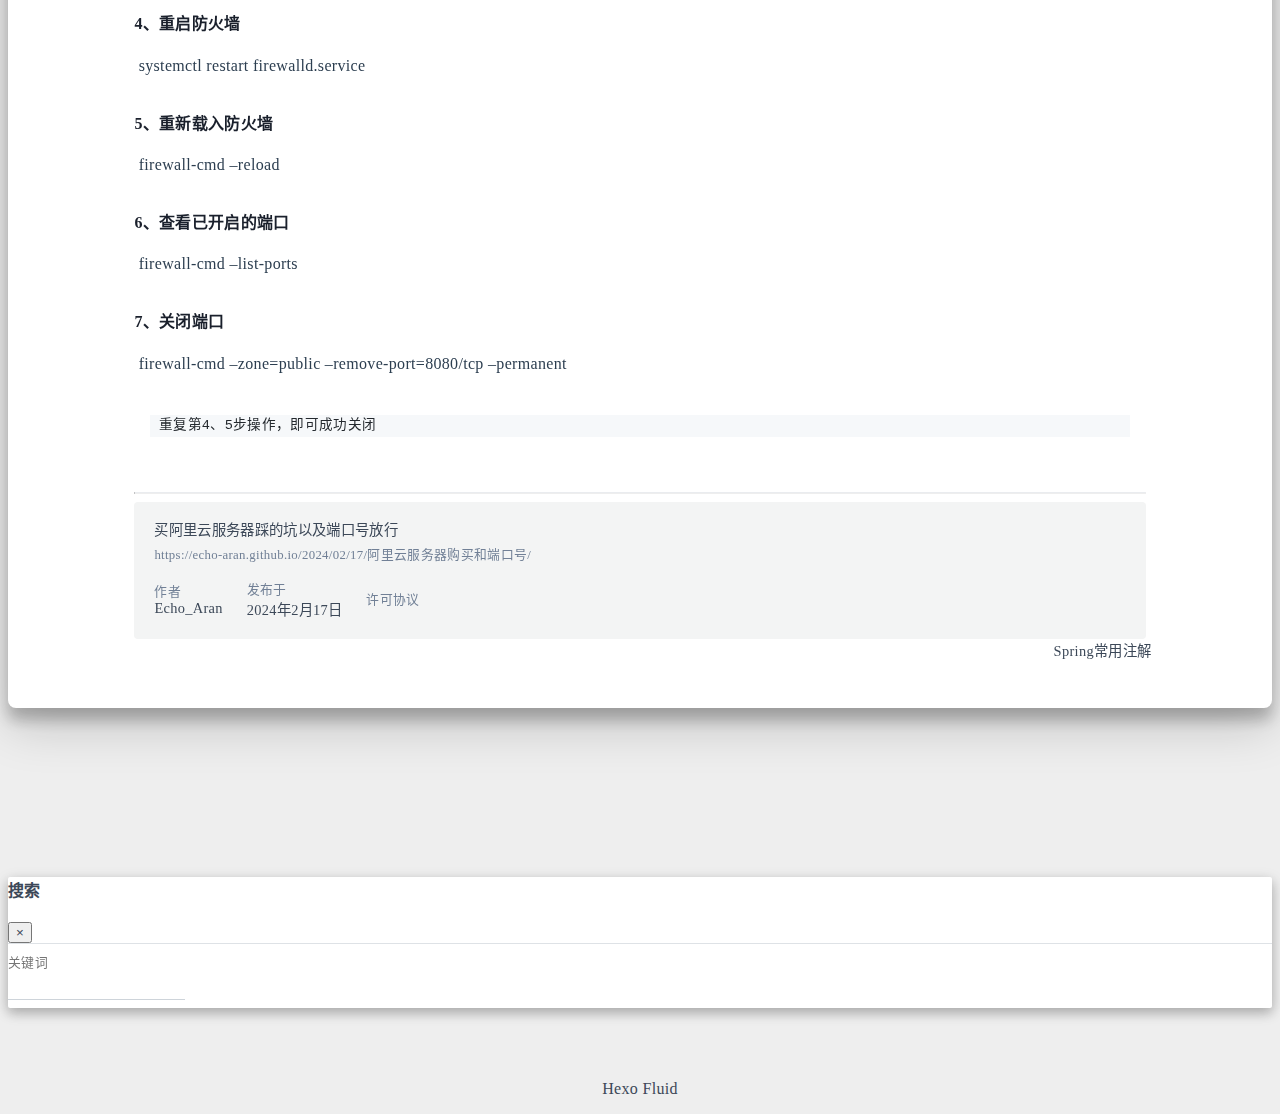
<file: 2024/02/17/阿里云服务器购买和端口号/index.html>
<!DOCTYPE html>
<html lang="zh-CN" data-default-color-scheme=auto>



<head>
  <meta charset="UTF-8">
  <link rel="apple-touch-icon" sizes="76x76" href="/img/pudding.png">
  <link rel="icon" href="/img/pudding.png">
  <meta name="viewport" content="width=device-width, initial-scale=1.0, maximum-scale=5.0, shrink-to-fit=no">
  <meta http-equiv="x-ua-compatible" content="ie=edge">
  
  <meta name="theme-color" content="#2f4154">
  <meta name="author" content="Echo_Aran">
  <meta name="keywords" content="">
  
    <meta name="description" content="阿里云服务器没有公网ip服务器有两个ip，公网和内网 如果在购买的时候没有选择带宽（即带宽为0），那么是不会给分配公网ip  算是阿里云的消费陷阱，因为公网ip要花钱卖  解决有两种办法  钞能力 更改套餐配置，将带宽改为4M  安全组设置阿里云和腾讯云差不多，进行端口号的放行时，首先要在安全组里设置，并且要手动在云服务的防火墙开启端口号才算成立  仅仅在安全组里设置端口号里设置是不行的！！！！">
<meta property="og:type" content="article">
<meta property="og:title" content="买阿里云服务器踩的坑以及端口号放行">
<meta property="og:url" content="https://echo-aran.github.io/2024/02/17/%E9%98%BF%E9%87%8C%E4%BA%91%E6%9C%8D%E5%8A%A1%E5%99%A8%E8%B4%AD%E4%B9%B0%E5%92%8C%E7%AB%AF%E5%8F%A3%E5%8F%B7/index.html">
<meta property="og:site_name" content="Echo-AranのBlogs">
<meta property="og:description" content="阿里云服务器没有公网ip服务器有两个ip，公网和内网 如果在购买的时候没有选择带宽（即带宽为0），那么是不会给分配公网ip  算是阿里云的消费陷阱，因为公网ip要花钱卖  解决有两种办法  钞能力 更改套餐配置，将带宽改为4M  安全组设置阿里云和腾讯云差不多，进行端口号的放行时，首先要在安全组里设置，并且要手动在云服务的防火墙开启端口号才算成立  仅仅在安全组里设置端口号里设置是不行的！！！！">
<meta property="og:locale" content="zh_CN">
<meta property="article:published_time" content="2024-02-17T14:05:10.874Z">
<meta property="article:modified_time" content="2024-02-17T14:16:19.135Z">
<meta property="article:author" content="Echo_Aran">
<meta name="twitter:card" content="summary_large_image">
  
  
  
  <title>买阿里云服务器踩的坑以及端口号放行 - Echo-AranのBlogs</title>

  <link  rel="stylesheet" href="https://lib.baomitu.com/twitter-bootstrap/4.6.1/css/bootstrap.min.css" />



  <link  rel="stylesheet" href="https://lib.baomitu.com/github-markdown-css/4.0.0/github-markdown.min.css" />

  <link  rel="stylesheet" href="https://lib.baomitu.com/hint.css/2.7.0/hint.min.css" />

  <link  rel="stylesheet" href="https://lib.baomitu.com/fancybox/3.5.7/jquery.fancybox.min.css" />



<!-- 主题依赖的图标库，不要自行修改 -->
<!-- Do not modify the link that theme dependent icons -->

<link rel="stylesheet" href="//at.alicdn.com/t/font_1749284_hj8rtnfg7um.css">



<link rel="stylesheet" href="//at.alicdn.com/t/font_1736178_lbnruvf0jn.css">


<link  rel="stylesheet" href="/css/main.css" />


  <link id="highlight-css" rel="stylesheet" href="/css/highlight.css" />
  
    <link id="highlight-css-dark" rel="stylesheet" href="/css/highlight-dark.css" />
  




  <script id="fluid-configs">
    var Fluid = window.Fluid || {};
    Fluid.ctx = Object.assign({}, Fluid.ctx)
    var CONFIG = {"hostname":"echo-aran.github.io","root":"/","version":"1.9.7","typing":{"enable":true,"typeSpeed":70,"cursorChar":"_","loop":false,"scope":[]},"anchorjs":{"enable":true,"element":"h1,h2,h3,h4,h5,h6","placement":"left","visible":"hover","icon":""},"progressbar":{"enable":true,"height_px":3,"color":"#29d","options":{"showSpinner":false,"trickleSpeed":100}},"code_language":{"enable":true,"default":"TEXT"},"copy_btn":true,"image_caption":{"enable":true},"image_zoom":{"enable":true,"img_url_replace":["",""]},"toc":{"enable":true,"placement":"right","headingSelector":"h1,h2,h3,h4,h5,h6","collapseDepth":0},"lazyload":{"enable":true,"loading_img":"/img/loading.gif","onlypost":false,"offset_factor":2},"web_analytics":{"enable":false,"follow_dnt":true,"baidu":null,"google":{"measurement_id":null},"tencent":{"sid":null,"cid":null},"woyaola":null,"cnzz":null,"leancloud":{"app_id":null,"app_key":null,"server_url":null,"path":"window.location.pathname","ignore_local":false}},"search_path":"/local-search.xml","include_content_in_search":true};

    if (CONFIG.web_analytics.follow_dnt) {
      var dntVal = navigator.doNotTrack || window.doNotTrack || navigator.msDoNotTrack;
      Fluid.ctx.dnt = dntVal && (dntVal.startsWith('1') || dntVal.startsWith('yes') || dntVal.startsWith('on'));
    }
  </script>
  <script  src="/js/utils.js" ></script>
  <script  src="/js/color-schema.js" ></script>
  


  
<meta name="generator" content="Hexo 7.1.0"></head>


<body>
  

  <header>
    

<div class="header-inner" style="height: 70vh;">
  <nav id="navbar" class="navbar fixed-top  navbar-expand-lg navbar-dark scrolling-navbar">
  <div class="container">
    <a class="navbar-brand" href="/">
      <strong>Blog</strong>
    </a>

    <button id="navbar-toggler-btn" class="navbar-toggler" type="button" data-toggle="collapse"
            data-target="#navbarSupportedContent"
            aria-controls="navbarSupportedContent" aria-expanded="false" aria-label="Toggle navigation">
      <div class="animated-icon"><span></span><span></span><span></span></div>
    </button>

    <!-- Collapsible content -->
    <div class="collapse navbar-collapse" id="navbarSupportedContent">
      <ul class="navbar-nav ml-auto text-center">
        
          
          
          
          
            <li class="nav-item">
              <a class="nav-link" href="/" target="_self">
                <i class="iconfont icon-home-fill"></i>
                <span>首页</span>
              </a>
            </li>
          
        
          
          
          
          
            <li class="nav-item">
              <a class="nav-link" href="/archives/" target="_self">
                <i class="iconfont icon-archive-fill"></i>
                <span>归档</span>
              </a>
            </li>
          
        
          
          
          
          
            <li class="nav-item">
              <a class="nav-link" href="/categories/" target="_self">
                <i class="iconfont icon-category-fill"></i>
                <span>分类</span>
              </a>
            </li>
          
        
          
          
          
          
            <li class="nav-item">
              <a class="nav-link" href="/tags/" target="_self">
                <i class="iconfont icon-tags-fill"></i>
                <span>标签</span>
              </a>
            </li>
          
        
          
          
          
          
            <li class="nav-item">
              <a class="nav-link" href="/about/" target="_self">
                <i class="iconfont icon-user-fill"></i>
                <span>关于</span>
              </a>
            </li>
          
        
        
          <li class="nav-item" id="search-btn">
            <a class="nav-link" target="_self" href="javascript:;" data-toggle="modal" data-target="#modalSearch" aria-label="Search">
              <i class="iconfont icon-search"></i>
            </a>
          </li>
          
        
        
          <li class="nav-item" id="color-toggle-btn">
            <a class="nav-link" target="_self" href="javascript:;" aria-label="Color Toggle">
              <i class="iconfont icon-dark" id="color-toggle-icon"></i>
            </a>
          </li>
        
      </ul>
    </div>
  </div>
</nav>

  

<div id="banner" class="banner" parallax=true
     style="background: url('/img/default.png') no-repeat center center; background-size: cover;">
  <div class="full-bg-img">
    <div class="mask flex-center" style="background-color: rgba(0, 0, 0, 0.3)">
      <div class="banner-text text-center fade-in-up">
        <div class="h2">
          
            <span id="subtitle" data-typed-text="买阿里云服务器踩的坑以及端口号放行"></span>
          
        </div>

        
          
  <div class="mt-3">
    
    
      <span class="post-meta">
        <i class="iconfont icon-date-fill" aria-hidden="true"></i>
        <time datetime="2024-02-17 22:05" pubdate>
          2024年2月17日 晚上
        </time>
      </span>
    
  </div>

  <div class="mt-1">
    
      <span class="post-meta mr-2">
        <i class="iconfont icon-chart"></i>
        
          340 字
        
      </span>
    

    
      <span class="post-meta mr-2">
        <i class="iconfont icon-clock-fill"></i>
        
        
        
          3 分钟
        
      </span>
    

    
    
  </div>


        
      </div>

      
    </div>
  </div>
</div>

</div>

  </header>

  <main>
    
      

<div class="container-fluid nopadding-x">
  <div class="row nomargin-x">
    <div class="side-col d-none d-lg-block col-lg-2">
      

    </div>

    <div class="col-lg-8 nopadding-x-md">
      <div class="container nopadding-x-md" id="board-ctn">
        <div id="board">
          <article class="post-content mx-auto">
            <h1 id="seo-header">买阿里云服务器踩的坑以及端口号放行</h1>
            
            
              <div class="markdown-body">
                
                <h2 id="阿里云服务器没有公网ip"><a href="#阿里云服务器没有公网ip" class="headerlink" title="阿里云服务器没有公网ip"></a>阿里云服务器没有公网ip</h2><p>服务器有两个ip，公网和内网</p>
<p>如果在购买的时候没有选择带宽（即带宽为0），那么是不会给分配公网ip</p>
<blockquote>
<p>算是阿里云的消费陷阱，因为公网ip要花钱卖</p>
</blockquote>
<p><strong>解决有两种办法</strong></p>
<ol>
<li>钞能力</li>
<li>更改套餐配置，将带宽改为4M</li>
</ol>
<h2 id="安全组设置"><a href="#安全组设置" class="headerlink" title="安全组设置"></a>安全组设置</h2><p>阿里云和腾讯云差不多，进行端口号的放行时，首先要在安全组里设置，并且要手动在云服务的防火墙开启端口号才算成立</p>
<blockquote>
<p>仅仅在安全组里设置端口号里设置是不行的！！！！</p>
</blockquote>
<p>防火墙相关操作如下</p>
<h4 id="1、查看防火墙状态"><a href="#1、查看防火墙状态" class="headerlink" title="1、查看防火墙状态"></a>1、查看防火墙状态</h4><p>​	firewall-cmd –state</p>
<h4 id="2、开启防火墙"><a href="#2、开启防火墙" class="headerlink" title="2、开启防火墙"></a>2、开启防火墙</h4><p>​	systemctl start firewalld.service</p>
<h4 id="3、开启端口（以端口443为例）"><a href="#3、开启端口（以端口443为例）" class="headerlink" title="3、开启端口（以端口443为例）"></a>3、开启端口（以端口443为例）</h4><p>​	firewall-cmd –zone&#x3D;public –add-port&#x3D;443&#x2F;tcp –permanent命令</p>
<blockquote>
<p>–zone&#x3D;public表示作用域为公共的<br>–add-port&#x3D;443&#x2F;tcp添加tcp协议的端口端口号为443<br>–permanent永久生效，如果没有此参数，则只能维持当前 服 务生命周期内，重新启动后失效；</p>
</blockquote>
<h4 id="4、重启防火墙"><a href="#4、重启防火墙" class="headerlink" title="4、重启防火墙"></a>4、重启防火墙</h4><p>​	systemctl restart firewalld.service</p>
<h4 id="5、重新载入防火墙"><a href="#5、重新载入防火墙" class="headerlink" title="5、重新载入防火墙"></a>5、重新载入防火墙</h4><p>​	firewall-cmd –reload</p>
<h4 id="6、查看已开启的端口"><a href="#6、查看已开启的端口" class="headerlink" title="6、查看已开启的端口"></a>6、查看已开启的端口</h4><p>​	firewall-cmd –list-ports</p>
<h4 id="7、关闭端口"><a href="#7、关闭端口" class="headerlink" title="7、关闭端口"></a>7、关闭端口</h4><p>​	firewall-cmd –zone&#x3D;public –remove-port&#x3D;8080&#x2F;tcp –permanent</p>
<pre><code class="hljs"> 重复第4、5步操作，即可成功关闭
</code></pre>

                
              </div>
            
            <hr/>
            <div>
              <div class="post-metas my-3">
  
  
</div>


              
  

  <div class="license-box my-3">
    <div class="license-title">
      <div>买阿里云服务器踩的坑以及端口号放行</div>
      <div>https://echo-aran.github.io/2024/02/17/阿里云服务器购买和端口号/</div>
    </div>
    <div class="license-meta">
      
        <div class="license-meta-item">
          <div>作者</div>
          <div>Echo_Aran</div>
        </div>
      
      
        <div class="license-meta-item license-meta-date">
          <div>发布于</div>
          <div>2024年2月17日</div>
        </div>
      
      
      
        <div class="license-meta-item">
          <div>许可协议</div>
          <div>
            
              
              
                <a class="print-no-link" target="_blank" href="https://creativecommons.org/licenses/by/4.0/">
                  <span class="hint--top hint--rounded" aria-label="BY - 署名">
                    <i class="iconfont icon-by"></i>
                  </span>
                </a>
              
            
          </div>
        </div>
      
    </div>
    <div class="license-icon iconfont"></div>
  </div>



              
                <div class="post-prevnext my-3">
                  <article class="post-prev col-6">
                    
                    
                  </article>
                  <article class="post-next col-6">
                    
                    
                      <a href="/2024/01/22/Spring%E5%B8%B8%E7%94%A8%E6%B3%A8%E8%A7%A3/" title="Spring常用注解">
                        <span class="hidden-mobile">Spring常用注解</span>
                        <span class="visible-mobile">下一篇</span>
                        <i class="iconfont icon-arrowright"></i>
                      </a>
                    
                  </article>
                </div>
              
            </div>

            
          </article>
        </div>
      </div>
    </div>

    <div class="side-col d-none d-lg-block col-lg-2">
      
  <aside class="sidebar" style="margin-left: -1rem">
    <div id="toc">
  <p class="toc-header">
    <i class="iconfont icon-list"></i>
    <span>目录</span>
  </p>
  <div class="toc-body" id="toc-body"></div>
</div>



  </aside>


    </div>
  </div>
</div>





  



  



  



  



  







    

    
      <a id="scroll-top-button" aria-label="TOP" href="#" role="button">
        <i class="iconfont icon-arrowup" aria-hidden="true"></i>
      </a>
    

    
      <div class="modal fade" id="modalSearch" tabindex="-1" role="dialog" aria-labelledby="ModalLabel"
     aria-hidden="true">
  <div class="modal-dialog modal-dialog-scrollable modal-lg" role="document">
    <div class="modal-content">
      <div class="modal-header text-center">
        <h4 class="modal-title w-100 font-weight-bold">搜索</h4>
        <button type="button" id="local-search-close" class="close" data-dismiss="modal" aria-label="Close">
          <span aria-hidden="true">&times;</span>
        </button>
      </div>
      <div class="modal-body mx-3">
        <div class="md-form mb-5">
          <input type="text" id="local-search-input" class="form-control validate">
          <label data-error="x" data-success="v" for="local-search-input">关键词</label>
        </div>
        <div class="list-group" id="local-search-result"></div>
      </div>
    </div>
  </div>
</div>

    

    
  </main>

  <footer>
    <div class="footer-inner">
  
    <div class="footer-content">
       <a href="https://hexo.io" target="_blank" rel="nofollow noopener"><span>Hexo</span></a> <i class="iconfont icon-love"></i> <a href="https://github.com/fluid-dev/hexo-theme-fluid" target="_blank" rel="nofollow noopener"><span>Fluid</span></a> 
    </div>
  
  
  
  
</div>

  </footer>

  <!-- Scripts -->
  
  <script  src="https://lib.baomitu.com/nprogress/0.2.0/nprogress.min.js" ></script>
  <link  rel="stylesheet" href="https://lib.baomitu.com/nprogress/0.2.0/nprogress.min.css" />

  <script>
    NProgress.configure({"showSpinner":false,"trickleSpeed":100})
    NProgress.start()
    window.addEventListener('load', function() {
      NProgress.done();
    })
  </script>


<script  src="https://lib.baomitu.com/jquery/3.6.4/jquery.min.js" ></script>
<script  src="https://lib.baomitu.com/twitter-bootstrap/4.6.1/js/bootstrap.min.js" ></script>
<script  src="/js/events.js" ></script>
<script  src="/js/plugins.js" ></script>


  <script  src="https://lib.baomitu.com/typed.js/2.0.12/typed.min.js" ></script>
  <script>
    (function (window, document) {
      var typing = Fluid.plugins.typing;
      var subtitle = document.getElementById('subtitle');
      if (!subtitle || !typing) {
        return;
      }
      var text = subtitle.getAttribute('data-typed-text');
      
        typing(text);
      
    })(window, document);
  </script>




  
    <script  src="/js/img-lazyload.js" ></script>
  




  
<script>
  Fluid.utils.createScript('https://lib.baomitu.com/tocbot/4.20.1/tocbot.min.js', function() {
    var toc = jQuery('#toc');
    if (toc.length === 0 || !window.tocbot) { return; }
    var boardCtn = jQuery('#board-ctn');
    var boardTop = boardCtn.offset().top;

    window.tocbot.init(Object.assign({
      tocSelector     : '#toc-body',
      contentSelector : '.markdown-body',
      linkClass       : 'tocbot-link',
      activeLinkClass : 'tocbot-active-link',
      listClass       : 'tocbot-list',
      isCollapsedClass: 'tocbot-is-collapsed',
      collapsibleClass: 'tocbot-is-collapsible',
      scrollSmooth    : true,
      includeTitleTags: true,
      headingsOffset  : -boardTop,
    }, CONFIG.toc));
    if (toc.find('.toc-list-item').length > 0) {
      toc.css('visibility', 'visible');
    }

    Fluid.events.registerRefreshCallback(function() {
      if ('tocbot' in window) {
        tocbot.refresh();
        var toc = jQuery('#toc');
        if (toc.length === 0 || !tocbot) {
          return;
        }
        if (toc.find('.toc-list-item').length > 0) {
          toc.css('visibility', 'visible');
        }
      }
    });
  });
</script>


  <script src=https://lib.baomitu.com/clipboard.js/2.0.11/clipboard.min.js></script>

  <script>Fluid.plugins.codeWidget();</script>


  
<script>
  Fluid.utils.createScript('https://lib.baomitu.com/anchor-js/4.3.1/anchor.min.js', function() {
    window.anchors.options = {
      placement: CONFIG.anchorjs.placement,
      visible  : CONFIG.anchorjs.visible
    };
    if (CONFIG.anchorjs.icon) {
      window.anchors.options.icon = CONFIG.anchorjs.icon;
    }
    var el = (CONFIG.anchorjs.element || 'h1,h2,h3,h4,h5,h6').split(',');
    var res = [];
    for (var item of el) {
      res.push('.markdown-body > ' + item.trim());
    }
    if (CONFIG.anchorjs.placement === 'left') {
      window.anchors.options.class = 'anchorjs-link-left';
    }
    window.anchors.add(res.join(', '));

    Fluid.events.registerRefreshCallback(function() {
      if ('anchors' in window) {
        anchors.removeAll();
        var el = (CONFIG.anchorjs.element || 'h1,h2,h3,h4,h5,h6').split(',');
        var res = [];
        for (var item of el) {
          res.push('.markdown-body > ' + item.trim());
        }
        if (CONFIG.anchorjs.placement === 'left') {
          anchors.options.class = 'anchorjs-link-left';
        }
        anchors.add(res.join(', '));
      }
    });
  });
</script>


  
<script>
  Fluid.utils.createScript('https://lib.baomitu.com/fancybox/3.5.7/jquery.fancybox.min.js', function() {
    Fluid.plugins.fancyBox();
  });
</script>


  <script>Fluid.plugins.imageCaption();</script>

  <script  src="/js/local-search.js" ></script>





<!-- 主题的启动项，将它保持在最底部 -->
<!-- the boot of the theme, keep it at the bottom -->
<script  src="/js/boot.js" ></script>


  

  <noscript>
    <div class="noscript-warning">博客在允许 JavaScript 运行的环境下浏览效果更佳</div>
  </noscript>
</body>
</html>
</file>
<file: css/main.css>
.anchorjs-link {
  text-decoration: none !important;
  transition: opacity 0.2s ease-in-out;
}
.markdown-body h1:hover > .anchorjs-link,
h2:hover > .anchorjs-link,
h3:hover > .anchorjs-link,
h4:hover > .anchorjs-link,
h5:hover > .anchorjs-link,
h6:hover > .anchorjs-link {
  opacity: 1;
}
.banner {
  height: 100%;
  position: relative;
  overflow: hidden;
  cursor: default;
}
.banner .mask {
  position: absolute;
  width: 100%;
  height: 100%;
  background-color: rgba(0,0,0,0.3);
}
.banner[parallax="true"] {
  will-change: transform;
  -webkit-transform-style: preserve-3d;
  -webkit-backface-visibility: hidden;
  transition: transform 0.05s ease-out;
}
@media (max-width: 100vh) {
  .header-inner {
    max-height: 100vw;
  }
  #board {
    margin-top: -1rem !important;
  }
}
@media (max-width: 79.99vh) {
  .scroll-down-bar {
    display: none;
  }
}
#board {
  position: relative;
  margin-top: -2rem;
  padding: 3rem 0;
  background-color: var(--board-bg-color);
  transition: background-color 0.2s ease-in-out;
  border-radius: 0.5rem;
  z-index: 3;
  -webkit-box-shadow: 0 12px 15px 0 rgba(0,0,0,0.24), 0 17px 50px 0 rgba(0,0,0,0.19);
  box-shadow: 0 12px 15px 0 rgba(0,0,0,0.24), 0 17px 50px 0 rgba(0,0,0,0.19);
}
.code-widget {
  display: inline-block;
  background-color: transparent;
  font-size: 0.75rem;
  line-height: 1;
  font-weight: bold;
  padding: 0.3rem 0.1rem 0.1rem 0.1rem;
  position: absolute;
  right: 0.45rem;
  top: 0.15rem;
  z-index: 1;
}
.code-widget-light {
  color: #999;
}
.code-widget-dark {
  color: #bababa;
}
.copy-btn {
  cursor: pointer;
  user-select: none;
  -webkit-appearance: none;
  outline: none;
}
.copy-btn > i {
  font-size: 0.75rem !important;
  font-weight: 400;
  margin-right: 0.15rem;
  opacity: 0;
  transition: opacity 0.2s ease-in-out;
}
.markdown-body pre:hover > .copy-btn > i {
  opacity: 0.9;
}
.markdown-body pre:hover > .copy-btn,
.markdown-body pre:not(:hover) > .copy-btn {
  outline: none;
}
.license-box {
  background-color: rgba(27,31,35,0.05);
  transition: background-color 0.2s ease-in-out;
  border-radius: 4px;
  font-size: 0.9rem;
  overflow: hidden;
  padding: 1.25rem;
  position: relative;
  z-index: 1;
}
.license-box .license-icon {
  position: absolute;
  top: 50%;
  left: 100%;
}
.license-box .license-icon::after {
  content: "\e8e4";
  font-size: 12.5rem;
  line-height: 1;
  opacity: 0.1;
  position: relative;
  left: -0.85em;
  bottom: 0.5em;
  z-index: -1;
}
.license-box .license-title {
  margin-bottom: 1rem;
}
.license-box .license-title div:nth-child(1) {
  line-height: 1.2;
  margin-bottom: 0.25rem;
}
.license-box .license-title div:nth-child(2) {
  color: var(--sec-text-color);
  font-size: 0.8rem;
}
.license-box .license-meta {
  align-items: center;
  display: flex;
  flex-wrap: wrap;
  justify-content: flex-start;
}
.license-box .license-meta .license-meta-item {
  align-items: center;
  justify-content: center;
  margin-right: 1.5rem;
}
.license-box .license-meta .license-meta-item div:nth-child(1) {
  color: var(--sec-text-color);
  font-size: 0.8rem;
  font-weight: normal;
}
.license-box .license-meta .license-meta-item i.iconfont {
  font-size: 1rem;
}
@media (max-width: 575px) and (min-width: 425px) {
  .license-box .license-meta .license-meta-item {
    display: flex;
    justify-content: flex-start;
    flex-wrap: wrap;
    font-size: 0.8rem;
    flex: 0 0 50%;
    max-width: 50%;
    margin-right: 0;
  }
  .license-box .license-meta .license-meta-item div:nth-child(1) {
    margin-right: 0.5rem;
  }
  .license-box .license-meta .license-meta-date {
    order: -1;
  }
}
@media (max-width: 424px) {
  .license-box::after {
    top: -65px;
  }
  .license-box .license-meta {
    flex-direction: column;
    align-items: flex-start;
  }
  .license-box .license-meta .license-meta-item {
    display: flex;
    flex-wrap: wrap;
    font-size: 0.8rem;
  }
  .license-box .license-meta .license-meta-item div:nth-child(1) {
    margin-right: 0.5rem;
  }
}
.footer-inner {
  padding: 3rem 0 1rem 0;
  text-align: center;
}
.footer-inner > div:not(:first-child) {
  margin: 0.25rem 0;
  font-size: 0.85rem;
}
.footer-inner .statistics {
  display: flex;
  flex-direction: row;
  justify-content: center;
}
.footer-inner .statistics > span {
  flex: 1;
  margin: 0 0.25rem;
}
.footer-inner .statistics > *:nth-last-child(2):first-child {
  text-align: right;
}
.footer-inner .statistics > *:nth-last-child(2):first-child ~ * {
  text-align: left;
}
.footer-inner .beian {
  display: flex;
  flex-direction: row;
  justify-content: center;
}
.footer-inner .beian > * {
  margin: 0 0.25rem;
}
.footer-inner .beian-police {
  position: relative;
  overflow: hidden;
  display: inline-flex;
  align-items: center;
  justify-content: left;
}
.footer-inner .beian-police img {
  margin-right: 3px;
  width: 1rem;
  height: 1rem;
  margin-bottom: 0.1rem;
}
@media (max-width: 424px) {
  .footer-inner .statistics {
    flex-direction: column;
  }
  .footer-inner .statistics > *:nth-last-child(2):first-child {
    text-align: center;
  }
  .footer-inner .statistics > *:nth-last-child(2):first-child ~ * {
    text-align: center;
  }
  .footer-inner .beian {
    flex-direction: column;
  }
  .footer-inner .beian .beian-police {
    justify-content: center;
  }
  .footer-inner .beian > *:nth-last-child(2):first-child {
    text-align: center;
  }
  .footer-inner .beian > *:nth-last-child(2):first-child ~ * {
    text-align: center;
  }
}
sup > a::before,
.footnote-text::before {
  display: block;
  content: "";
  margin-top: -5rem;
  height: 5rem;
  width: 1px;
  visibility: hidden;
}
sup > a::before,
.footnote-text::before {
  display: inline-block;
}
.footnote-item::before {
  display: block;
  content: "";
  margin-top: -5rem;
  height: 5rem;
  width: 1px;
  visibility: hidden;
}
.footnote-list ol {
  list-style-type: none;
  counter-reset: sectioncounter;
  padding-left: 0.5rem;
  font-size: 0.95rem;
}
.footnote-list ol li:before {
  font-family: "Helvetica Neue", monospace, "Monaco";
  content: "[" counter(sectioncounter) "]";
  counter-increment: sectioncounter;
}
.footnote-list ol li+li {
  margin-top: 0.5rem;
}
.footnote-text {
  padding-left: 0.5em;
}
.navbar {
  background-color: transparent;
  font-size: 0.875rem;
  box-shadow: 0 2px 5px 0 rgba(0,0,0,0.16), 0 2px 10px 0 rgba(0,0,0,0.12);
  -webkit-box-shadow: 0 2px 5px 0 rgba(0,0,0,0.16), 0 2px 10px 0 rgba(0,0,0,0.12);
}
.navbar .navbar-brand {
  color: var(--navbar-text-color);
}
.navbar .navbar-toggler .animated-icon span {
  background-color: var(--navbar-text-color);
}
.navbar .nav-item .nav-link {
  display: block;
  color: var(--navbar-text-color);
  transition: color 0.2s ease-in-out, background-color 0.2s ease-in-out;
}
.navbar .nav-item .nav-link:hover {
  color: var(--link-hover-color);
}
.navbar .nav-item .nav-link:focus {
  color: var(--navbar-text-color);
}
.navbar .nav-item .nav-link i {
  font-size: 0.875rem;
}
.navbar .nav-item .nav-link i:only-child {
  margin: 0 0.2rem;
}
.navbar .navbar-toggler {
  border-width: 0;
  outline: 0;
}
.navbar.scrolling-navbar {
  will-change: background, padding;
  -webkit-transition: background 0.5s ease-in-out, padding 0.5s ease-in-out;
  transition: background 0.5s ease-in-out, padding 0.5s ease-in-out;
}
@media (min-width: 600px) {
  .navbar.scrolling-navbar {
    padding-top: 12px;
    padding-bottom: 12px;
  }
  .navbar.scrolling-navbar .navbar-nav > li {
    -webkit-transition-duration: 1s;
    transition-duration: 1s;
  }
}
.navbar.scrolling-navbar.top-nav-collapse {
  padding-top: 5px;
  padding-bottom: 5px;
}
.navbar .dropdown-menu {
  font-size: 0.875rem;
  color: var(--navbar-text-color);
  background-color: rgba(0,0,0,0.3);
  border: none;
  min-width: 8rem;
  -webkit-transition: background 0.5s ease-in-out, padding 0.5s ease-in-out;
  transition: background 0.5s ease-in-out, padding 0.5s ease-in-out;
}
@media (max-width: 991.98px) {
  .navbar .dropdown-menu {
    text-align: center;
  }
}
.navbar .dropdown-item {
  color: var(--navbar-text-color);
}
.navbar .dropdown-item:hover,
.navbar .dropdown-item:focus {
  color: var(--link-hover-color);
  background-color: rgba(0,0,0,0.1);
}
@media (min-width: 992px) {
  .navbar .dropdown:hover > .dropdown-menu {
    display: block;
  }
  .navbar .dropdown > .dropdown-toggle:active {
    pointer-events: none;
  }
  .navbar .dropdown-menu {
    top: 95%;
  }
}
.navbar .animated-icon {
  width: 30px;
  height: 20px;
  position: relative;
  margin: 0;
  -webkit-transform: rotate(0deg);
  -moz-transform: rotate(0deg);
  -o-transform: rotate(0deg);
  transform: rotate(0deg);
  -webkit-transition: 0.5s ease-in-out;
  -moz-transition: 0.5s ease-in-out;
  -o-transition: 0.5s ease-in-out;
  transition: 0.5s ease-in-out;
  cursor: pointer;
}
.navbar .animated-icon span {
  display: block;
  position: absolute;
  height: 3px;
  width: 100%;
  border-radius: 9px;
  opacity: 1;
  left: 0;
  -webkit-transform: rotate(0deg);
  -moz-transform: rotate(0deg);
  -o-transform: rotate(0deg);
  transform: rotate(0deg);
  -webkit-transition: 0.25s ease-in-out;
  -moz-transition: 0.25s ease-in-out;
  -o-transition: 0.25s ease-in-out;
  transition: 0.25s ease-in-out;
  background: #fff;
}
.navbar .animated-icon span:nth-child(1) {
  top: 0;
}
.navbar .animated-icon span:nth-child(2) {
  top: 10px;
}
.navbar .animated-icon span:nth-child(3) {
  top: 20px;
}
.navbar .animated-icon.open span:nth-child(1) {
  top: 11px;
  -webkit-transform: rotate(135deg);
  -moz-transform: rotate(135deg);
  -o-transform: rotate(135deg);
  transform: rotate(135deg);
}
.navbar .animated-icon.open span:nth-child(2) {
  opacity: 0;
  left: -60px;
}
.navbar .animated-icon.open span:nth-child(3) {
  top: 11px;
  -webkit-transform: rotate(-135deg);
  -moz-transform: rotate(-135deg);
  -o-transform: rotate(-135deg);
  transform: rotate(-135deg);
}
.navbar .dropdown-collapse,
.top-nav-collapse,
.navbar-col-show {
  background-color: var(--navbar-bg-color);
}
@media (max-width: 767px) {
  .navbar {
    font-size: 1rem;
    line-height: 2.5rem;
  }
}
.banner-text {
  color: var(--subtitle-color);
  max-width: calc(960px - 6rem);
  width: 80%;
  overflow-wrap: break-word;
}
.banner-text .typed-cursor {
  margin: 0 0.2rem;
}
@media (max-width: 767px) {
  #subtitle,
  .typed-cursor {
    font-size: 1.5rem;
  }
}
@media (max-width: 575px) {
  .banner-text {
    font-size: 0.9rem;
  }
  #subtitle,
  .typed-cursor {
    font-size: 1.35rem;
  }
}
.modal-dialog .modal-content {
  background-color: var(--board-bg-color);
  border: 0;
  border-radius: 0.125rem;
  -webkit-box-shadow: 0 5px 11px 0 rgba(0,0,0,0.18), 0 4px 15px 0 rgba(0,0,0,0.15);
  box-shadow: 0 5px 11px 0 rgba(0,0,0,0.18), 0 4px 15px 0 rgba(0,0,0,0.15);
}
.modal-dialog .modal-content .modal-header {
  border-bottom-color: var(--line-color);
  transition: border-bottom-color 0.2s ease-in-out;
}
.close {
  color: var(--text-color);
}
.close:hover {
  color: var(--link-hover-color);
}
.close:focus {
  outline: 0;
}
.modal-dialog .modal-content .modal-header {
  border-top-left-radius: 0.125rem;
  border-top-right-radius: 0.125rem;
  border-bottom: 1px solid #dee2e6;
}
.md-form {
  position: relative;
  margin-top: 1.5rem;
  margin-bottom: 1.5rem;
}
.md-form input[type] {
  -webkit-box-sizing: content-box;
  box-sizing: content-box;
  background-color: transparent;
  border: none;
  border-bottom: 1px solid #ced4da;
  border-radius: 0;
  outline: none;
  -webkit-box-shadow: none;
  box-shadow: none;
  transition: border-color 0.15s ease-in-out, box-shadow 0.15s ease-in-out, -webkit-box-shadow 0.15s ease-in-out;
}
.md-form input[type]:focus:not([readonly]) {
  border-bottom: 1px solid #4285f4;
  -webkit-box-shadow: 0 1px 0 0 #4285f4;
  box-shadow: 0 1px 0 0 #4285f4;
}
.md-form input[type]:focus:not([readonly]) + label {
  color: #4285f4;
}
.md-form input[type].valid,
.md-form input[type]:focus.valid {
  border-bottom: 1px solid #00c851;
  -webkit-box-shadow: 0 1px 0 0 #00c851;
  box-shadow: 0 1px 0 0 #00c851;
}
.md-form input[type].valid + label,
.md-form input[type]:focus.valid + label {
  color: #00c851;
}
.md-form input[type].invalid,
.md-form input[type]:focus.invalid {
  border-bottom: 1px solid #f44336;
  -webkit-box-shadow: 0 1px 0 0 #f44336;
  box-shadow: 0 1px 0 0 #f44336;
}
.md-form input[type].invalid + label,
.md-form input[type]:focus.invalid + label {
  color: #f44336;
}
.md-form input[type].validate {
  margin-bottom: 2.5rem;
}
.md-form input[type].form-control {
  height: auto;
  padding: 0.6rem 0 0.4rem 0;
  margin: 0 0 0.5rem 0;
  color: var(--text-color);
  background-color: transparent;
  border-radius: 0;
}
.md-form label {
  font-size: 0.8rem;
  position: absolute;
  top: -1rem;
  left: 0;
  color: #757575;
  cursor: text;
  transition: color 0.2s ease-out;
}
.modal-open[style] {
  padding-right: 0 !important;
  overflow: auto;
}
.modal-open[style] #navbar[style] {
  padding-right: 1rem !important;
}
#nprogress .bar {
  height: 3px !important;
  background-color: #29d !important;
}
#nprogress .peg {
  box-shadow: 0 0 14px #29d, 0 0 8px #29d !important;
}
@media (max-width: 575px) {
  #nprogress .bar {
    display: none;
  }
}
.noscript-warning {
  background-color: #f55;
  color: #fff;
  font-family: sans-serif;
  font-size: 1rem;
  font-weight: bold;
  position: fixed;
  left: 0;
  bottom: 0;
  text-align: center;
  width: 100%;
  z-index: 99;
}
.pagination {
  margin-top: 3rem;
  justify-content: center;
}
.pagination .space {
  align-self: flex-end;
}
.pagination .page-number,
.pagination .current,
.pagination .extend {
  outline: 0;
  border: 0;
  background-color: transparent;
  font-size: 0.9rem;
  padding: 0.5rem 0.75rem;
  line-height: 1.25;
  border-radius: 0.125rem;
}
.pagination .page-number {
  margin: 0 0.05rem;
}
.pagination .page-number:hover,
.pagination .current {
  transition: background-color 0.2s ease-in-out;
  background-color: var(--link-hover-bg-color);
}
.qr-trigger {
  cursor: pointer;
  position: relative;
}
.qr-trigger:hover .qr-img {
  display: block;
  transition: all 0.3s;
}
.qr-img {
  max-width: 12rem;
  position: absolute;
  right: -5.25rem;
  z-index: 99;
  display: none;
  border-radius: 0.2rem;
  background-color: transparent;
  box-shadow: 0 0 20px -5px rgba(158,158,158,0.2);
}
.scroll-down-bar {
  position: absolute;
  width: 100%;
  height: 6rem;
  text-align: center;
  cursor: pointer;
  bottom: 0;
}
.scroll-down-bar i.iconfont {
  font-size: 2rem;
  font-weight: bold;
  display: inline-block;
  position: relative;
  padding-top: 2rem;
  color: var(--subtitle-color);
  transform: translateZ(0);
  animation: scroll-down 1.5s infinite;
}
#scroll-top-button {
  position: fixed;
  z-index: 99;
  background: var(--board-bg-color);
  transition: background-color 0.2s ease-in-out, bottom 0.3s ease;
  border-radius: 4px;
  min-width: 40px;
  min-height: 40px;
  bottom: -60px;
  outline: none;
  display: flex;
  display: -webkit-flex;
  align-items: center;
  box-shadow: 0 2px 5px 0 rgba(0,0,0,0.16), 0 2px 10px 0 rgba(0,0,0,0.12);
}
#scroll-top-button i {
  font-size: 32px;
  margin: auto;
  color: var(--sec-text-color);
}
#scroll-top-button:hover i,
#scroll-top-button:active i {
  animation-name: scroll-top;
  animation-duration: 1s;
  animation-delay: 0.1s;
  animation-timing-function: ease-in-out;
  animation-iteration-count: infinite;
  animation-fill-mode: forwards;
  animation-direction: alternate;
}
#local-search-result .search-list-title {
  border-left: 3px solid #0d47a1;
}
#local-search-result .search-list-content {
  padding: 0 1.25rem;
}
#local-search-result .search-word {
  color: #ff4500;
}
#toc {
  visibility: hidden;
}
.toc-header {
  margin-bottom: 0.5rem;
  font-weight: bold;
  line-height: 1.2;
}
.toc-header,
.toc-header > i {
  font-size: 1.25rem;
}
.toc-body {
  max-height: 75vh;
  overflow-y: auto;
  overflow: -moz-scrollbars-none;
  -ms-overflow-style: none;
}
.toc-body ol {
  list-style: none;
  padding-inline-start: 1rem;
}
.toc-body::-webkit-scrollbar {
  display: none;
}
.tocbot-list {
  position: relative;
}
.tocbot-list ol {
  list-style: none;
  padding-left: 1rem;
}
.tocbot-list a {
  font-size: 0.95rem;
}
.tocbot-link {
  color: var(--text-color);
}
.tocbot-active-link {
  font-weight: bold;
  color: var(--link-hover-color);
}
.tocbot-is-collapsed {
  max-height: 0;
}
.tocbot-is-collapsible {
  overflow: hidden;
  transition: all 0.3s ease-in-out;
}
.toc-list-item {
  white-space: nowrap;
  overflow: hidden;
  text-overflow: ellipsis;
}
.toc-list-item.is-active-li::before {
  height: 1rem;
  margin: 0.25rem 0;
  visibility: visible;
}
.toc-list-item::before {
  width: 0.15rem;
  height: 0.2rem;
  position: absolute;
  left: 0.25rem;
  content: "";
  border-radius: 2px;
  margin: 0.65rem 0;
  background: var(--link-hover-color);
  visibility: hidden;
  transition: height 0.1s ease-in-out, margin 0.1s ease-in-out, visibility 0.1s ease-in-out;
}
.sidebar {
  position: -webkit-sticky;
  position: sticky;
  top: 2rem;
  padding: 3rem 0;
}
html {
  font-size: 16px;
  letter-spacing: 0.02em;
}
html,
body {
  height: 100%;
  font-family: var(--font-family-sans-serif);
  overflow-wrap: break-word;
}
body {
  transition: color 0.2s ease-in-out, background-color 0.2s ease-in-out;
  background-color: var(--body-bg-color);
  color: var(--text-color);
  -webkit-font-smoothing: antialiased;
  -moz-osx-font-smoothing: grayscale;
}
body a {
  color: var(--text-color);
  text-decoration: none;
  cursor: pointer;
  transition: color 0.2s ease-in-out, background-color 0.2s ease-in-out;
}
body a:hover {
  color: var(--link-hover-color);
  text-decoration: none;
  transition: color 0.2s ease-in-out, background-color 0.2s ease-in-out;
}
code {
  color: inherit;
}
table {
  font-size: inherit;
  color: var(--post-text-color);
}
img[lazyload] {
  object-fit: cover;
}
*[align="left"] {
  text-align: left;
}
*[align="center"] {
  text-align: center;
}
*[align="right"] {
  text-align: right;
}
::-webkit-scrollbar {
  width: 6px;
  height: 6px;
}
::-webkit-scrollbar-thumb {
  background-color: var(--scrollbar-color);
  border-radius: 6px;
}
::-webkit-scrollbar-thumb:hover {
  background-color: var(--scrollbar-hover-color);
}
::-webkit-scrollbar-corner {
  background-color: transparent;
}
label {
  margin-bottom: 0;
}
i.iconfont {
  font-size: 1em;
  line-height: 1;
}
:root {
  --color-mode: "light";
  --body-bg-color: #eee;
  --board-bg-color: #fff;
  --text-color: #3c4858;
  --sec-text-color: #718096;
  --post-text-color: #2c3e50;
  --post-heading-color: #1a202c;
  --post-link-color: #0366d6;
  --link-hover-color: #30a9de;
  --link-hover-bg-color: #f8f9fa;
  --line-color: #eaecef;
  --navbar-bg-color: #2f4154;
  --navbar-text-color: #fff;
  --subtitle-color: #fff;
  --scrollbar-color: #c4c6c9;
  --scrollbar-hover-color: #a6a6a6;
  --button-bg-color: transparent;
  --button-hover-bg-color: #f2f3f5;
  --highlight-bg-color: #f6f8fa;
  --inlinecode-bg-color: rgba(175,184,193,0.2);
  --fold-title-color: #3c4858;
  --fold-border-color: #eaecef;
}
@media (prefers-color-scheme: dark) {
  :root {
    --color-mode: "dark";
  }
  :root:not([data-user-color-scheme]) {
    --body-bg-color: #181c27;
    --board-bg-color: #252d38;
    --text-color: #c4c6c9;
    --sec-text-color: #a7a9ad;
    --post-text-color: #c4c6c9;
    --post-heading-color: #c4c6c9;
    --post-link-color: #1589e9;
    --link-hover-color: #30a9de;
    --link-hover-bg-color: #364151;
    --line-color: #435266;
    --navbar-bg-color: #1f3144;
    --navbar-text-color: #d0d0d0;
    --subtitle-color: #d0d0d0;
    --scrollbar-color: #687582;
    --scrollbar-hover-color: #9da8b3;
    --button-bg-color: transparent;
    --button-hover-bg-color: #46647e;
    --highlight-bg-color: #303030;
    --inlinecode-bg-color: rgba(99,110,123,0.4);
    --fold-title-color: #c4c6c9;
    --fold-border-color: #435266;
  }
  :root:not([data-user-color-scheme]) img {
    -webkit-filter: brightness(0.9);
    filter: brightness(0.9);
    transition: filter 0.2s ease-in-out;
  }
  :root:not([data-user-color-scheme]) .license-box {
    background-color: rgba(62,75,94,0.35);
    transition: background-color 0.2s ease-in-out;
  }
  :root:not([data-user-color-scheme]) .gt-comment-admin .gt-comment-content {
    background-color: transparent;
    transition: background-color 0.2s ease-in-out;
  }
}
@media not print {
  [data-user-color-scheme="dark"] {
    --body-bg-color: #181c27;
    --board-bg-color: #252d38;
    --text-color: #c4c6c9;
    --sec-text-color: #a7a9ad;
    --post-text-color: #c4c6c9;
    --post-heading-color: #c4c6c9;
    --post-link-color: #1589e9;
    --link-hover-color: #30a9de;
    --link-hover-bg-color: #364151;
    --line-color: #435266;
    --navbar-bg-color: #1f3144;
    --navbar-text-color: #d0d0d0;
    --subtitle-color: #d0d0d0;
    --scrollbar-color: #687582;
    --scrollbar-hover-color: #9da8b3;
    --button-bg-color: transparent;
    --button-hover-bg-color: #46647e;
    --highlight-bg-color: #303030;
    --inlinecode-bg-color: rgba(99,110,123,0.4);
    --fold-title-color: #c4c6c9;
    --fold-border-color: #435266;
  }
  [data-user-color-scheme="dark"] img {
    -webkit-filter: brightness(0.9);
    filter: brightness(0.9);
    transition: filter 0.2s ease-in-out;
  }
  [data-user-color-scheme="dark"] .license-box {
    background-color: rgba(62,75,94,0.35);
    transition: background-color 0.2s ease-in-out;
  }
  [data-user-color-scheme="dark"] .gt-comment-admin .gt-comment-content {
    background-color: transparent;
    transition: background-color 0.2s ease-in-out;
  }
}
@media print {
  :root {
    --color-mode: "light";
  }
}
.fade-in-up {
  -webkit-animation-name: fade-in-up;
  animation-name: fade-in-up;
}
.hidden-mobile {
  display: block;
}
.visible-mobile {
  display: none;
}
@media (max-width: 575px) {
  .hidden-mobile {
    display: none;
  }
  .visible-mobile {
    display: block;
  }
}
.nomargin-x {
  margin-left: 0 !important;
  margin-right: 0 !important;
}
.nopadding-x {
  padding-left: 0 !important;
  padding-right: 0 !important;
}
@media (max-width: 767px) {
  .nopadding-x-md {
    padding-left: 0 !important;
    padding-right: 0 !important;
  }
}
.flex-center {
  display: -webkit-box;
  display: -ms-flexbox;
  display: flex;
  -webkit-box-align: center;
  -ms-flex-align: center;
  align-items: center;
  -webkit-box-pack: center;
  -ms-flex-pack: center;
  justify-content: center;
  height: 100%;
}
.hover-with-bg {
  display: inline-block;
  line-height: 1;
}
.hover-with-bg:hover {
  background-color: var(--link-hover-bg-color);
  transition-duration: 0.2s;
  transition-timing-function: ease-in-out;
  border-radius: 0.2rem;
}
@-moz-keyframes fade-in-up {
  from {
    opacity: 0;
    -webkit-transform: translate3d(0, 100%, 0);
    transform: translate3d(0, 100%, 0);
  }
  to {
    opacity: 1;
    -webkit-transform: translate3d(0, 0, 0);
    transform: translate3d(0, 0, 0);
  }
}
@-webkit-keyframes fade-in-up {
  from {
    opacity: 0;
    -webkit-transform: translate3d(0, 100%, 0);
    transform: translate3d(0, 100%, 0);
  }
  to {
    opacity: 1;
    -webkit-transform: translate3d(0, 0, 0);
    transform: translate3d(0, 0, 0);
  }
}
@-o-keyframes fade-in-up {
  from {
    opacity: 0;
    -webkit-transform: translate3d(0, 100%, 0);
    transform: translate3d(0, 100%, 0);
  }
  to {
    opacity: 1;
    -webkit-transform: translate3d(0, 0, 0);
    transform: translate3d(0, 0, 0);
  }
}
@keyframes fade-in-up {
  from {
    opacity: 0;
    -webkit-transform: translate3d(0, 100%, 0);
    transform: translate3d(0, 100%, 0);
  }
  to {
    opacity: 1;
    -webkit-transform: translate3d(0, 0, 0);
    transform: translate3d(0, 0, 0);
  }
}
@-moz-keyframes scroll-down {
  0% {
    opacity: 0.8;
    top: 0;
  }
  50% {
    opacity: 0.4;
    top: -1em;
  }
  100% {
    opacity: 0.8;
    top: 0;
  }
}
@-webkit-keyframes scroll-down {
  0% {
    opacity: 0.8;
    top: 0;
  }
  50% {
    opacity: 0.4;
    top: -1em;
  }
  100% {
    opacity: 0.8;
    top: 0;
  }
}
@-o-keyframes scroll-down {
  0% {
    opacity: 0.8;
    top: 0;
  }
  50% {
    opacity: 0.4;
    top: -1em;
  }
  100% {
    opacity: 0.8;
    top: 0;
  }
}
@keyframes scroll-down {
  0% {
    opacity: 0.8;
    top: 0;
  }
  50% {
    opacity: 0.4;
    top: -1em;
  }
  100% {
    opacity: 0.8;
    top: 0;
  }
}
@-moz-keyframes scroll-top {
  0% {
    -webkit-transform: translateY(0);
    transform: translateY(0);
  }
  50% {
    -webkit-transform: translateY(-0.35rem);
    transform: translateY(-0.35rem);
  }
  100% {
    -webkit-transform: translateY(0);
    transform: translateY(0);
  }
}
@-webkit-keyframes scroll-top {
  0% {
    -webkit-transform: translateY(0);
    transform: translateY(0);
  }
  50% {
    -webkit-transform: translateY(-0.35rem);
    transform: translateY(-0.35rem);
  }
  100% {
    -webkit-transform: translateY(0);
    transform: translateY(0);
  }
}
@-o-keyframes scroll-top {
  0% {
    -webkit-transform: translateY(0);
    transform: translateY(0);
  }
  50% {
    -webkit-transform: translateY(-0.35rem);
    transform: translateY(-0.35rem);
  }
  100% {
    -webkit-transform: translateY(0);
    transform: translateY(0);
  }
}
@keyframes scroll-top {
  0% {
    -webkit-transform: translateY(0);
    transform: translateY(0);
  }
  50% {
    -webkit-transform: translateY(-0.35rem);
    transform: translateY(-0.35rem);
  }
  100% {
    -webkit-transform: translateY(0);
    transform: translateY(0);
  }
}
@media print {
  header,
  footer,
  .side-col,
  #scroll-top-button,
  .post-prevnext,
  #comments {
    display: none !important;
  }
  .markdown-body a:not([href^='#']):not([href^='javascript:']):not(.print-no-link)::after {
    content: ' (' attr(href) ')';
    font-size: 0.8rem;
    color: var(--post-text-color);
    opacity: 0.8;
  }
  .markdown-body > h1,
  .markdown-body h2 {
    border-bottom-color: transparent !important;
  }
  .markdown-body > h1,
  .markdown-body h2,
  .markdown-body h3,
  .markdown-body h4,
  .markdown-body h5,
  .markdown-body h6 {
    margin-top: 1.25em !important;
    margin-bottom: 0.25em !important;
  }
  .markdown-body [data-anchorjs-icon]::after {
    display: none;
  }
  .markdown-body figure.highlight table,
  .markdown-body figure.highlight tbody,
  .markdown-body figure.highlight tr,
  .markdown-body figure.highlight td.code,
  .markdown-body figure.highlight td.code pre {
    width: 100% !important;
    display: block !important;
  }
  .markdown-body figure.highlight pre > code {
    white-space: pre-wrap;
  }
  .markdown-body figure.highlight .gutter,
  .markdown-body figure.highlight .code-widget {
    display: none !important;
  }
  .post-metas a {
    text-decoration: none;
  }
}
@media not print {
  #seo-header {
    display: none;
  }
}
.index-card {
  margin-bottom: 2.5rem;
}
.index-img img {
  display: block;
  width: 100%;
  height: 10rem;
  object-fit: cover;
  box-shadow: 0 5px 11px 0 rgba(0,0,0,0.18), 0 4px 15px 0 rgba(0,0,0,0.15);
  border-radius: 0.25rem;
  background-color: transparent;
}
.index-info {
  display: flex;
  flex-direction: column;
  justify-content: space-between;
  padding-top: 0.5rem;
  padding-bottom: 0.5rem;
}
.index-header {
  color: var(--text-color);
  font-size: 1.5rem;
  font-weight: bold;
  line-height: 1.4;
  white-space: nowrap;
  overflow: hidden;
  text-overflow: ellipsis;
  margin-bottom: 0.25rem;
}
.index-header .index-pin {
  color: var(--text-color);
  font-size: 1.5rem;
  margin-right: 0.15rem;
}
.index-btm {
  color: var(--sec-text-color);
}
.index-btm a {
  color: var(--sec-text-color);
}
.index-excerpt {
  color: var(--sec-text-color);
  margin: 0.5rem 0;
  height: calc(1.4rem * 3);
  overflow: hidden;
  display: flex;
}
.index-excerpt > div {
  width: 100%;
  line-height: 1.4rem;
  word-break: break-word;
  display: -webkit-box;
  -webkit-box-orient: vertical;
  -webkit-line-clamp: 3;
}
.index-excerpt__noimg {
  height: auto;
  max-height: calc(1.4rem * 3);
}
@media (max-width: 767px) {
  .index-info {
    padding-top: 1.25rem;
  }
  .index-header {
    font-size: 1.25rem;
    white-space: normal;
    overflow: hidden;
    word-break: break-word;
    display: -webkit-box;
    -webkit-box-orient: vertical;
    -webkit-line-clamp: 2;
  }
  .index-header .index-pin {
    font-size: 1.25rem;
  }
  .index-excerpt {
    height: auto;
    max-height: calc(1.4rem * 3);
    margin: 0.25rem 0;
  }
}
#valine.v[data-class=v] .status-bar,
#valine.v[data-class=v] .veditor,
#valine.v[data-class=v] .vinput,
#valine.v[data-class=v] .vbtn,
#valine.v[data-class=v] p,
#valine.v[data-class=v] pre code {
  color: var(--text-color);
}
#valine.v[data-class=v] .vinput::placeholder {
  color: var(--sec-text-color);
}
#valine.v[data-class=v] .vicon {
  fill: var(--text-color);
}
.gt-container .gt-comment-content:hover {
  -webkit-box-shadow: none;
  box-shadow: none;
}
.gt-container .gt-comment-body {
  color: var(--text-color) !important;
  transition: color 0.2s ease-in-out;
}
#remark-km423lmfdslkm34-back {
  z-index: 1030;
}
#remark-km423lmfdslkm34-node {
  z-index: 1031;
}
.markdown-body .highlight pre,
.markdown-body pre {
  padding: 1.45rem 1rem;
}
.markdown-body pre code.hljs {
  padding: 0;
}
.markdown-body pre[class*="language-"] {
  padding-top: 1.45rem;
  padding-bottom: 1.45rem;
  padding-right: 1rem;
  line-height: 1.5;
  margin-bottom: 1rem;
}
.markdown-body .code-wrapper {
  position: relative;
  border-radius: 4px;
  margin-bottom: 1rem;
}
.markdown-body .hljs,
.markdown-body .highlight pre,
.markdown-body .code-wrapper pre,
.markdown-body figure.highlight td.gutter {
  transition: color 0.2s ease-in-out, background-color 0.2s ease-in-out;
  background-color: var(--highlight-bg-color);
}
pre[class*=language-].line-numbers {
  position: initial;
}
figure {
  margin: 1rem 0;
}
figure.highlight {
  position: relative;
}
figure.highlight table {
  border: 0;
  margin: 0;
  width: auto;
  border-radius: 4px;
}
figure.highlight td {
  border: 0;
  padding: 0;
}
figure.highlight tr {
  border: 0;
}
figure.highlight td.code {
  width: 100%;
}
figure.highlight td.gutter {
  display: table-cell;
  position: -webkit-sticky;
  position: sticky;
  left: 0;
  z-index: 1;
}
figure.highlight td.gutter pre {
  text-align: right;
  padding: 0 0.75rem;
  border-radius: initial;
  border-right: 1px solid #999;
}
figure.highlight td.gutter pre span.line {
  color: #999;
}
figure.highlight td.code > pre {
  border-top-left-radius: 0;
  border-bottom-left-radius: 0;
}
.markdown-body {
  font-size: 1rem;
  line-height: 1.6;
  font-family: var(--font-family-sans-serif);
  margin-bottom: 2rem;
  color: var(--post-text-color);
}
.markdown-body > h1,
.markdown-body h2 {
  border-bottom-color: var(--line-color);
}
.markdown-body > h1,
.markdown-body h2,
.markdown-body h3,
.markdown-body h4,
.markdown-body h5,
.markdown-body h6 {
  color: var(--post-heading-color);
  transition: color 0.2s ease-in-out, border-bottom-color 0.2s ease-in-out;
  font-weight: bold;
  margin-bottom: 0.75em;
  margin-top: 2em;
}
.markdown-body > h1::before,
.markdown-body h2::before,
.markdown-body h3::before,
.markdown-body h4::before,
.markdown-body h5::before,
.markdown-body h6::before {
  display: block;
  content: "";
  margin-top: -5rem;
  height: 5rem;
  width: 1px;
  visibility: hidden;
}
.markdown-body > h1:focus,
.markdown-body h2:focus,
.markdown-body h3:focus,
.markdown-body h4:focus,
.markdown-body h5:focus,
.markdown-body h6:focus {
  outline: none;
}
.markdown-body a {
  color: var(--post-link-color);
}
.markdown-body strong {
  font-weight: bold;
}
.markdown-body code {
  tab-size: 4;
  background-color: var(--inlinecode-bg-color);
  transition: background-color 0.2s ease-in-out;
}
.markdown-body table tr {
  background-color: var(--board-bg-color);
  transition: background-color 0.2s ease-in-out;
}
.markdown-body table tr:nth-child(2n) {
  background-color: var(--board-bg-color);
  transition: background-color 0.2s ease-in-out;
}
.markdown-body table th,
.markdown-body table td {
  border-color: var(--line-color);
  transition: border-color 0.2s ease-in-out;
}
.markdown-body pre {
  font-size: 85% !important;
}
.markdown-body pre .mermaid {
  text-align: center;
}
.markdown-body pre .mermaid > svg {
  min-width: 100%;
}
.markdown-body p > img,
.markdown-body p > a > img,
.markdown-body figure > img,
.markdown-body figure > a > img {
  max-width: 90%;
  margin: 1.5rem auto;
  display: block;
  box-shadow: 0 5px 11px 0 rgba(0,0,0,0.18), 0 4px 15px 0 rgba(0,0,0,0.15);
  border-radius: 4px;
  background-color: transparent;
}
.markdown-body blockquote {
  color: var(--sec-text-color);
}
.markdown-body details {
  cursor: pointer;
}
.markdown-body details summary {
  outline: none;
}
hr,
.markdown-body hr {
  background-color: initial;
  border-top: 1px solid var(--line-color);
  transition: border-top-color 0.2s ease-in-out;
}
.markdown-body hr {
  height: 0;
  margin: 2rem 0;
}
.markdown-body figcaption.image-caption {
  font-size: 0.8rem;
  color: var(--post-text-color);
  opacity: 0.65;
  line-height: 1;
  margin: -0.75rem auto 2rem;
  text-align: center;
}
.markdown-body figcaption:not(.image-caption) {
  display: none;
}
.post-content,
post-custom {
  box-sizing: border-box;
  padding-left: 10%;
  padding-right: 10%;
}
@media (max-width: 767px) {
  .post-content,
  post-custom {
    padding-left: 2rem;
    padding-right: 2rem;
  }
}
@media (max-width: 424px) {
  .post-content,
  post-custom {
    padding-left: 1rem;
    padding-right: 1rem;
  }
  .anchorjs-link-left {
    opacity: 0 !important;
  }
}
.page-content strong,
.post-content strong {
  font-weight: bold;
}
.page-content > *:nth-child(2),
.post-content > *:nth-child(2) {
  margin-top: 0;
}
.page-content img,
.post-content img {
  object-fit: cover;
  max-width: 100%;
}
@media (max-width: 767px) {
  .page-content,
  .post-content {
    overflow-x: hidden;
  }
}
.post-metas {
  display: flex;
  flex-wrap: wrap;
  font-size: 0.9rem;
}
.post-meta > *:not(.hover-with-bg) {
  margin-right: 0.2rem;
}
.post-prevnext {
  display: flex;
  flex-wrap: wrap;
  justify-content: space-between;
  font-size: 0.9rem;
  margin-left: -0.35rem;
  margin-right: -0.35rem;
}
.post-prevnext .post-prev,
.post-prevnext .post-next {
  display: flex;
  padding-left: 0;
  padding-right: 0;
}
.post-prevnext .post-prev i,
.post-prevnext .post-next i {
  font-size: 1.5rem;
}
.post-prevnext .post-prev a,
.post-prevnext .post-next a {
  display: flex;
  align-items: center;
}
.post-prevnext .post-prev .hidden-mobile,
.post-prevnext .post-next .hidden-mobile {
  display: -webkit-box;
  -webkit-box-orient: vertical;
  -webkit-line-clamp: 2;
  text-overflow: ellipsis;
  overflow: hidden;
}
@media (max-width: 575px) {
  .post-prevnext .post-prev .hidden-mobile,
  .post-prevnext .post-next .hidden-mobile {
    display: none;
  }
}
.post-prevnext .post-prev:hover i,
.post-prevnext .post-prev:active i,
.post-prevnext .post-next:hover i,
.post-prevnext .post-next:active i {
  -webkit-animation-duration: 1s;
  animation-duration: 1s;
  -webkit-animation-delay: 0.1s;
  animation-delay: 0.1s;
  -webkit-animation-timing-function: ease-in-out;
  animation-timing-function: ease-in-out;
  -webkit-animation-iteration-count: infinite;
  animation-iteration-count: infinite;
  -webkit-animation-fill-mode: forwards;
  animation-fill-mode: forwards;
  -webkit-animation-direction: alternate;
  animation-direction: alternate;
}
.post-prevnext .post-prev:hover i,
.post-prevnext .post-prev:active i {
  -webkit-animation-name: post-prev-anim;
  animation-name: post-prev-anim;
}
.post-prevnext .post-next:hover i,
.post-prevnext .post-next:active i {
  -webkit-animation-name: post-next-anim;
  animation-name: post-next-anim;
}
.post-prevnext .post-next {
  justify-content: flex-end;
}
.post-prevnext .fa-chevron-left {
  margin-right: 0.5rem;
}
.post-prevnext .fa-chevron-right {
  margin-left: 0.5rem;
}
#seo-header {
  color: var(--post-heading-color);
  font-weight: bold;
  margin-top: 0.5em;
  margin-bottom: 0.75em;
  border-bottom-color: var(--line-color);
  border-bottom-style: solid;
  border-bottom-width: 2px;
  line-height: 1.5;
}
.custom,
#comments {
  margin-top: 2rem;
}
#comments noscript {
  display: block;
  text-align: center;
  padding: 2rem 0;
}
.visitors {
  font-size: 0.8em;
  padding: 0.45rem;
  float: right;
}
a.fancybox:hover {
  text-decoration: none;
}
mjx-container,
.mjx-container {
  overflow-x: auto;
  overflow-y: hidden !important;
  padding: 0.5em 0;
}
mjx-container:focus,
.mjx-container:focus,
mjx-container svg:focus,
.mjx-container svg:focus {
  outline: none;
}
.mjx-char {
  line-height: 1;
}
.katex-block {
  overflow-x: auto;
}
.katex,
.mjx-mrow {
  white-space: pre-wrap !important;
}
.footnote-ref [class*=hint--][aria-label]:after {
  max-width: 12rem;
  white-space: nowrap;
  overflow: hidden;
  text-overflow: ellipsis;
}
@-moz-keyframes post-prev-anim {
  0% {
    -webkit-transform: translateX(0);
    transform: translateX(0);
  }
  50% {
    -webkit-transform: translateX(-0.35rem);
    transform: translateX(-0.35rem);
  }
  100% {
    -webkit-transform: translateX(0);
    transform: translateX(0);
  }
}
@-webkit-keyframes post-prev-anim {
  0% {
    -webkit-transform: translateX(0);
    transform: translateX(0);
  }
  50% {
    -webkit-transform: translateX(-0.35rem);
    transform: translateX(-0.35rem);
  }
  100% {
    -webkit-transform: translateX(0);
    transform: translateX(0);
  }
}
@-o-keyframes post-prev-anim {
  0% {
    -webkit-transform: translateX(0);
    transform: translateX(0);
  }
  50% {
    -webkit-transform: translateX(-0.35rem);
    transform: translateX(-0.35rem);
  }
  100% {
    -webkit-transform: translateX(0);
    transform: translateX(0);
  }
}
@keyframes post-prev-anim {
  0% {
    -webkit-transform: translateX(0);
    transform: translateX(0);
  }
  50% {
    -webkit-transform: translateX(-0.35rem);
    transform: translateX(-0.35rem);
  }
  100% {
    -webkit-transform: translateX(0);
    transform: translateX(0);
  }
}
@-moz-keyframes post-next-anim {
  0% {
    -webkit-transform: translateX(0);
    transform: translateX(0);
  }
  50% {
    -webkit-transform: translateX(0.35rem);
    transform: translateX(0.35rem);
  }
  100% {
    -webkit-transform: translateX(0);
    transform: translateX(0);
  }
}
@-webkit-keyframes post-next-anim {
  0% {
    -webkit-transform: translateX(0);
    transform: translateX(0);
  }
  50% {
    -webkit-transform: translateX(0.35rem);
    transform: translateX(0.35rem);
  }
  100% {
    -webkit-transform: translateX(0);
    transform: translateX(0);
  }
}
@-o-keyframes post-next-anim {
  0% {
    -webkit-transform: translateX(0);
    transform: translateX(0);
  }
  50% {
    -webkit-transform: translateX(0.35rem);
    transform: translateX(0.35rem);
  }
  100% {
    -webkit-transform: translateX(0);
    transform: translateX(0);
  }
}
@keyframes post-next-anim {
  0% {
    -webkit-transform: translateX(0);
    transform: translateX(0);
  }
  50% {
    -webkit-transform: translateX(0.35rem);
    transform: translateX(0.35rem);
  }
  100% {
    -webkit-transform: translateX(0);
    transform: translateX(0);
  }
}
.fold {
  margin: 1rem 0;
  border: 0.5px solid var(--fold-border-color);
  position: relative;
  clear: both;
  border-radius: 0.125rem;
}
.fold .fold-title {
  color: var(--fold-title-color);
  padding: 0.5rem 0.75rem;
  font-size: 0.9rem;
  font-weight: bold;
  border-radius: 0.125rem;
}
.fold .fold-title:not(.collapsed) > .fold-arrow {
  transform: rotate(90deg);
  transform-origin: center center;
}
.fold .fold-title .fold-arrow {
  display: inline-block;
  margin-right: 0.35rem;
  transition: transform 0.3s ease-out;
}
.fold .fold-content {
  padding: 1rem 1rem;
}
.fold .fold-content > *:last-child {
  margin-bottom: 0;
}
.fold-default,
.fold-secondary {
  background-color: rgba(187,187,187,0.25);
}
.fold-primary {
  background-color: rgba(183,160,224,0.25);
}
.fold-info {
  background-color: rgba(160,197,228,0.25);
}
.fold-success {
  background-color: rgba(174,220,174,0.25);
}
.fold-warning {
  background-color: rgba(248,214,166,0.25);
}
.fold-danger {
  background-color: rgba(236,169,167,0.25);
}
.fold-light {
  background-color: rgba(254,254,254,0.25);
}
.note {
  padding: 0.75rem;
  border-left: 0.35rem solid;
  border-radius: 0.25rem;
  margin: 1.5rem 0;
  color: var(--text-color);
  transition: color 0.2s ease-in-out;
  font-size: 0.9rem;
}
.note a {
  color: var(--text-color);
  transition: color 0.2s ease-in-out;
}
.note *:last-child {
  margin-bottom: 0;
}
.note-default,
.note-secondary {
  background-color: rgba(187,187,187,0.25);
  border-color: #777;
}
.note-primary {
  background-color: rgba(183,160,224,0.25);
  border-color: #6f42c1;
}
.note-success {
  background-color: rgba(174,220,174,0.25);
  border-color: #5cb85c;
}
.note-danger {
  background-color: rgba(236,169,167,0.25);
  border-color: #d9534f;
}
.note-warning {
  background-color: rgba(248,214,166,0.25);
  border-color: #f0ad4e;
}
.note-info {
  background-color: rgba(160,197,228,0.25);
  border-color: #428bca;
}
.note-light {
  background-color: rgba(254,254,254,0.25);
  border-color: #0f0f0f;
}
.label {
  display: inline;
  border-radius: 3px;
  font-size: 85%;
  margin: 0;
  padding: 0.2em 0.4em;
  color: var(--text-color);
  transition: color 0.2s ease-in-out;
}
.label-default,
.label-secondary {
  background-color: rgba(187,187,187,0.25);
}
.label-primary {
  background-color: rgba(183,160,224,0.25);
}
.label-info {
  background-color: rgba(160,197,228,0.25);
}
.label-success {
  background-color: rgba(174,220,174,0.25);
}
.label-warning {
  background-color: rgba(248,214,166,0.25);
}
.label-danger {
  background-color: rgba(236,169,167,0.25);
}
.markdown-body .btn {
  border: 1px solid var(--line-color);
  background-color: var(--button-bg-color);
  color: var(--text-color);
  transition: color 0.2s ease-in-out, background 0.2s ease-in-out, border-color 0.2s ease-in-out;
  border-radius: 0.25rem;
  display: inline-block;
  font-size: 0.875em;
  line-height: 2;
  padding: 0 0.75rem;
  margin-bottom: 1rem;
}
.markdown-body .btn:hover {
  background-color: var(--button-hover-bg-color);
  text-decoration: none;
}
.group-image-container {
  margin: 1.5rem auto;
}
.group-image-container img {
  margin: 0 auto;
  border-radius: 3px;
  background-color: transparent;
  box-shadow: 0 3px 9px 0 rgba(0,0,0,0.15), 0 3px 9px 0 rgba(0,0,0,0.15);
}
.group-image-row {
  margin-bottom: 0.5rem;
  display: flex;
  justify-content: center;
}
.group-image-wrap {
  flex: 1;
  display: flex;
  justify-content: center;
}
.group-image-wrap:not(:last-child) {
  margin-right: 0.25rem;
}
input[type=checkbox] {
  margin: 0 0.2em 0.2em 0;
  vertical-align: middle;
}
.list-group a ~ p.h5 {
  margin-top: 1rem;
}
.list-group-item {
  display: flex;
  background-color: transparent;
  border: 0;
}
.list-group-item time {
  flex: 0 0 5rem;
}
.list-group-item .list-group-item-title {
  white-space: nowrap;
  overflow: hidden;
  text-overflow: ellipsis;
}
@media (max-width: 575px) {
  .list-group-item {
    font-size: 0.95rem;
    padding: 0.5rem 0.75rem;
  }
  .list-group-item time {
    flex: 0 0 4rem;
  }
}
.list-group-item-action {
  color: var(--text-color);
}
.list-group-item-action:focus,
.list-group-item-action:hover {
  color: var(--link-hover-color);
  background-color: var(--link-hover-bg-color);
}
.about-avatar {
  position: relative;
  margin: -8rem auto 1rem;
  width: 10rem;
  height: 10rem;
  z-index: 3;
}
.about-avatar img {
  width: 100%;
  height: 100%;
  border-radius: 50%;
  background-color: transparent;
  object-fit: cover;
  box-shadow: 0 2px 5px 0 rgba(0,0,0,0.16), 0 2px 10px 0 rgba(0,0,0,0.12);
}
.about-info > div {
  margin-bottom: 0.5rem;
}
.about-name {
  font-size: 1.75rem;
  font-weight: bold;
}
.about-intro {
  font-size: 1rem;
}
.about-icons > a:not(:last-child) {
  margin-right: 0.5rem;
}
.about-icons > a > i {
  font-size: 1.5rem;
}
.category-bar .category-list {
  max-height: 85vh;
  overflow-y: auto;
  overflow-x: hidden;
}
.category-bar .category-list::-webkit-scrollbar {
  display: none;
}
.category-bar .category-list > .category-sub > a {
  font-weight: bold;
  font-size: 1.2rem;
}
.category-bar .category-list .category-item-action i {
  margin: 0;
}
.category-bar .category-list .category-subitem.list-group-item {
  padding-left: 0.5rem;
  padding-right: 0;
}
.category-bar .category-list .category-collapse .category-post-list {
  margin-top: 0.25rem;
  margin-bottom: 0.5rem;
}
.category-bar .category-list .category-collapse .category-post {
  font-size: 0.9rem;
  line-height: 1.75;
}
.category-bar .category-list .category-item-action:hover {
  background-color: initial;
}
.category-bar .list-group-item {
  padding: 0;
}
.category-bar .list-group-item.active {
  color: var(--link-hover-color);
  background-color: initial;
  font-weight: bold;
  font-family: "iconfont";
  font-style: normal;
  -webkit-font-smoothing: antialiased;
}
.category-bar .list-group-item.active::before {
  content: "\e61f";
  font-weight: initial;
  margin-right: 0.25rem;
}
.category-bar .list-group-count {
  margin-left: 0.2rem;
  margin-right: 0.2rem;
  font-size: 0.9em;
}
.category-bar .list-group-item-action:focus,
.category-bar .list-group-item-action:hover {
  background-color: initial;
}
.category-chains {
  display: flex;
  flex-wrap: wrap;
}
.category-chains > *:not(:last-child) {
  margin-right: 1em;
}
.category:not(:last-child) {
  margin-bottom: 1rem;
}
.category .category-item,
.category .category-subitem {
  font-weight: bold;
  display: flex;
  align-items: center;
}
.category .category-item {
  font-size: 1.25rem;
}
.category .category-subitem {
  font-size: 1.1rem;
}
.category .category-collapse {
  padding-left: 1.25rem;
  width: 100%;
}
.category .category-count {
  font-size: 0.9rem;
  font-weight: initial;
  min-width: 1.3em;
  line-height: 1.3em;
  display: flex;
  align-items: center;
}
.category .category-count i {
  padding-right: 0.25rem;
}
.category .category-count span {
  width: 2rem;
}
.category .category-post {
  white-space: nowrap;
  overflow: hidden;
  text-overflow: ellipsis;
}
.category .category-item-action:not(.collapsed) > i {
  transform: rotate(90deg);
  transform-origin: center center;
}
.category .category-item-action i {
  transition: transform 0.3s ease-out;
  display: inline-block;
  margin-left: 0.25rem;
}
.category .category-item-action .category:hover {
  z-index: 1;
  color: var(--link-hover-color);
  text-decoration: none;
  background-color: var(--link-hover-bg-color);
}
.category .row {
  margin-left: 0;
  margin-right: 0;
}
.tagcloud {
  padding: 1rem 5%;
}
.tagcloud a {
  display: inline-block;
  padding: 0.5rem;
}
.tagcloud a:hover {
  color: var(--link-hover-color) !important;
}
.links .card {
  box-shadow: none;
  min-width: 33%;
  background-color: transparent;
  border: 0;
}
.links .card-body {
  margin: 1rem 0;
  padding: 1rem;
  border-radius: 0.3rem;
  display: block;
  width: 100%;
  height: 100%;
}
.links .card-body:hover .link-avatar {
  transform: scale(1.1);
}
.links .card-content {
  display: flex;
  flex-wrap: nowrap;
  width: 100%;
  height: 3.5rem;
}
.link-avatar {
  flex: none;
  width: 3rem;
  height: 3rem;
  margin-right: 0.75rem;
  object-fit: cover;
  transition-duration: 0.2s;
  transition-timing-function: ease-in-out;
}
.link-avatar img {
  width: 100%;
  height: 100%;
  border-radius: 50%;
  background-color: transparent;
  object-fit: cover;
}
.link-text {
  flex: 1;
  display: grid;
  flex-direction: column;
  line-height: 1.5;
}
.link-title {
  overflow: hidden;
  text-overflow: ellipsis;
  white-space: nowrap;
  color: var(--text-color);
  font-weight: bold;
}
.link-intro {
  max-height: 2rem;
  font-size: 0.85rem;
  line-height: 1.2;
  color: var(--sec-text-color);
  display: -webkit-box;
  -webkit-box-orient: vertical;
  -webkit-line-clamp: 2;
  text-overflow: ellipsis;
  overflow: hidden;
}
@media (max-width: 767px) {
  .links {
    display: flex;
    flex-direction: column;
    justify-content: center;
    align-items: center;
  }
  .links .card {
    padding-left: 2rem;
    padding-right: 2rem;
  }
}
@media (min-width: 768px) {
  .link-text:only-child {
    margin-left: 1rem;
  }
}
</file>
<file: css/highlight.css>
pre code.hljs {
  display: block;
  overflow-x: auto;
  padding: 1em
}
code.hljs {
  padding: 3px 5px
}
/*!
  Theme: GitHub
  Description: Light theme as seen on github.com
  Author: github.com
  Maintainer: @Hirse
  Updated: 2021-05-15

  Outdated base version: https://github.com/primer/github-syntax-light
  Current colors taken from GitHub's CSS
*/
.hljs {
  color: #24292e;
  background: #ffffff
}
.hljs-doctag,
.hljs-keyword,
.hljs-meta .hljs-keyword,
.hljs-template-tag,
.hljs-template-variable,
.hljs-type,
.hljs-variable.language_ {
  /* prettylights-syntax-keyword */
  color: #d73a49
}
.hljs-title,
.hljs-title.class_,
.hljs-title.class_.inherited__,
.hljs-title.function_ {
  /* prettylights-syntax-entity */
  color: #6f42c1
}
.hljs-attr,
.hljs-attribute,
.hljs-literal,
.hljs-meta,
.hljs-number,
.hljs-operator,
.hljs-variable,
.hljs-selector-attr,
.hljs-selector-class,
.hljs-selector-id {
  /* prettylights-syntax-constant */
  color: #005cc5
}
.hljs-regexp,
.hljs-string,
.hljs-meta .hljs-string {
  /* prettylights-syntax-string */
  color: #032f62
}
.hljs-built_in,
.hljs-symbol {
  /* prettylights-syntax-variable */
  color: #e36209
}
.hljs-comment,
.hljs-code,
.hljs-formula {
  /* prettylights-syntax-comment */
  color: #6a737d
}
.hljs-name,
.hljs-quote,
.hljs-selector-tag,
.hljs-selector-pseudo {
  /* prettylights-syntax-entity-tag */
  color: #22863a
}
.hljs-subst {
  /* prettylights-syntax-storage-modifier-import */
  color: #24292e
}
.hljs-section {
  /* prettylights-syntax-markup-heading */
  color: #005cc5;
  font-weight: bold
}
.hljs-bullet {
  /* prettylights-syntax-markup-list */
  color: #735c0f
}
.hljs-emphasis {
  /* prettylights-syntax-markup-italic */
  color: #24292e;
  font-style: italic
}
.hljs-strong {
  /* prettylights-syntax-markup-bold */
  color: #24292e;
  font-weight: bold
}
.hljs-addition {
  /* prettylights-syntax-markup-inserted */
  color: #22863a;
  background-color: #f0fff4
}
.hljs-deletion {
  /* prettylights-syntax-markup-deleted */
  color: #b31d28;
  background-color: #ffeef0
}
.hljs-char.escape_,
.hljs-link,
.hljs-params,
.hljs-property,
.hljs-punctuation,
.hljs-tag {
  /* purposely ignored */
  
}
</file>
<file: css/highlight-dark.css>
pre code.hljs {
  display: block;
  overflow-x: auto;
  padding: 1em
}
code.hljs {
  padding: 3px 5px
}
/*

Dark style from softwaremaniacs.org (c) Ivan Sagalaev <Maniac@SoftwareManiacs.Org>

*/
.hljs {
  color: #ddd;
  background: #303030
}
.hljs-keyword,
.hljs-selector-tag,
.hljs-literal,
.hljs-section,
.hljs-link {
  color: white
}
.hljs-subst {
  /* default */
  
}
.hljs-string,
.hljs-title,
.hljs-name,
.hljs-type,
.hljs-attribute,
.hljs-symbol,
.hljs-bullet,
.hljs-built_in,
.hljs-addition,
.hljs-variable,
.hljs-template-tag,
.hljs-template-variable {
  color: #d88
}
.hljs-comment,
.hljs-quote,
.hljs-deletion,
.hljs-meta {
  color: #979797
}
.hljs-keyword,
.hljs-selector-tag,
.hljs-literal,
.hljs-title,
.hljs-section,
.hljs-doctag,
.hljs-type,
.hljs-name,
.hljs-strong {
  font-weight: bold
}
.hljs-emphasis {
  font-style: italic
}
</file>
